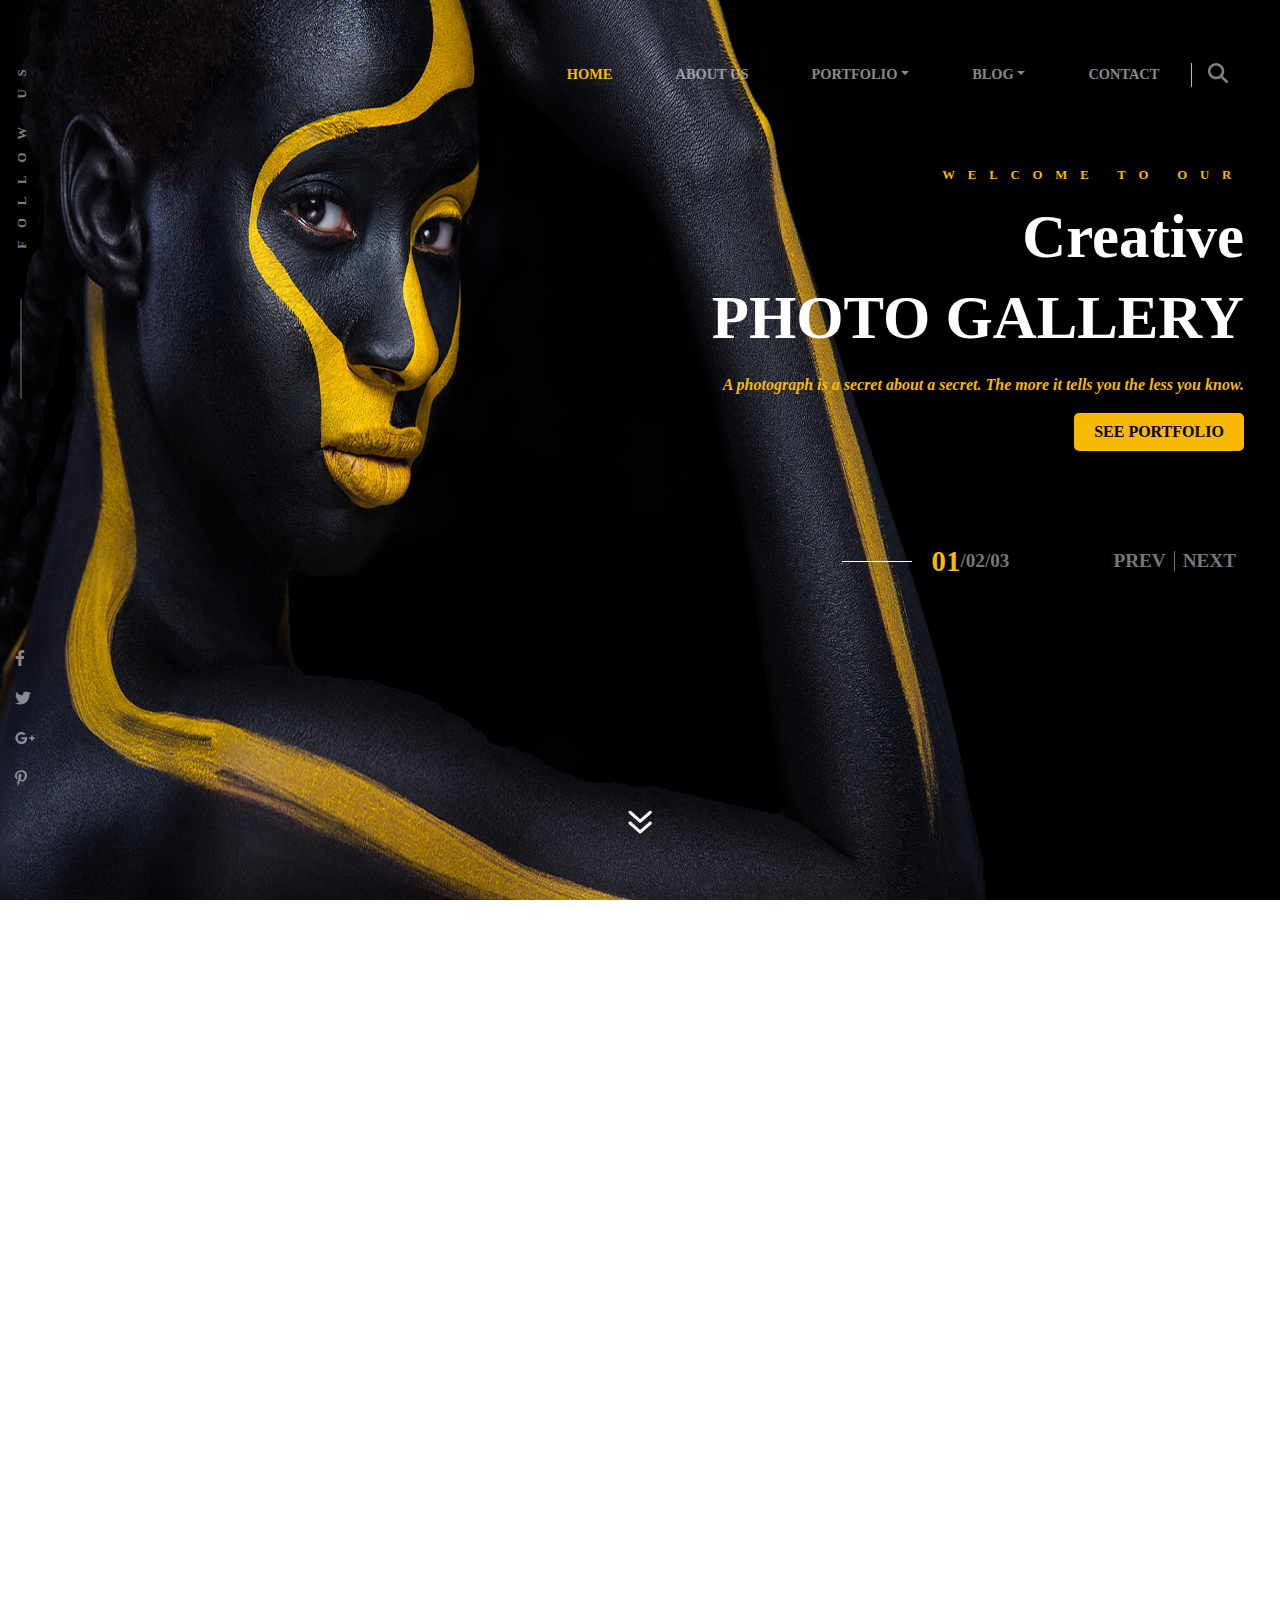
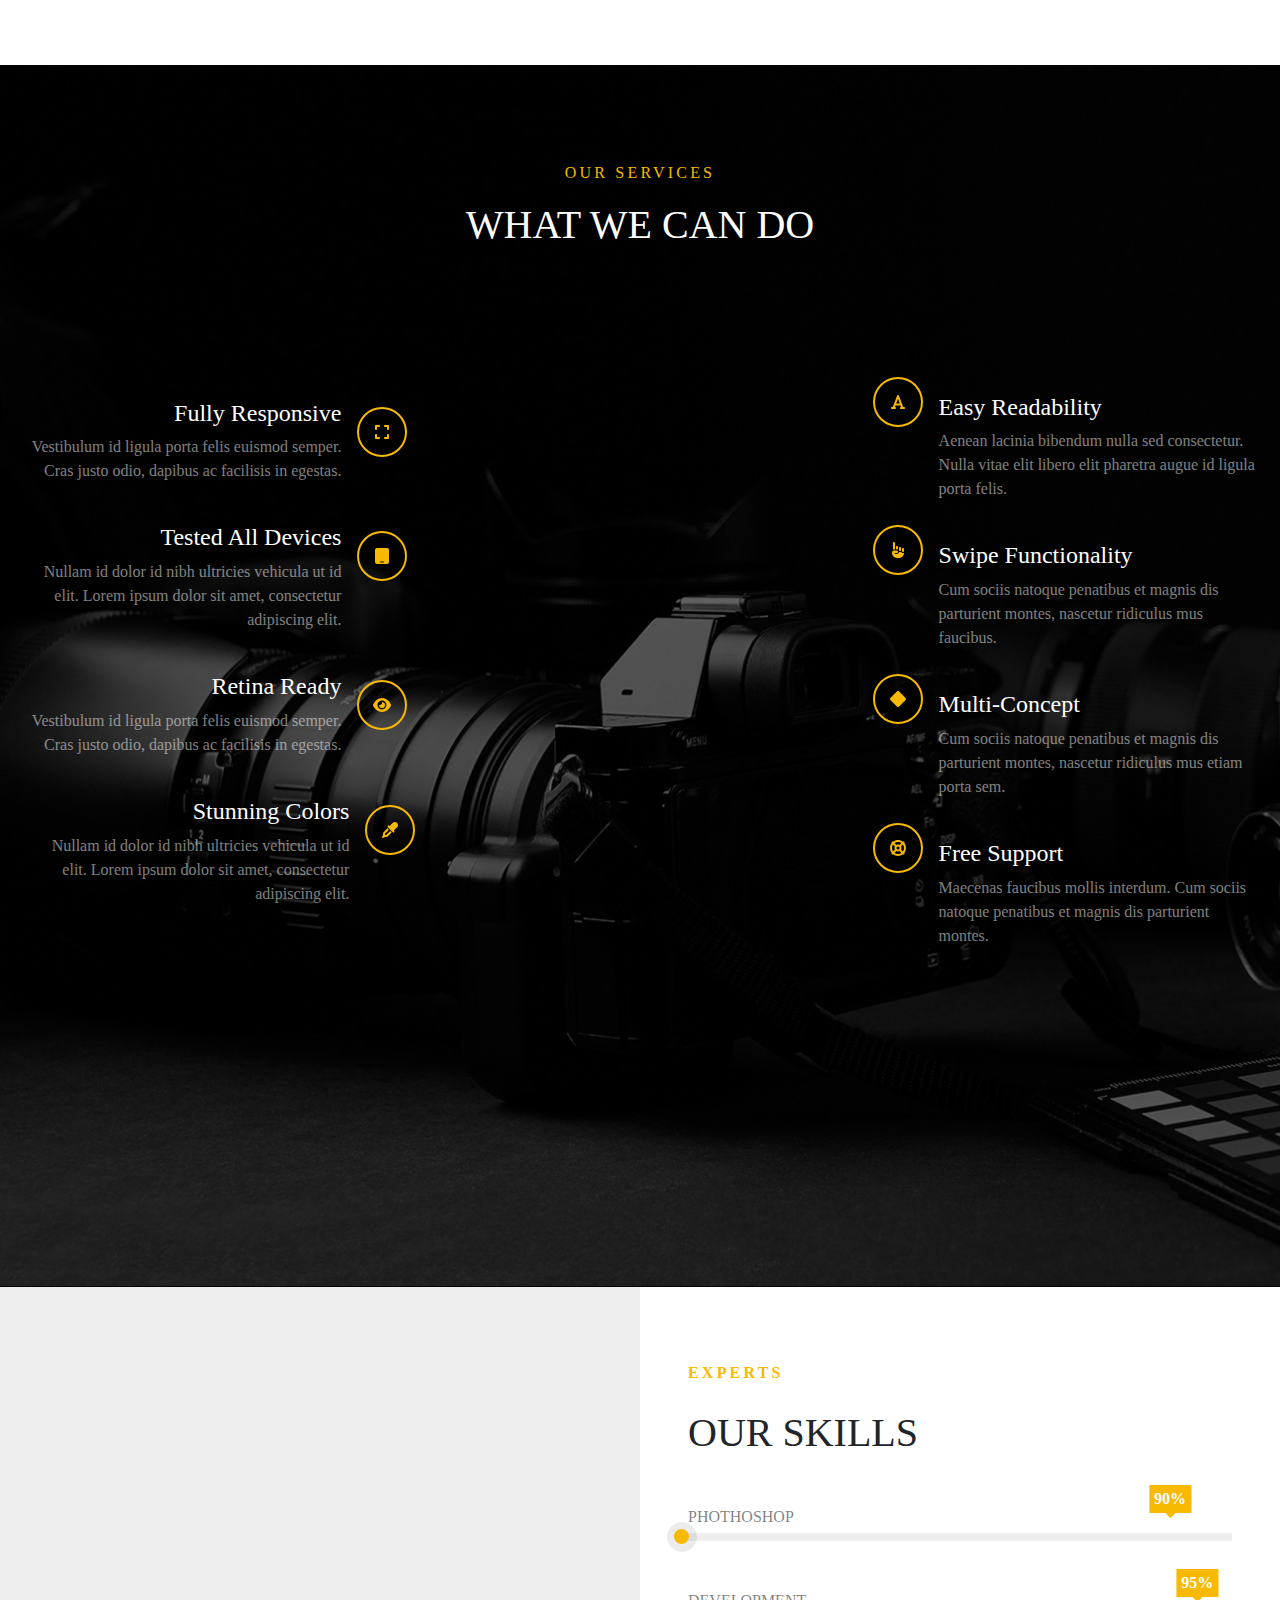
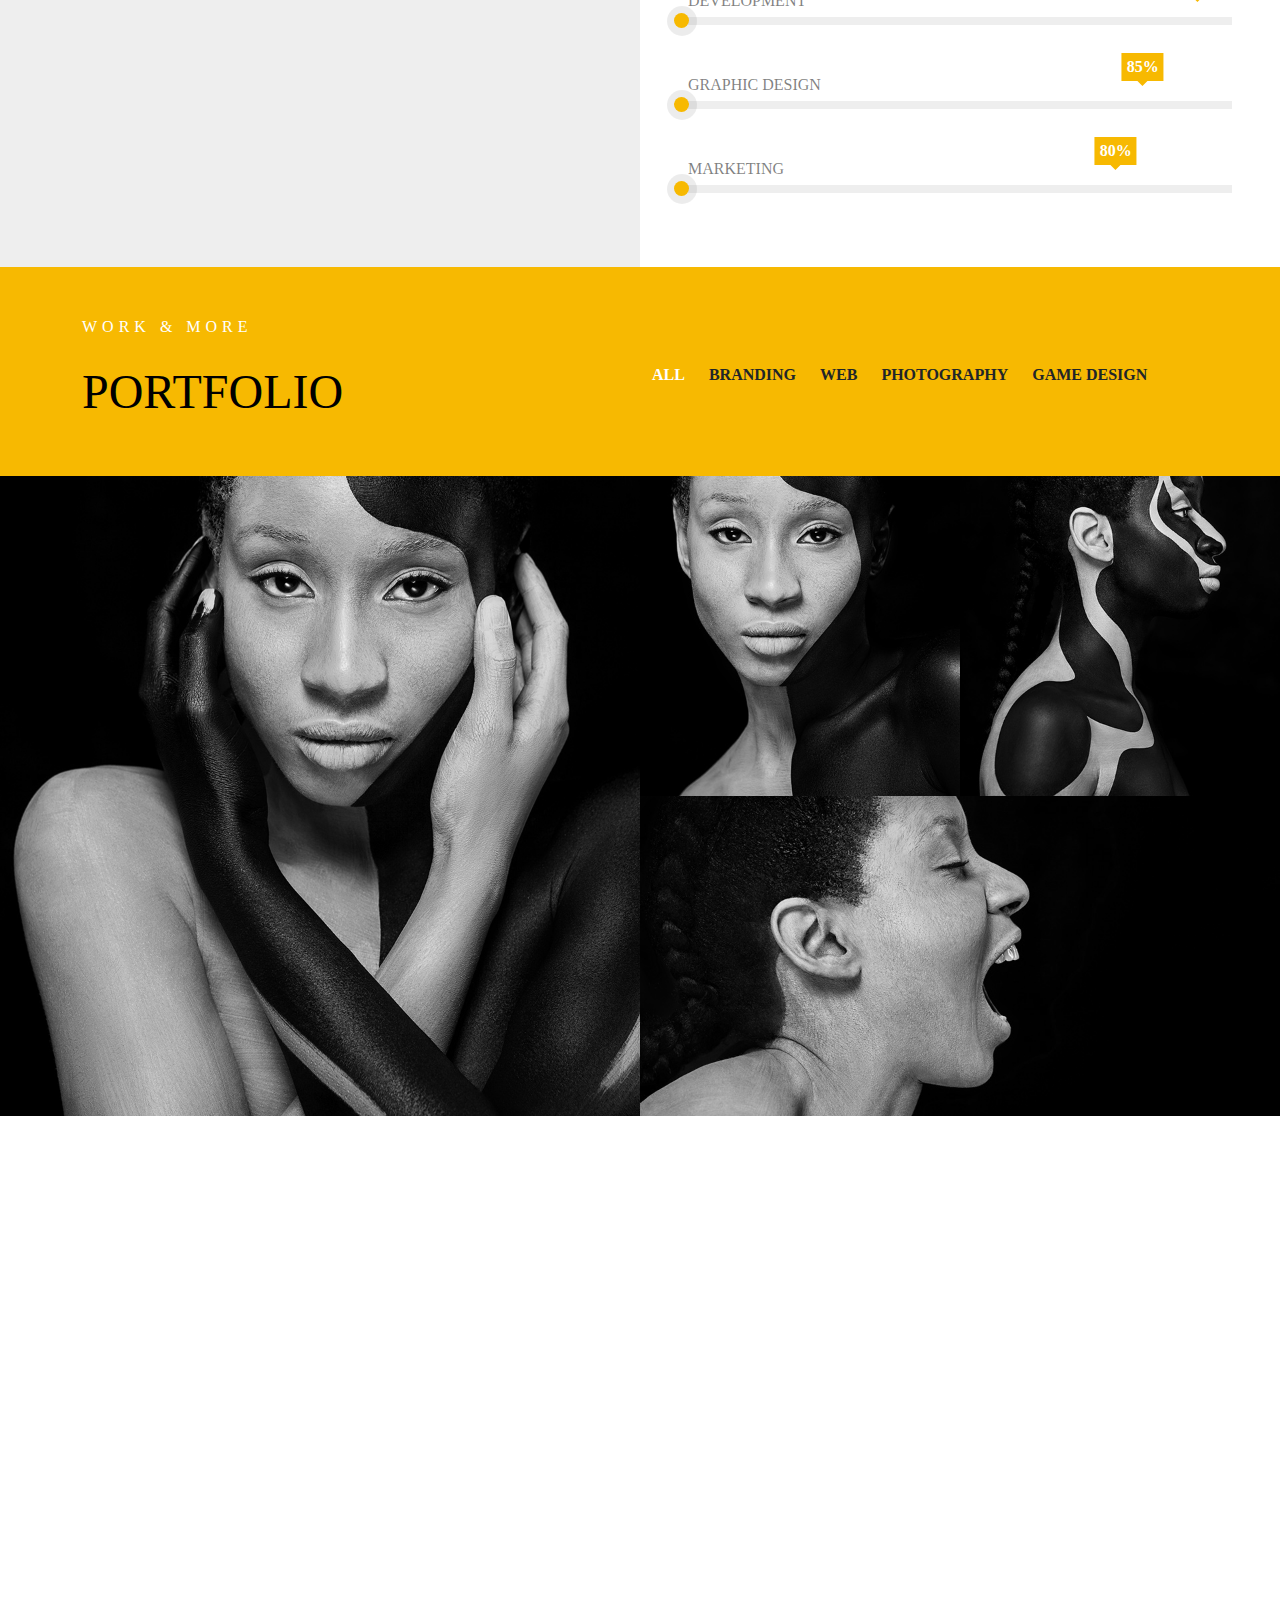
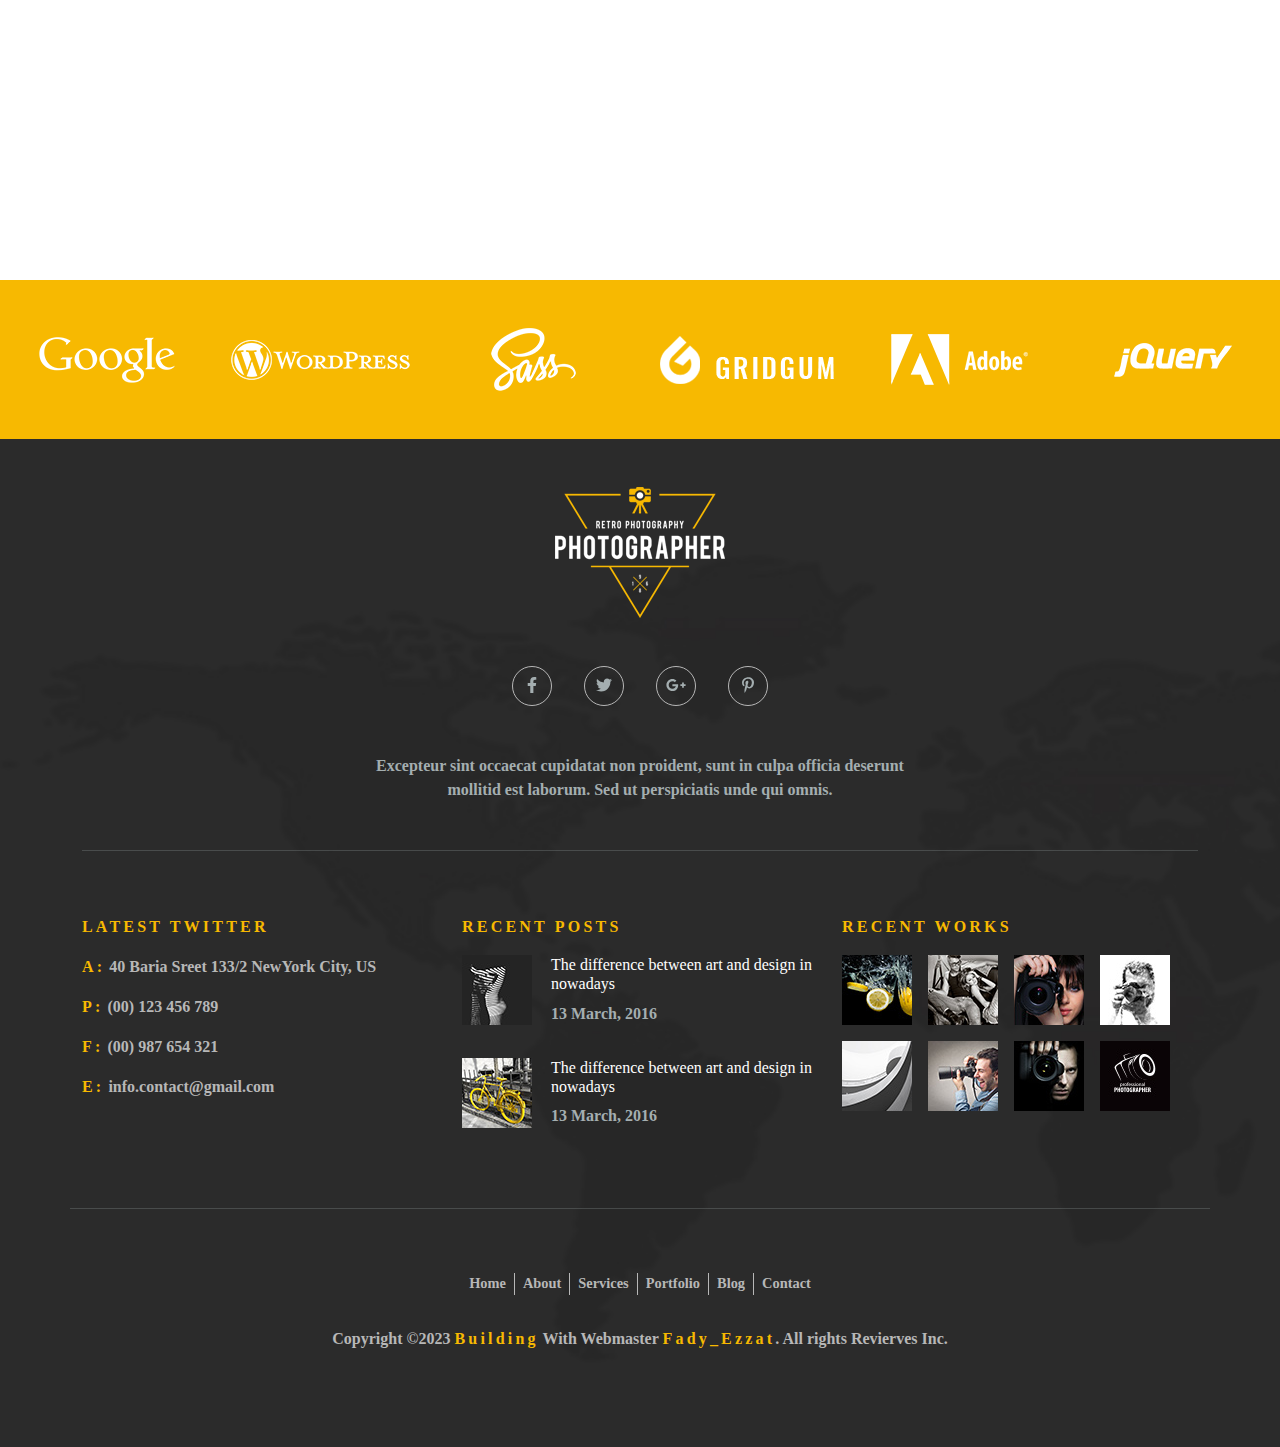
<file: index.html>
<!DOCTYPE html>
<html lang="en">

<head>
    <meta charset="UTF-8">
    <meta http-equiv="X-UA-Compatible" content="IE=edge">
    <meta name="viewport" content="width=device-width, initial-scale=1.0">
    <title>Photographer</title>
    <link rel="stylesheet" href="./css/all.min.css">
    <link rel="stylesheet" href="./css/bootstrap.min.css">
    <link rel="stylesheet" href="style.css">
</head>

<body>
    <div class="heading mb-5">
        <div class="image position-absolute">
            <img src="./images/slide01.jpg" alt="">
            <img src="./images/slide02.jpg" alt="">
            <img src="./images/slide01.jpg" alt="">
        </div>
        <div class="header position-absolute pe-4">
            <div class="container-fluid">
                <div class="row">
                    <div class="col-lg-5 d-none d-lg-block">
                        <div class="follow text-uppercase mt-4">
                            <div class="title">
                                <p class="space  text-white-50">follow us</p>
                            </div>
                            <div class="brands">
                                <a href="#"><i
                                        class="fa-brands fa-facebook-f d-block m-4 ms-0 me-0  text-white-50"></i></a>
                                <a href="#"><i
                                        class="fa-brands fa-twitter d-block m-4 ms-0 me-0  text-white-50 "></i></a>
                                <a href="#"><i
                                        class="fa-brands fa-google-plus-g d-block m-4 ms-0 me-0  text-white-50 "></i></a>
                                <a href="#"><i
                                        class="fa-brands fa-pinterest-p d-block m-4 ms-0 me-0  text-white-50 "></i></a>
                            </div>
                        </div>
                    </div>
                    <div class="col-lg-7 col-md-12 ">
                        <nav class="navbar navbar-expand-lg navbar-dark pt-5 mt-2 pb-4"
                            aria-label="Twelfth navbar example">

                            <button class="navbar-toggler ms-auto" type="button" data-bs-toggle="collapse"
                                data-bs-target="#navbarsExample10" aria-controls="navbarsExample10"
                                aria-expanded="false" aria-label="Toggle navigation">
                                <i class="fa-solid fa-bars text-light"></i>
                            </button>

                            <div class="collapse navbar-collapse justify-content-md-center ms-md-auto pe-3"
                                id="navbarsExample10">
                                <ul class="navbar-nav justify-content-around w-100">
                                    <li class="nav-item">
                                        <a class="nav-link active" aria-current="page" href="#">HOME</a>
                                    </li>
                                    <li class="nav-item">
                                        <a class="nav-link" href="about.html">ABOUT US</a>
                                    </li>
                                    <li class="nav-item dropdown">
                                        <a class="nav-link dropdown-toggle" href="#" id="down" data-bs-toggle="dropdown"
                                            aria-expanded="false">PORTFOLIO</a>
                                        <ul class="dropdown-menu" aria-labelledby="down">
                                            <li><a class="dropdown-item" href="portfolio1.html">PORTFOLIO FULLWIDTH</a>
                                            </li>
                                            <li><a class="dropdown-item" href="portfolio2.html">PORTFOLIO SIMPLE</a>
                                            </li>
                                            <li><a class="dropdown-item" href="portfolio3.html">PORTFOLIO PAGE</a></li>
                                        </ul>
                                    </li>
                                    <li class="nav-item dropdown">
                                        <a class="nav-link dropdown-toggle" href="#" id="down" data-bs-toggle="dropdown"
                                            aria-expanded="false">BLOG</a>
                                        <ul class="dropdown-menu" aria-labelledby="down">
                                            <li><a class="dropdown-item" href="post.html">BLOG RIGHT SIDE</a></li>
                                            <li><a class="dropdown-item" href="blog.html">BLOG LEFT SIDE</a></li>
                                        </ul>
                                    </li>
                                    <li class="nav-item">
                                        <a class="nav-link" href="contact.html">CONTACT</a>
                                    </li>
                                </ul>
                                <div class="i">
                                    <i class="fa fa-search text-white-50 ps-3 fs-5"></i>
                                </div>
                            </div>

                        </nav>
                        <div class="main-header pt-5">
                            <p class="space">WELCOME TO OUR</p>
                            <h2>Creative</h2>
                            <div class="changed-header">
                                <h2>PHOTO GALLERY</h2>
                                <p>A photograph is a secret about a secret. The more it tells you the less you know.</p>
                            </div>
                            <div class="changed-header">
                                <h2>PHOTO STUDIO</h2>
                                <p>There are always two people in every picture: the photographer and the viewer.</p>
                            </div>
                            <div class="changed-header">
                                <h2>PHOTOGRAPHY</h2>
                                <p>If you see something that moves you, and then snap it, you keep a moment.</p>
                            </div>
                        </div>
                        <div class="see d-lg-block d-none ms-auto">
                            SEE PORTFOLIO
                        </div>
                        <div class="slides d-flex ms-auto">
                            <div class="num ms-auto me-5 d-none d-lg-flex">
                                <ul class="list-unstyled d-flex justify-content-between">
                                    <li class="numnum">01</li>
                                    <li>/</li>
                                    <li class="numnum">02</li>
                                    <li>/</li>
                                    <li class="numnum">03</li>
                                </ul>
                            </div>
                            <div class="changeSlide ms-lg-5 ms-auto d-flex">
                                <div class="prev p-2 pt-0 pb-0">PREV</div>
                                <div class="next p-2 pt-0 pb-0">NEXT</div>
                            </div>
                        </div>
                    </div>
                </div>
            </div>
            <img class="down" src="./images/mouse.png" alt="">
        </div>
    </div>
    <div class="hello pt-5 pb-5">
        <div class="container">
            <div class="row">
                <div class="col-lg-6 col-md-10 text-center mb-5 mb-lg-0">
                    <img class="imgg img-fluid" src="./images/film.png" alt="">
                </div>
                <div class="textt col-lg-6 col-md-10 m-md-auto text-center text-lg-start">
                    <div class="color mb-3">HELLO WORLD!</div>
                    <h1 class="mb-5">WE ARE PHOTO STUDIO</h1>
                    <div class="summary text-black-50">
                        <p>Founded in 2017, by designers George Smith, Gridgum Studio is a global brand and Photo agency
                            with offices in the
                            creative hubs of London and San Francisco.</p>
                        <p>I opened the agency after spotting a split in the creative industry. Studios were either
                            boutique and beautiful, but
                            only managing to work on a few projects or of a massive scale and impersonal with their
                            client relationships. Gridgum
                            Studio was created with the aim to fill this gap – delivering the quality of boutique,
                            bespoke design to global brands
                            and audiences.</p>
                        <p>Using effective strategies and innovative creative thinking we engage audiences, encourage
                            relevant conversation,
                            influence behaviour, and achieve brand objectives.</p>
                    </div>
                    <img src="./images/sign.png" alt="">
                </div>

            </div>
        </div>
    </div>
    <div class="services pt-5 pb-5 mt-5">
        <div class="container-fluid">
            <div class="our-services text-center mb-5 pb-3 mt-5">
                <p class="color">OUR SERVICES</p>
                <h1 class="text-white">WHAT WE CAN DO</h1>
            </div>
            <div class="row mb-5 pb-5">
                <div class="col-lg-4 col-md-10  pt-5 m-auto">
                    <div class="prop d-lg-flex text-lg-end text-md-center">
                        <div class="prop-summary text-lg-end m-auto text-center mb-4">
                            <h4 class="text-white">Fully Responsive</h4>
                            <p class="text-white-50">Vestibulum id ligula porta felis euismod semper. Cras justo odio,
                                dapibus ac facilisis in egestas.</p>
                        </div>
                        <div class="fig d-flex justify-content-center align-items-center m-auto m-lg-2 mb-5">
                            <i class="fa fa-expand"></i>
                        </div>
                    </div>
                    <div class="prop d-lg-flex text-lg-end text-md-center">
                        <div class="prop-summary text-lg-end m-auto text-center mb-4">
                            <h4 class="text-white">Tested All Devices</h4>
                            <p class="text-white-50">Nullam id dolor id nibh ultricies vehicula ut id elit. Lorem ipsum
                                dolor sit amet, consectetur adipiscing elit.</p>
                        </div>
                        <div class="fig d-flex justify-content-center align-items-center m-auto m-lg-2 mb-5">
                            <i class="fa fa-tablet"></i>
                        </div>
                    </div>
                    <div class="prop d-lg-flex text-lg-end text-md-center">
                        <div class="prop-summary  text-lg-end m-auto text-center mb-4">
                            <h4 class="text-white">Retina Ready</h4>
                            <p class="text-white-50">Vestibulum id ligula porta felis euismod semper. Cras justo odio,
                                dapibus ac facilisis in egestas.</p>
                        </div>
                        <div class="fig d-flex justify-content-center align-items-center m-auto m-lg-2 mb-5">
                            <i class="fa fa-eye"></i>
                        </div>
                    </div>
                    <div class="prop d-lg-flex text-lg-end text-md-center">
                        <div class="prop-summary text-lg-end m-auto text-center mb-4">
                            <h4 class="text-white">Stunning Colors</h4>
                            <p class="text-white-50">Nullam id dolor id nibh ultricies vehicula ut id elit. Lorem ipsum
                                dolor sit amet, consectetur adipiscing elit.</p>
                        </div>
                        <div
                            class="fig d-flex justify-content-center align-items-center m-auto me-lg-0 ms-lg-0 m-lg-2 mb-5">
                            <i class="fa fa-eyedropper"></i>
                        </div>
                    </div>
                    <div class="imgg google text-lg-end text-center m-5 ">
                        <img src="./images/google-play.png" alt="">
                    </div>
                </div>
                <div class="col-lg-4 col-md-10 m-auto text-center">
                    <img class="img-fluid textt" src="images/iphone.png" alt="">
                </div>
                <div class="col-lg-4 col-md-10 m-auto text-md-center pt-5">
                    <div class="prop d-lg-flex text-lg-start text-md-center">
                        <div class="fig d-flex justify-content-center align-items-center m-auto m-lg-2 mt-5">
                            <i class="fa fa-font"></i>
                        </div>
                        <div class="prop-summary text-lg-start m-auto text-center mt-4">
                            <h4 class="text-white">Easy Readability</h4>
                            <p class="text-white-50">Aenean lacinia bibendum nulla sed consectetur. Nulla vitae elit
                                libero elit pharetra augue id ligula porta felis.</p>
                        </div>
                    </div>
                    <div class="prop d-lg-flex text-lg-start text-md-center">
                        <div class="fig d-flex justify-content-center align-items-center m-auto m-lg-2 mt-5">
                            <i class="fa fa-hand-point-up"></i>
                        </div>
                        <div class="prop-summary text-lg-start m-auto text-center mt-4">
                            <h4 class="text-white">Swipe Functionality</h4>
                            <p class="text-white-50">Cum sociis natoque penatibus et magnis dis parturient montes,
                                nascetur ridiculus mus faucibus.</p>
                        </div>
                    </div>
                    <div class="prop d-lg-flex text-lg-start text-md-center">
                        <div class="fig d-flex justify-content-center align-items-center m-auto m-lg-2 mt-5">
                            <i class="fa fa-diamond"></i>
                        </div>
                        <div class="prop-summary text-lg-start m-auto text-center mt-4">
                            <h4 class="text-white">Multi-Concept</h4>
                            <p class="text-white-50">Cum sociis natoque penatibus et magnis dis parturient montes,
                                nascetur ridiculus mus etiam porta sem.</p>
                        </div>
                    </div>
                    <div class="prop d-lg-flex text-lg-start text-md-center">
                        <div class="fig d-flex justify-content-center align-items-center m-auto m-lg-2 mt-5">
                            <i class="fa fa-life-ring"></i>
                        </div>
                        <div class="prop-summary text-lg-start m-auto text-center mt-4">
                            <h4 class="text-white">Free Support</h4>
                            <p class="text-white-50">Maecenas faucibus mollis interdum. Cum sociis natoque penatibus et
                                magnis dis parturient montes.</p>
                        </div>
                    </div>
                    <div class="imgg google text-lg-start text-center m-5 ">
                        <img src="./images/app-store.png" alt="">
                    </div>
                </div>
            </div>
        </div>
    </div>
    <div class="skills">
        <div class="container-fluid">
            <div class="row">
                <div class="cam col-lg-6 col-md-10 m-auto p-5">
                    <img class="img-fluid imgg" src="./images/camera.png" alt="">
                </div>
                <div class="col-lg-6 col-md-10 text-lg-start m-auto p-5">
                    <div class="color mb-4">EXPERTS</div>
                    <h1 class="mb-4">OUR SKILLS</h1>
                    <div class="rate mt-5">
                        <div class="rate-title text-black-50 fw-normal mb-1">
                            PHOTHOSHOP
                        </div>
                        <div class="rated">
                            <div class="rated-line line-width h-100" data-rate="90%"></div>
                        </div>
                    </div>
                    <div class="rate mt-5">
                        <div class="rate-title text-black-50 fw-normal mb-1">
                            DEVELOPMENT
                        </div>
                        <div class="rated">
                            <div class="rated-line line-width h-100" data-rate="95%"></div>
                        </div>
                    </div>
                    <div class="rate mt-5">
                        <div class="rate-title text-black-50 fw-normal mb-1">
                            GRAPHIC DESIGN
                        </div>
                        <div class="rated">
                            <div class="rated-line line-width h-100" data-rate="85%"></div>
                        </div>
                    </div>
                    <div class="rate mt-5">
                        <div class="rate-title text-black-50 fw-normal mb-1">
                            MARKETING
                        </div>
                        <div class="rated">
                            <div class="rated-line line-width h-100" data-rate="80%"></div>
                        </div>
                    </div>
                </div>
            </div>
        </div>
    </div>
    <div class="portfolio mb-5 pb-5">
        <div class="portfolio-bar pt-5 pb-5">
            <div class="container">
                <div class="row">
                    <div class="col-lg-6 col-md-10 text-lg-start text-center m-lg-0 m-auto mb-lg-0 mb-5">
                        <div class="text-uppercase text-white fw-normal mb-4 p">work & more</div>
                        <h1>PORTFOLIO</h1>
                    </div>
                    <div class="col-lg-6 col-md-10 text-lg-start m-lg-0 m-auto text-center mb-lg-0 mb-5">
                        <ul class="list-unstyled pt-5 d-lg-flex">
                            <li class="me-lg-4 mb-4">ALL</li>
                            <li class="me-lg-4 mb-4">BRANDING</li>
                            <li class="me-lg-4 mb-4">WEB</li>
                            <li class="me-lg-4 mb-4">PHOTOGRAPHY</li>
                            <li>GAME DESIGN</li>
                        </ul>
                    </div>
                </div>
            </div>
        </div>
        <div class="portfolio-main">
            <div class="container-fluid m-0 p-0">
                <div class="row  m-0 p-0">
                    <div class="portfolio-show col-lg-6 .col-md-10 text-center m-0 p-0">
                        <img class="img-fluid apper" src="./images/portfolio01.jpg" alt="">
                    </div>
                    <div class="col-lg-6 .col-md-10 text-center p-0">
                        <div class="container-fluid m-0 p-0">
                            <div class="row m-0 p-0">
                                <div class="portfolio-show col-6 m-0 p-0">

                                    <img class="img-fluid apper" src="./images/portfolio02.jpg" alt="">
                                </div>
                                <div class="portfolio-show col-6 m-0 p-0">
                                    <img class="img-fluid apper" src="./images/portfolio03.jpg" alt="">
                                </div>
                                <div class="portfolio-show col-12 m-0 p-0">
                                    <img class="img-fluid apper" src="./images/portfolio04.jpg" alt="">
                                </div>
                            </div>
                        </div>
                    </div>
                </div>
            </div>
        </div>
    </div>
    <div class="second-screen w-100 position-fixed d-none">
        <div class="container-fluid">
            <div class="row">
                <div class="col-12 m-0 p-0 position-fixed">
                    <div class="tools-bar ms-auto fw-bold text-white d-flex justify-content-between">
                        <div class="full-screen p-3 pt-2 pb-2">
                            <i class="fa-solid fa-up-right-and-down-left-from-center"></i>
                        </div>
                        <div class="share p-3 pt-2 pb-2">
                            <i class="fa-solid fa-share-from-square"></i>
                        </div>
                        <div class="close p-3 pt-2 pb-2">
                            <i class="fa-solid fa-xmark"></i>
                        </div>
                    </div>
                </div>
                <div class="center-img col-lg-5 col-md-6 col-8 position-absolute">
                    <img class="img-fluid">
                </div>
            </div>
        </div>
    </div>
    <div class="third-screen w-100 position-fixed d-none">
        <div class="center-share bg-light position-relative">
            <div class="container-fluid">
                <div class="row">
                    <div class="xcolse text-end pt-3 pe-3">
                        <i class="fa-solid fa-x"></i>
                    </div>
                    <div class="col-12 fs-2 text-center mt-1 mb-4">
                        Share
                    </div>
                    <div class=".col-12 brands-container mb-4 d-flex justify-content-around">
                        <a href="#">
                            <div class="brand-icon b1 me-2 p-4 pt-2 pb-2 mt-lg-0 mt-md-0 mt-4">
                                <i class="fa-brands fa-facebook-f me-2 text-white fs-5"></i>
                                <p style="display: inline;font-size: 0.8rem">Facebook</p>
                            </div>
                        </a><a href="#">
                            <div class="brand-icon b2 me-2 p-4 pt-2 pb-2 mt-lg-0 mt-md-0 mt-4">
                                <i class="fa-brands fa-pinterest-p me-2 text-white fs-5"></i>
                                <p style="display: inline;font-size: 0.8rem">Pinterest</p>
                            </div>
                        </a><a href="#">
                            <div class="brand-icon b3 me-2 p-4 pt-2 pb-2 mt-lg-0 mt-md-0 mt-4">
                                <i class="fa-brands fa-twitter me-2 text-white fs-5"></i>
                                <p style="display: inline;font-size: 0.8rem">Twitter</p>
                            </div>
                        </a>
                    </div>
                    <div class="col-12 mb-4">
                        <input class="w-100 bg-light fw-normal text-black-50" type="text">
                    </div>
                </div>
            </div>
        </div>
    </div>
    <div class="contact pt-5 pb-5 mb-5">
        <div class="container mb-5 pb-5">
            <div class="row mb-5 pb-5">
                <div class="col-12 text-center">
                    <div class="color mb-5 textt">CONTACT US</div>
                    <h1 class="textt">GET IN TOUCH</h1>
                    <p class="text-black-50 mt-5 mb-5  textt">A rem ipsum dolor sit amet concfateur non troppo di
                        sarono?</p>
                </div>
                <div class="col-lg-4 col-md-10 text-center m-lg-0 m-auto mb-5 imgg">
                    <div class="img">
                        <img class="m-auto mb-4" src="images/ic1.png" alt="">
                    </div>
                    <h6>41 Gridgum Sreet 133/2 NewYork City, US</h6>
                </div>
                <div class="col-lg-4 col-md-10 text-center m-lg-0 m-auto mb-5 imgg">
                    <div class="img">
                        <img class="m-auto mb-4" src="images/ic2.png" alt="">
                    </div>
                    <a class="text-black" href="tel:0201024834947">
                        <h6>Phone: (00) 124 834 947</h6>
                    </a>
                </div>
                <div class="col-lg-4 col-md-10 text-center m-lg-0 m-auto mb-5 imgg">
                    <div class="img">
                        <img class="m-auto mb-4" src="images/ic3.png" alt="">
                    </div>
                    <a class="text-black" href="mailto:fadyezzat2483@gmail.com">
                        <h6>Email: info.contact@gmail.com</h6>
                    </a>
                </div>
            </div>
        </div>
    </div>
    <div class="sponsor mt-5 pt-5 pb-5">
        <div class="container-fluid ">
            <div class="row justify-content-center align-items-center">
                <div class="col-lg-2 col-md-4 col-sm-6 mb-lg-0 mb-5"><a href="#"><img class="img-fluid"
                            src="images/partner01.png" alt=""></a></div>
                <div class="col-lg-2 col-md-4 col-sm-6 mb-lg-0 mb-5"><a href="#"><img class="img-fluid"
                            src="images/partner02.png" alt=""></a></div>
                <div class="col-lg-2 col-md-4 col-sm-6 mb-lg-0 mb-5"><a href="#"><img class="img-fluid"
                            src="images/partner03.png" alt=""></a></div>
                <div class="col-lg-2 col-md-4 col-sm-6 mb-lg-0 mb-5"><a href="#"><img class="img-fluid"
                            src="images/partner04.png" alt=""></a></div>
                <div class="col-lg-2 col-md-4 col-sm-6 mb-lg-0 mb-5"><a href="#"><img class="img-fluid"
                            src="images/partner05.png" alt=""></a></div>
                <div class="col-lg-2 col-md-4 col-sm-6 mb-lg-0 mb-5"><a href="#"><img class="img-fluid"
                            src="images/partner06.png" alt=""></a></div>
            </div>
        </div>
    </div>
    <div class="footer pt-5 pb-5">
        <div class="container">
            <div class="row">
                <div class="col-12 text-center m-auto">
                    <img src="images/logo2.png" alt="">
                    <ul
                        class="ul list-unstyled d-flex justify-content-center align-items-center text-center m-auto mt-5">
                        <li class="d-flex justify-content-center align-items-center ms-3 me-3">
                            <a href="#"><i class="fa-brands fa-facebook-f brand"></i></a>
                        </li>
                        <li class="d-flex justify-content-center align-items-center ms-3 me-3">
                            <a href="#"><i class="fa-brands fa-twitter brand"></i></a>
                        </li>
                        <li class="d-flex justify-content-center align-items-center ms-3 me-3">
                            <a href="#"><i class="fa-brands fa-google-plus-g brand"></i></a>
                        </li>
                        <li class="d-flex justify-content-center align-items-center ms-3 me-3">
                            <a href="#"><i class="fa-brands fa-pinterest-p brand"></i></a>
                        </li>
                    </ul>
                    <div class="col-lg-6 .col-9  m-auto">
                        <p class="text-center m-auto mt-5 mb-5">Excepteur sint occaecat cupidatat non
                            proident, sunt in culpa officia deserunt
                            mollitid est laborum. Sed ut perspiciatis unde qui omnis.</p>
                    </div>
                    <hr>
                </div>
                <div class="col-lg-4 col-md-6 col-sm-12 m-auto mt-5 mb-5">
                    <div class="title mb-3 color">LATEST TWITTER</div>
                    <ul class="ul-help list-unstyled">
                        <li class="mb-3"><span class="color">A:</span> 40 Baria Sreet 133/2 NewYork City, US</li>
                        <li class="mb-3"><span class="color">P:</span> (00) 123 456 789</li>
                        <li class="mb-3"><span class="color">F:</span> (00) 987 654 321</li>
                        <a href="mailto:fadyezzat2483@gmail.com">
                            <li class="mb-3"><span class="color">E:</span> info.contact@gmail.com</li>
                        </a>
                    </ul>
                </div>
                <div class="col-lg-4 col-md-6 col-sm-12 m-auto mt-5 mb-5">
                    <div class="title mb-3 color">RECENT POSTS</div>
                    <div class="container-fluid p-0 m-0">
                        <div class="row p-0 m-0">
                            <a class="p-0 m-0 mb-3" href="#">
                                <div class="post-footer d-flex ">
                                    <div class="col-3 "><img class="img-fluid" src="images/recent-posts1.jpg" alt="">
                                    </div>
                                    <div class="col-9 m-0 p-0">
                                        <h6>The difference between art and design in nowadays</h6>
                                        <p>13 March, 2016</p>
                                    </div>
                                </div>
                            </a><a class="p-0 m-0 mb-3" href="#">
                                <div class="post-footer d-flex">
                                    <div class="col-3"><img class="img-fluid" src="images/recent-posts2.jpg" alt="">
                                    </div>
                                    <div class="col-9 m-0 p-0">
                                        <h6>The difference between art and design in nowadays</h6>
                                        <p>13 March, 2016</p>
                                    </div>
                                </div>
                            </a>
                        </div>
                    </div>
                </div>
                <div class="col-lg-4 col-md-6 col-sm-12 m-auto mt-5 mb-5">
                    <div class="title mb-3 color">RECENT WORKS</div>
                    <div class="d-flex recent">
                        <a class="me-3 mb-3 recent-img" href="#"><img src="./images/recent-works1.jpg" alt=""></a>
                        <a class="me-3 mb-3 recent-img" href="#"><img src="./images/recent-works2.jpg" alt=""></a>
                        <a class="me-3 mb-3 recent-img" href="#"><img src="./images/recent-works3.jpg" alt=""></a>
                        <a class="me-3 mb-3 recent-img" href="#"><img src="./images/recent-works4.jpg" alt=""></a>
                        <a class="me-3 mb-3 recent-img" href="#"><img src="./images/recent-works5.jpg" alt=""></a>
                        <a class="me-3 mb-3 recent-img" href="#"><img src="./images/recent-works6.jpg" alt=""></a>
                        <a class="me-3 mb-3 recent-img" href="#"><img src="./images/recent-works7.jpg" alt=""></a>
                        <a class="me-3 mb-3 recent-img" href="#"><img src="./images/recent-works8.jpg" alt=""></a>
                    </div>
                </div>
                <hr>
                <ul class="list-unstyled d-flex mt-5 mb-3 footer-bar justify-content-center align-items-center">
                    <a href="#">
                        <li class="pe-2 ps-2">Home</li>
                    </a><a href="#">
                        <li class="pe-2 ps-2">About</li>
                    </a><a href="#">
                        <li class="pe-2 ps-2">Services</li>
                    </a><a href="#">
                        <li class="pe-2 ps-2">Portfolio</li>
                    </a><a href="#">
                        <li class="pe-2 ps-2">Blog</li>
                    </a><a href="#">
                        <li class="pe-2 ps-2">Contact</li>
                    </a>
                </ul>
                <div class="copyright text-center mt-3 mb-5">Copyright &copy;2023 <span class="color">Building</span>
                    With
                    Webmaster <span class="color">Fady_Ezzat</span>. All rights Revierves Inc.</div>
            </div>
        </div>
    </div>
    <script src="./js/all.min.js"></script>
    <script src="./js/bootstrap.bundle.min.js"></script>
    <script src="./JQuery_Library/jquery-3.7.0.min.js"></script>
    <script src="./file_jQuery.js"></script>
    <script src="file.js"></script>
</body>

</html>
</file>
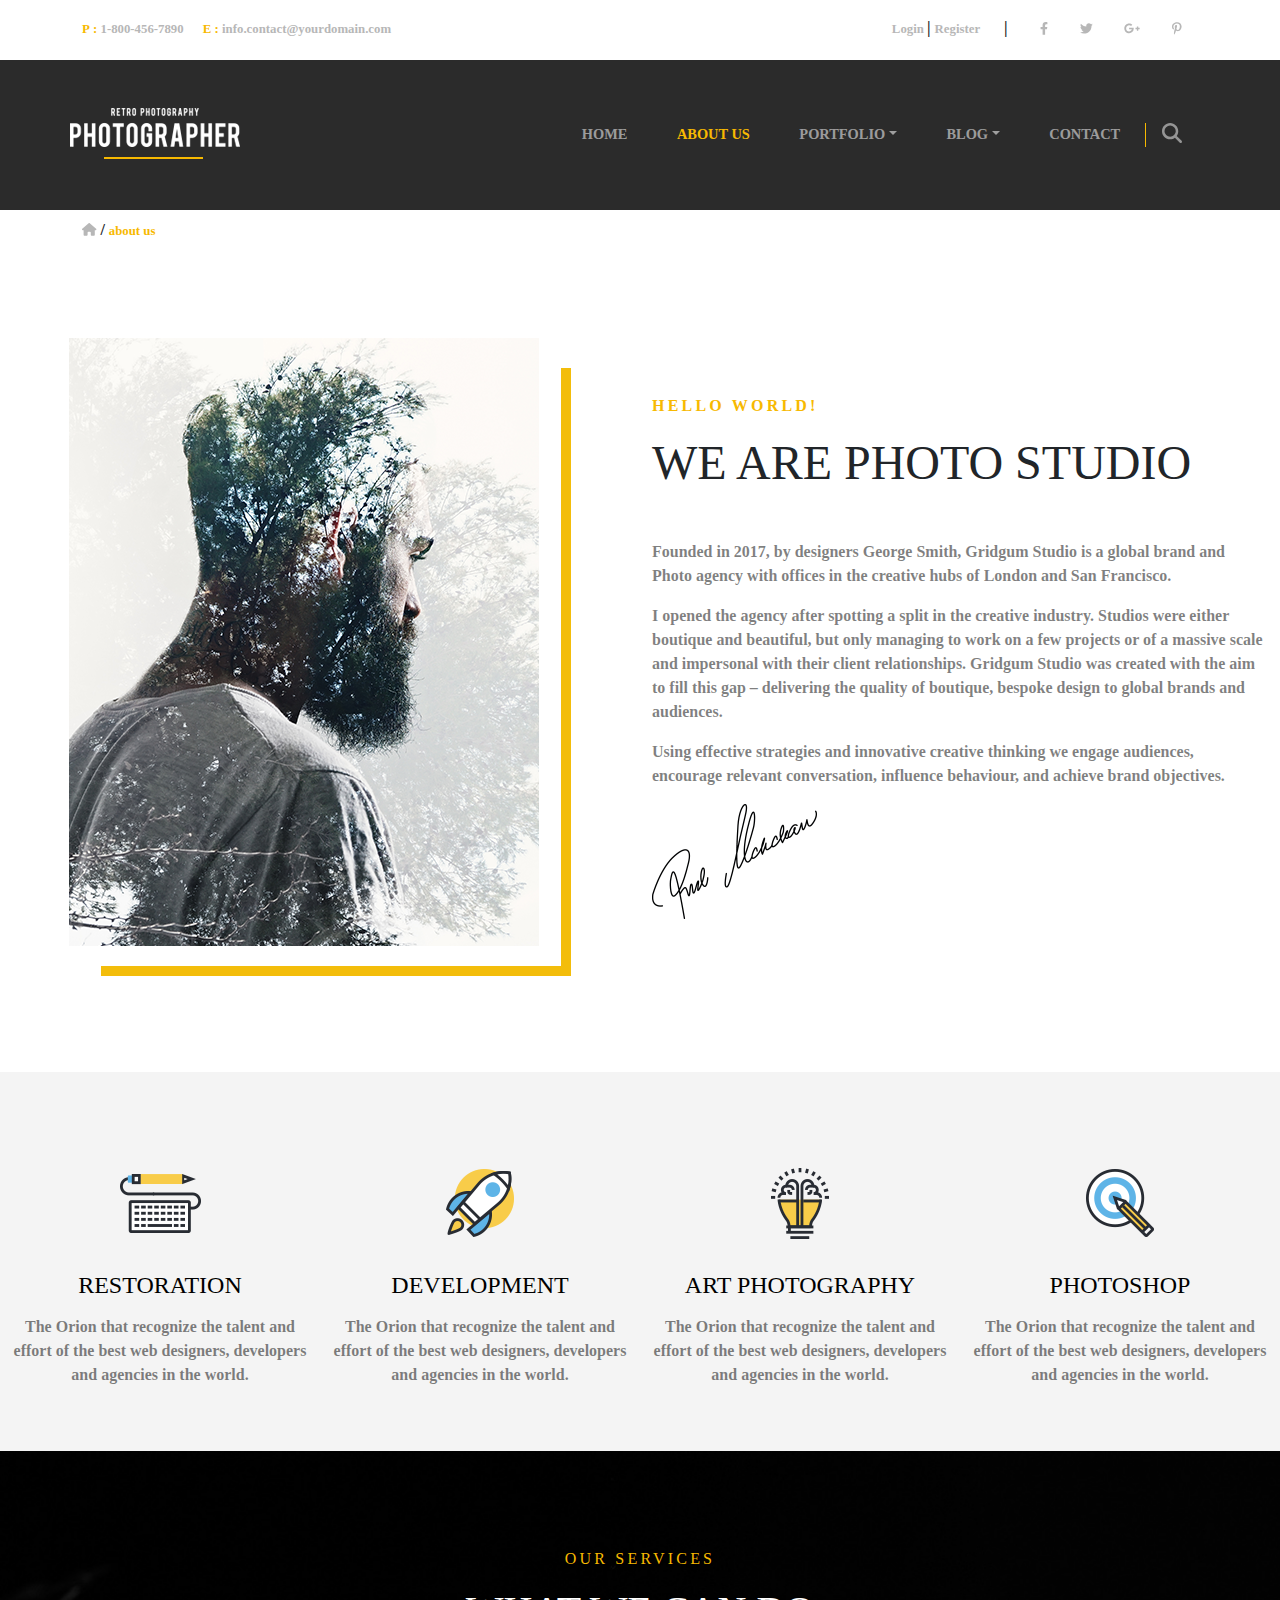
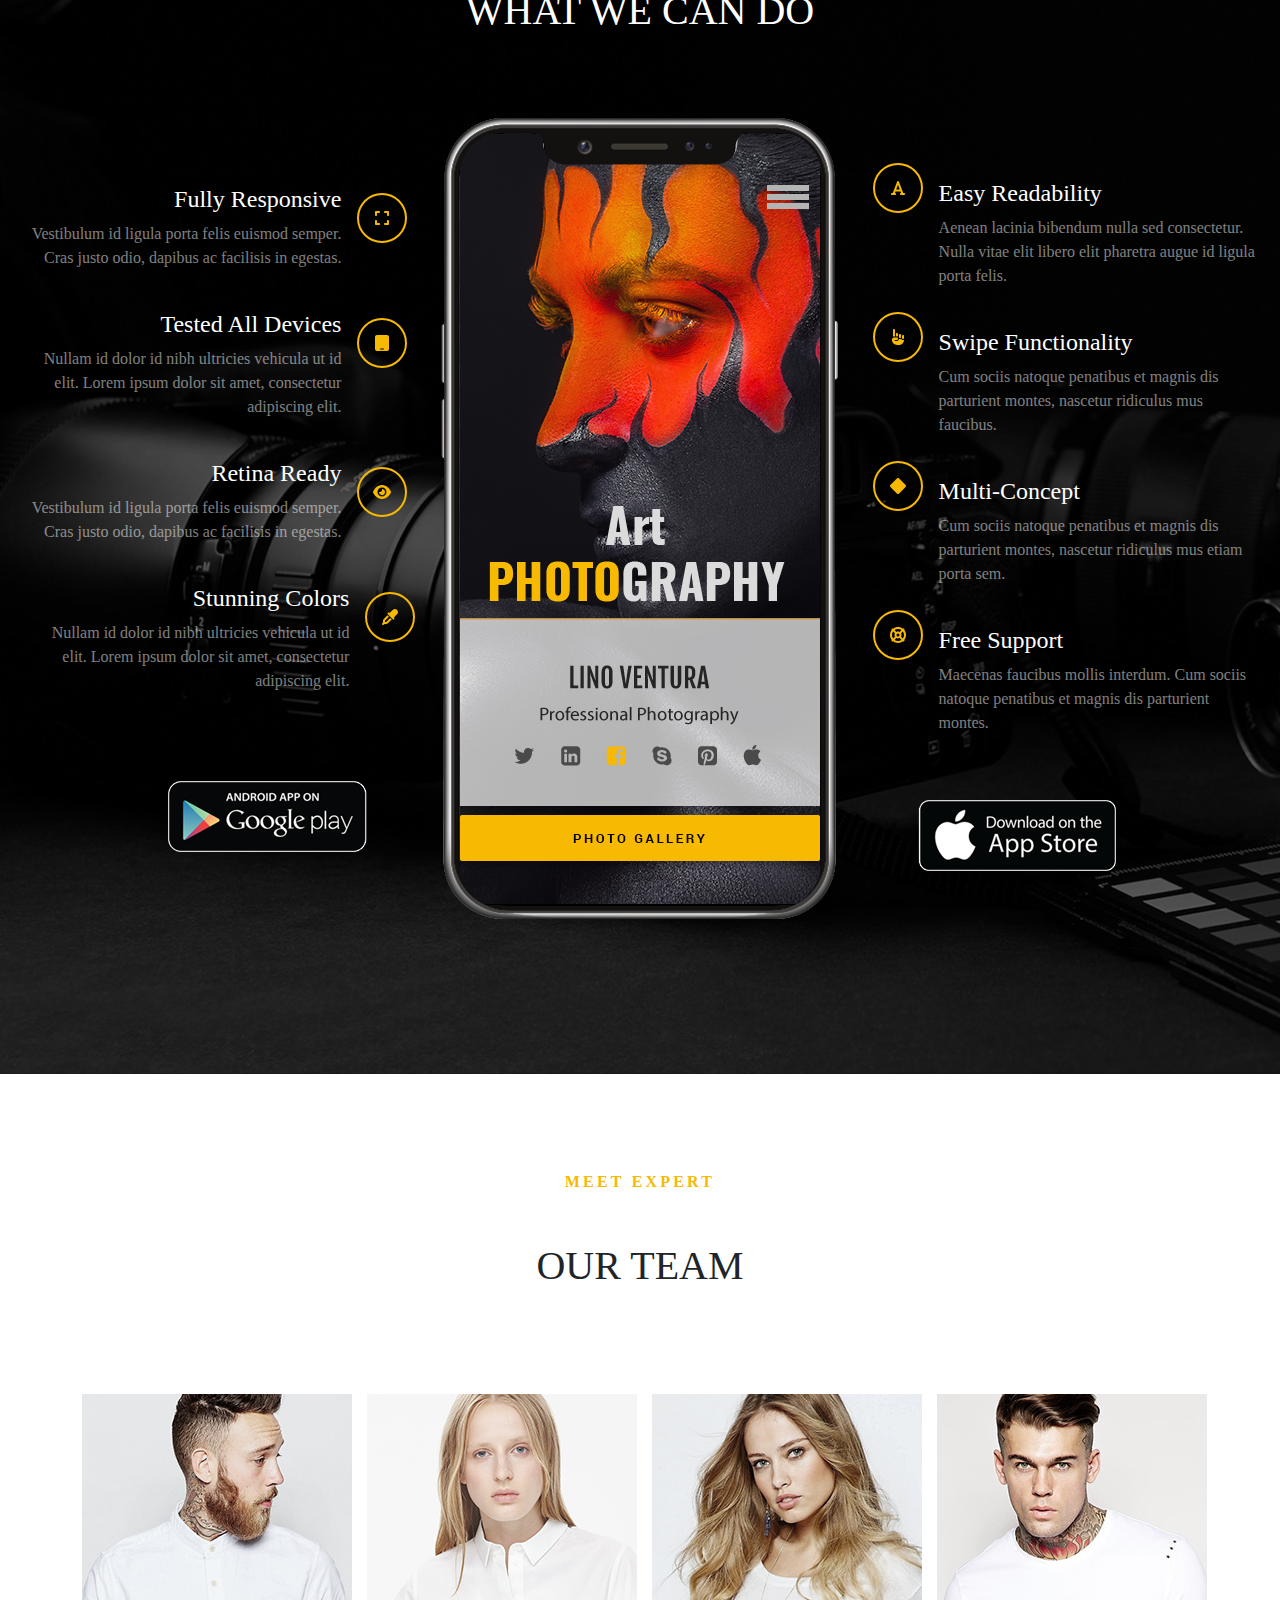
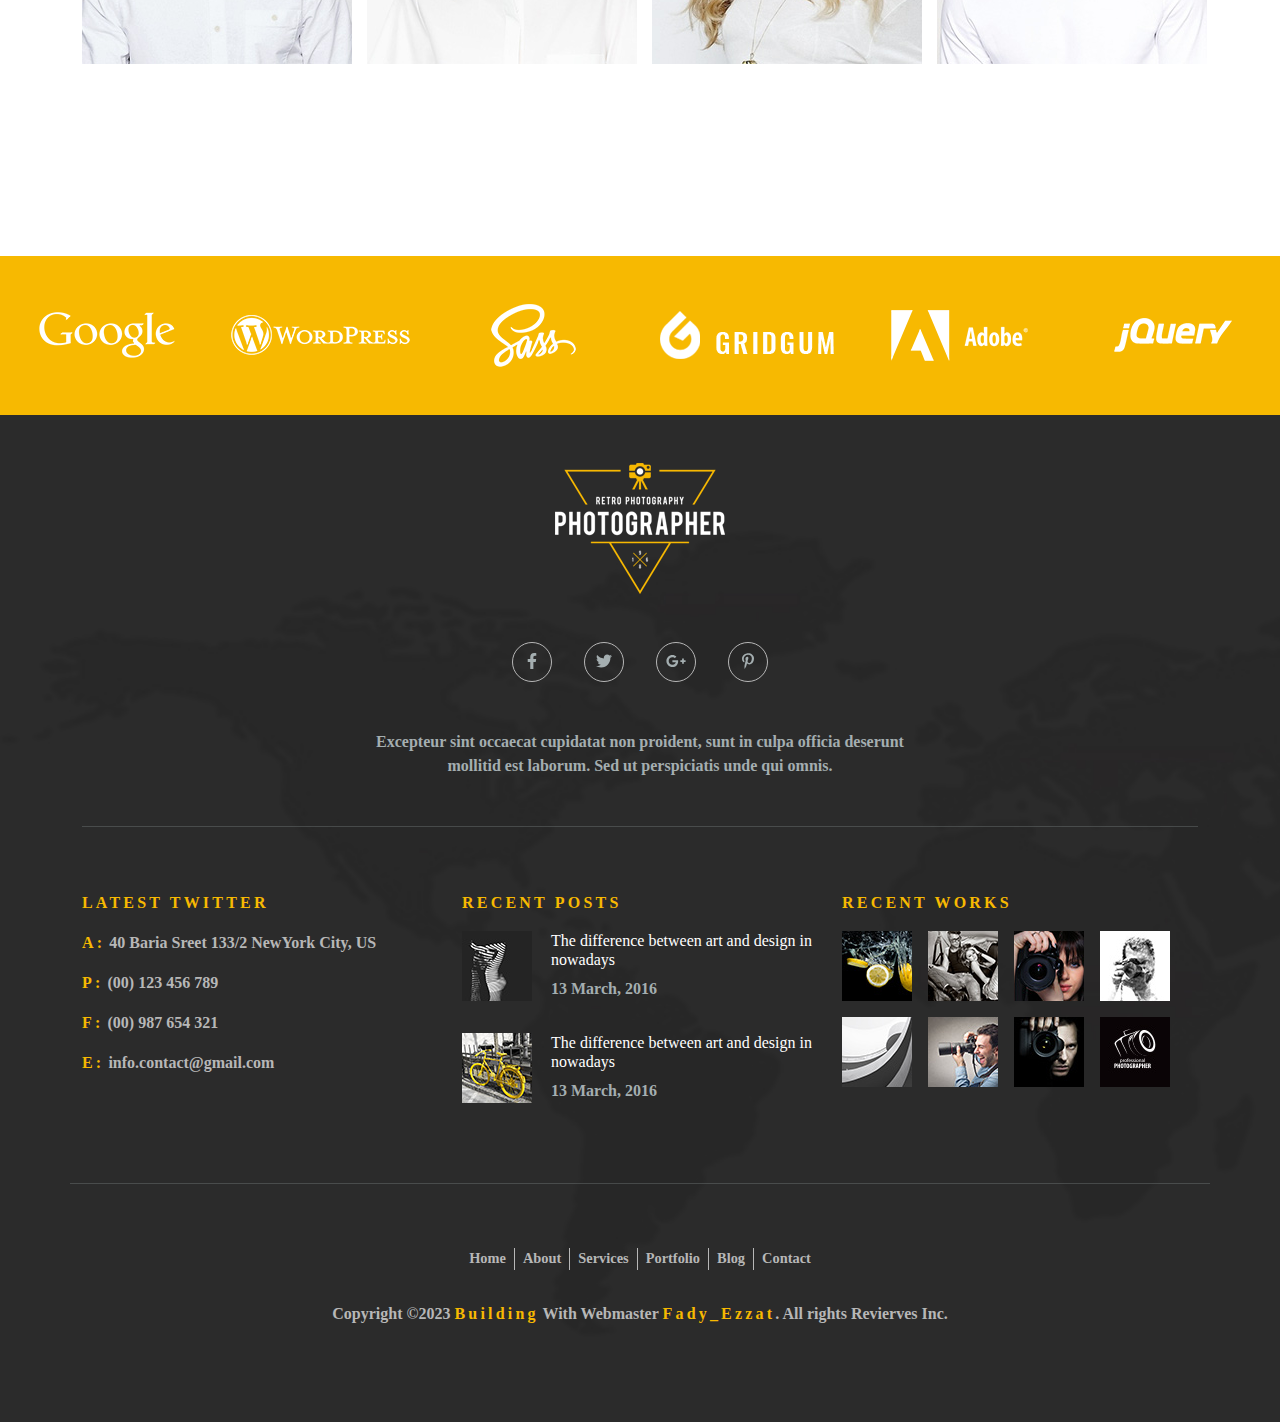
<file: about.html>
<!DOCTYPE html>
<html lang="en">

<head>
    <meta charset="UTF-8">
    <meta http-equiv="X-UA-Compatible" content="IE=edge">
    <meta name="viewport" content="width=device-width, initial-scale=1.0">
    <title>About</title>
    <link rel="stylesheet" href="./css/all.min.css">
    <link rel="stylesheet" href="./css/bootstrap.min.css">
    <link rel="stylesheet" href="style.css">
</head>

<body>
    <div class="connect pt-3 pb-1 d-none d-lg-block">
        <div class="container d-flex">
            <span class="me-auto">
                <a href="tel:01024834947">
                    <span class="color">P:</span>1-800-456-7890
                </a>
                <a href="mailto:fadyezzat2483@gmail.com">
                    <span class="color ms-3">E:</span>info.contact@yourdomain.com
                </a>
            </span>
            <span class="ms-auto">
                <a href="#">
                    Login
                </a>
                |
                <a href="#">
                    Register
                </a>
            </span>
            <span class="ms-4">|</span>
            <span class="ms-3">
                <ul class="list-unstyled d-flex justify-content-center align-items-center">
                    <li class="ms-3 me-3">
                        <a href="#"><i class="fa-brands fa-facebook-f brand"></i></a>
                    </li>
                    <li class=" ms-3 me-3">
                        <a href="#"><i class="fa-brands fa-twitter brand"></i></a>
                    </li>
                    <li class="ms-3 me-3">
                        <a href="#"><i class="fa-brands fa-google-plus-g brand"></i></a>
                    </li>
                    <li class="ms-3 me-3">
                        <a href="#"><i class="fa-brands fa-pinterest-p brand"></i></a>
                    </li>
                </ul>
            </span>
        </div>
    </div>
    <div class="head-link pt-5 pb-5">
        <div class="container">
            <div class="row">
                <div class="col-3 me-auto ms-lg-0 ms-3 ps-0">
                    <img src="./images/logo.png" alt="">
                </div>
                <div class="col-7 ms-auto">
                    <nav class="navbar navbar-expand-lg navbar-dark" aria-label="Twelfth navbar example">

                        <button class="navbar-toggler ms-auto" type="button" data-bs-toggle="collapse"
                            data-bs-target="#navbarsExample10" aria-controls="navbarsExample10" aria-expanded="false"
                            aria-label="Toggle navigation">
                            <i class="fa-solid fa-bars text-light"></i>
                        </button>

                        <div class="collapse navbar-collapse justify-content-md-center ms-md-auto pe-3"
                            id="navbarsExample10">
                            <ul class="navbar-nav justify-content-around w-100">
                                <li class="nav-item">
                                    <a class="nav-link" aria-current="page" href="index.html">HOME</a>
                                </li>
                                <li class="nav-item">
                                    <a class="nav-link active" href="#">ABOUT US</a>
                                </li>
                                <li class="nav-item dropdown">
                                    <a class="nav-link dropdown-toggle" href="#" id="down" data-bs-toggle="dropdown"
                                        aria-expanded="false">PORTFOLIO</a>
                                    <ul class="dropdown-menu" aria-labelledby="down">
                                        <li><a class="dropdown-item" href="portfolio1.html">PORTFOLIO FULLWIDTH</a></li>
                                        <li><a class="dropdown-item" href="portfolio2.html">PORTFOLIO SIMPLE</a></li>
                                        <li><a class="dropdown-item" href="portfolio3.html">PORTFOLIO PAGE</a></li>
                                    </ul>
                                </li>
                                <li class="nav-item dropdown">
                                    <a class="nav-link dropdown-toggle" href="#" id="down" data-bs-toggle="dropdown"
                                        aria-expanded="false">BLOG</a>
                                    <ul class="dropdown-menu" aria-labelledby="down">
                                        <li><a class="dropdown-item" href="post.html">BLOG RIGHT SIDE</a></li>
                                        <li><a class="dropdown-item" href="blog.html">BLOG LEFT SIDE</a></li>
                                    </ul>
                                </li>
                                <li class="nav-item">
                                    <a class="nav-link" href="contact.html">CONTACT</a>
                                </li>
                            </ul>
                            <div class="i">
                                <i class="fa fa-search text-white-50 ps-3 fs-5"></i>
                            </div>
                        </div>

                    </nav>
                </div>
            </div>
        </div>
    </div>
    <div class="linking pt-2 pb-5">
        <div class="container">
            <a href="index.html"><i class="fa fa-home"> </i></a> / <a href="#" class="active"> about us</a>
        </div>
    </div>
    <div class="hello pt-5 pb-5">
        <div class="container-fluid">
            <div class="row">
                <div class="col-lg-6 col-md-10 text-center mb-5 m-lg-0 m-auto ">
                    <img class="img-fluid" src="./images/about.png" alt="">
                </div>
                <div class="col-lg-6 col-md-10 m-md-auto text-center text-lg-start">
                    <div class="color mb-3">HELLO WORLD!</div>
                    <h1 class="mb-5">WE ARE PHOTO STUDIO</h1>
                    <div class="summary text-black-50">
                        <p>Founded in 2017, by designers George Smith, Gridgum Studio is a global brand and Photo agency
                            with offices in the
                            creative hubs of London and San Francisco.</p>
                        <p>I opened the agency after spotting a split in the creative industry. Studios were either
                            boutique and beautiful, but
                            only managing to work on a few projects or of a massive scale and impersonal with their
                            client relationships. Gridgum
                            Studio was created with the aim to fill this gap – delivering the quality of boutique,
                            bespoke design to global brands
                            and audiences.</p>
                        <p>Using effective strategies and innovative creative thinking we engage audiences, encourage
                            relevant conversation,
                            influence behaviour, and achieve brand objectives.</p>
                    </div>
                    <img src="./images/sign.png" alt="">
                </div>

            </div>
        </div>
    </div>
    <div class="about-card mt-5">
        <div class="container-fluid p-0">
            <div class="row p-0 m-0">
                <a class="carding col-lg-3 col-md-6 col-sm-12  text-center m-0 pt-5 pb-5 " href="#">
                    <div class="img mt-5 mb-3">
                        <img class="mb-3 img-fluid" src="images/service01.png" alt="">
                    </div>
                    <div class="summary">
                        <h4 class="text-uppercase mb-3 text-black">restoration</h2>
                            <p class="text-black-50">The Orion that recognize the talent and effort of the best web
                                designers, developers and
                                agencies in the world.</p>
                    </div>
                </a><a class="carding col-lg-3 col-md-6 col-sm-12  text-center m-0 pt-5 pb-5 " href="#">
                    <div class="img mt-5 mb-3">
                        <img class="mb-3 img-fluid" src="images/service02.png" alt="">
                    </div>
                    <div class="summary">
                        <h4 class="text-uppercase mb-3 text-black">development</h2>
                            <p class="text-black-50">The Orion that recognize the talent and effort of the best web
                                designers, developers and
                                agencies in the world.</p>
                    </div>
                </a><a class="carding col-lg-3 col-md-6 col-sm-12  text-center m-0 pt-5 pb-5 " href="#">
                    <div class="img mt-5 mb-3">
                        <img class="mb-3 img-fluid" src="images/service03.png" alt="">
                    </div>
                    <div class="summary">
                        <h4 class="text-uppercase mb-3 text-black">art photography</h2>
                            <p class="text-black-50">The Orion that recognize the talent and effort of the best web
                                designers, developers and
                                agencies in the world.</p>
                    </div>
                </a><a class="carding col-lg-3 col-md-6 col-sm-12  text-center m-0 pt-5 pb-5 " href="#">
                    <div class="img mt-5 mb-3">
                        <img class="mb-3 img-fluid" src="images/service04.png" alt="">
                    </div>
                    <div class="summary">
                        <h4 class="text-uppercase mb-3 text-black">PHOTOSHOP</h2>
                            <p class="text-black-50">The Orion that recognize the talent and effort of the best web
                                designers, developers and
                                agencies in the world.</p>
                    </div>
                </a>
            </div>
        </div>
    </div>
    <div class="services pt-5 pb-5 mb-5">
        <div class="container-fluid">
            <div class="our-services text-center mb-5 pb-3 mt-5">
                <p class="color">OUR SERVICES</p>
                <h1 class="text-white">WHAT WE CAN DO</h1>
            </div>
            <div class="row mb-5 pb-5">
                <div class="col-lg-4 col-md-10  pt-5 m-auto">
                    <div class="prop d-lg-flex text-lg-end text-md-center">
                        <div class="prop-summary text-lg-end m-auto text-center mb-4">
                            <h4 class="text-white">Fully Responsive</h4>
                            <p class="text-white-50">Vestibulum id ligula porta felis euismod semper. Cras justo odio,
                                dapibus ac facilisis in egestas.</p>
                        </div>
                        <div class="fig d-flex justify-content-center align-items-center m-auto m-lg-2 mb-5">
                            <i class="fa fa-expand"></i>
                        </div>
                    </div>
                    <div class="prop d-lg-flex text-lg-end text-md-center">
                        <div class="prop-summary text-lg-end m-auto text-center mb-4">
                            <h4 class="text-white">Tested All Devices</h4>
                            <p class="text-white-50">Nullam id dolor id nibh ultricies vehicula ut id elit. Lorem ipsum
                                dolor sit amet, consectetur adipiscing elit.</p>
                        </div>
                        <div class="fig d-flex justify-content-center align-items-center m-auto m-lg-2 mb-5">
                            <i class="fa fa-tablet"></i>
                        </div>
                    </div>
                    <div class="prop d-lg-flex text-lg-end text-md-center">
                        <div class="prop-summary  text-lg-end m-auto text-center mb-4">
                            <h4 class="text-white">Retina Ready</h4>
                            <p class="text-white-50">Vestibulum id ligula porta felis euismod semper. Cras justo odio,
                                dapibus ac facilisis in egestas.</p>
                        </div>
                        <div class="fig d-flex justify-content-center align-items-center m-auto m-lg-2 mb-5">
                            <i class="fa fa-eye"></i>
                        </div>
                    </div>
                    <div class="prop d-lg-flex text-lg-end text-md-center">
                        <div class="prop-summary text-lg-end m-auto text-center mb-4">
                            <h4 class="text-white">Stunning Colors</h4>
                            <p class="text-white-50">Nullam id dolor id nibh ultricies vehicula ut id elit. Lorem ipsum
                                dolor sit amet, consectetur adipiscing elit.</p>
                        </div>
                        <div
                            class="fig d-flex justify-content-center align-items-center m-auto me-lg-0 ms-lg-0 m-lg-2 mb-5">
                            <i class="fa fa-eyedropper"></i>
                        </div>
                    </div>
                    <div class="google text-lg-end text-center m-5 ">
                        <img src="./images/google-play.png" alt="">
                    </div>
                </div>
                <div class="col-lg-4 col-md-10 m-auto text-center">
                    <img class="img-fluid" src="images/iphone.png" alt="">
                </div>
                <div class="col-lg-4 col-md-10 m-auto text-md-center pt-5">
                    <div class="prop d-lg-flex text-lg-start text-md-center">
                        <div class="fig d-flex justify-content-center align-items-center m-auto m-lg-2 mt-5">
                            <i class="fa fa-font"></i>
                        </div>
                        <div class="prop-summary text-lg-start m-auto text-center mt-4">
                            <h4 class="text-white">Easy Readability</h4>
                            <p class="text-white-50">Aenean lacinia bibendum nulla sed consectetur. Nulla vitae elit
                                libero elit pharetra augue id ligula porta felis.</p>
                        </div>
                    </div>
                    <div class="prop d-lg-flex text-lg-start text-md-center">
                        <div class="fig d-flex justify-content-center align-items-center m-auto m-lg-2 mt-5">
                            <i class="fa fa-hand-point-up"></i>
                        </div>
                        <div class="prop-summary text-lg-start m-auto text-center mt-4">
                            <h4 class="text-white">Swipe Functionality</h4>
                            <p class="text-white-50">Cum sociis natoque penatibus et magnis dis parturient montes,
                                nascetur ridiculus mus faucibus.</p>
                        </div>
                    </div>
                    <div class="prop d-lg-flex text-lg-start text-md-center">
                        <div class="fig d-flex justify-content-center align-items-center m-auto m-lg-2 mt-5">
                            <i class="fa fa-diamond"></i>
                        </div>
                        <div class="prop-summary text-lg-start m-auto text-center mt-4">
                            <h4 class="text-white">Multi-Concept</h4>
                            <p class="text-white-50">Cum sociis natoque penatibus et magnis dis parturient montes,
                                nascetur ridiculus mus etiam porta sem.</p>
                        </div>
                    </div>
                    <div class="prop d-lg-flex text-lg-start text-md-center">
                        <div class="fig d-flex justify-content-center align-items-center m-auto m-lg-2 mt-5">
                            <i class="fa fa-life-ring"></i>
                        </div>
                        <div class="prop-summary text-lg-start m-auto text-center mt-4">
                            <h4 class="text-white">Free Support</h4>
                            <p class="text-white-50">Maecenas faucibus mollis interdum. Cum sociis natoque penatibus et
                                magnis dis parturient montes.</p>
                        </div>
                    </div>
                    <div class="google text-lg-start text-center m-5 ">
                        <img src="./images/app-store.png" alt="">
                    </div>
                </div>
            </div>
        </div>
    </div>
    <div class="teem pt-5 pb-5">
        <div class="container pb-5">
            <div class="row pb-5 justify-content-center align-items-center">
                <div class="col-12 text-center mb-5 pb-5">
                    <div class="color mb-5">MEET EXPERT</div>
                    <h1>OUR TEAM</h1>
                </div>
                <div class="col-lg-3 col-md-6 col-sm-12 mb-lg-0 mb-5">
                    <div class="img position-relative m-auto">
                        <div class=""><img class="img-fluid position-absolute" src="images/team01.jpg" alt=""></div>
                        <div class="img-hover position-absolute text-center p-5">
                            <h5 class="pt-5 mt-4">Adam Parker</h5>
                            <p class="text-white">Cretive Directer</p>
                            <ul class="list-unstyled d-flex justify-content-center align-items-center mt-5">
                                <li class="ms-3 me-3">
                                    <a href="#"><i class="fa-brands fa-facebook-f brand text-black"></i></a>
                                </li>
                                <li class=" ms-3 me-3">
                                    <a href="#"><i class="fa-brands fa-twitter brand text-black"></i></a>
                                </li>
                                <li class="ms-3 me-3">
                                    <a href="#"><i class="fa-brands fa-google-plus-g brand text-black"></i></a>
                                </li>
                                <li class="ms-3 me-3">
                                    <a href="#"><i class="fa-brands fa-pinterest-p brand text-black"></i></a>
                                </li>
                            </ul>
                        </div>
                    </div>
                </div>
                <div class="col-lg-3 col-md-6 col-sm-12 mb-lg-0 mb-5">
                    <div class="img position-relative m-auto">
                        <div class=""><img class="img-fluid position-absolute" src="images/team02.jpg" alt=""></div>
                        <div class="img-hover position-absolute text-center p-5">
                            <h5 class="pt-5 mt-4">Miranda Lee</h5>
                            <p class="text-white">Cretive Directer</p>
                            <ul class="list-unstyled d-flex justify-content-center align-items-center mt-5">
                                <li class="ms-3 me-3">
                                    <a href="#"><i class="fa-brands fa-facebook-f brand text-black"></i></a>
                                </li>
                                <li class=" ms-3 me-3">
                                    <a href="#"><i class="fa-brands fa-twitter brand text-black"></i></a>
                                </li>
                                <li class="ms-3 me-3">
                                    <a href="#"><i class="fa-brands fa-google-plus-g brand text-black"></i></a>
                                </li>
                                <li class="ms-3 me-3">
                                    <a href="#"><i class="fa-brands fa-pinterest-p brand text-black"></i></a>
                                </li>
                            </ul>
                        </div>
                    </div>
                </div>
                <div class="col-lg-3 col-md-6 col-sm-12 mb-lg-0 mb-5">
                    <div class="img position-relative  m-auto">
                        <div class=""><img class="img-fluid position-absolute" src="images/team03.jpg" alt=""></div>
                        <div class="img-hover position-absolute text-center p-5">
                            <h5 class="pt-5 mt-4">Ann Smith</h5>
                            <p class="text-white">Cretive Directer</p>
                            <ul class="list-unstyled d-flex justify-content-center align-items-center mt-5">
                                <li class="ms-3 me-3">
                                    <a href="#"><i class="fa-brands fa-facebook-f brand text-black"></i></a>
                                </li>
                                <li class=" ms-3 me-3">
                                    <a href="#"><i class="fa-brands fa-twitter brand text-black"></i></a>
                                </li>
                                <li class="ms-3 me-3">
                                    <a href="#"><i class="fa-brands fa-google-plus-g brand text-black"></i></a>
                                </li>
                                <li class="ms-3 me-3">
                                    <a href="#"><i class="fa-brands fa-pinterest-p brand text-black"></i></a>
                                </li>
                            </ul>
                        </div>
                    </div>
                </div>
                <div class="col-lg-3 col-md-6 col-sm-12 mb-lg-0 mb-5">
                    <div class="img position-relative  m-auto">
                        <div class=""><img class="img-fluid position-absolute" src="images/team04.jpg" alt=""></div>
                        <div class="img-hover position-absolute text-center p-5">
                            <h5 class="pt-5 mt-4">Anton Dou</h5>
                            <p class="text-white">Cretive Directer</p>
                            <ul class="list-unstyled d-flex justify-content-center align-items-center mt-5">
                                <li class="ms-3 me-3">
                                    <a href="#"><i class="fa-brands fa-facebook-f brand text-black"></i></a>
                                </li>
                                <li class=" ms-3 me-3">
                                    <a href="#"><i class="fa-brands fa-twitter brand text-black"></i></a>
                                </li>
                                <li class="ms-3 me-3">
                                    <a href="#"><i class="fa-brands fa-google-plus-g brand text-black"></i></a>
                                </li>
                                <li class="ms-3 me-3">
                                    <a href="#"><i class="fa-brands fa-pinterest-p brand text-black"></i></a>
                                </li>
                            </ul>
                        </div>
                    </div>
                </div>
            </div>
        </div>
    </div>
    <div class="sponsor mt-5 pt-5 pb-5">
        <div class="container-fluid ">
            <div class="row justify-content-center align-items-center">
                <div class="col-lg-2 col-md-4 col-sm-6 mb-lg-0 mb-5"><a href="#"><img class="img-fluid"
                            src="images/partner01.png" alt=""></a></div>
                <div class="col-lg-2 col-md-4 col-sm-6 mb-lg-0 mb-5"><a href="#"><img class="img-fluid"
                            src="images/partner02.png" alt=""></a></div>
                <div class="col-lg-2 col-md-4 col-sm-6 mb-lg-0 mb-5"><a href="#"><img class="img-fluid"
                            src="images/partner03.png" alt=""></a></div>
                <div class="col-lg-2 col-md-4 col-sm-6 mb-lg-0 mb-5"><a href="#"><img class="img-fluid"
                            src="images/partner04.png" alt=""></a></div>
                <div class="col-lg-2 col-md-4 col-sm-6 mb-lg-0 mb-5"><a href="#"><img class="img-fluid"
                            src="images/partner05.png" alt=""></a></div>
                <div class="col-lg-2 col-md-4 col-sm-6 mb-lg-0 mb-5"><a href="#"><img class="img-fluid"
                            src="images/partner06.png" alt=""></a></div>
            </div>
        </div>
    </div>
    <div class="footer pt-5 pb-5">
        <div class="container">
            <div class="row">
                <div class="col-12 text-center m-auto">
                    <img src="images/logo2.png" alt="">
                    <ul
                        class="ul list-unstyled d-flex justify-content-center align-items-center text-center m-auto mt-5">
                        <li class="d-flex justify-content-center align-items-center ms-3 me-3">
                            <a href="#"><i class="fa-brands fa-facebook-f brand"></i></a>
                        </li>
                        <li class="d-flex justify-content-center align-items-center ms-3 me-3">
                            <a href="#"><i class="fa-brands fa-twitter brand"></i></a>
                        </li>
                        <li class="d-flex justify-content-center align-items-center ms-3 me-3">
                            <a href="#"><i class="fa-brands fa-google-plus-g brand"></i></a>
                        </li>
                        <li class="d-flex justify-content-center align-items-center ms-3 me-3">
                            <a href="#"><i class="fa-brands fa-pinterest-p brand"></i></a>
                        </li>
                    </ul>
                    <div class="col-lg-6 .col-9  m-auto">
                        <p class="text-center m-auto mt-5 mb-5">Excepteur sint occaecat cupidatat non
                            proident, sunt in culpa officia deserunt
                            mollitid est laborum. Sed ut perspiciatis unde qui omnis.</p>
                    </div>
                    <hr>
                </div>
                <div class="col-lg-4 col-md-6 col-sm-12 m-auto mt-5 mb-5">
                    <div class="title mb-3 color">LATEST TWITTER</div>
                    <ul class="ul-help list-unstyled">
                        <li class="mb-3"><span class="color">A:</span> 40 Baria Sreet 133/2 NewYork City, US</li>
                        <li class="mb-3"><span class="color">P:</span> (00) 123 456 789</li>
                        <li class="mb-3"><span class="color">F:</span> (00) 987 654 321</li>
                        <a href="mailto:fadyezzat2483@gmail.com">
                            <li class="mb-3"><span class="color">E:</span> info.contact@gmail.com</li>
                        </a>
                    </ul>
                </div>
                <div class="col-lg-4 col-md-6 col-sm-12 m-auto mt-5 mb-5">
                    <div class="title mb-3 color">RECENT POSTS</div>
                    <div class="container-fluid p-0 m-0">
                        <div class="row p-0 m-0">
                            <a class="p-0 m-0 mb-3" href="#">
                                <div class="post-footer d-flex ">
                                    <div class="col-3 "><img class="img-fluid" src="images/recent-posts1.jpg" alt="">
                                    </div>
                                    <div class="col-9 m-0 p-0">
                                        <h6>The difference between art and design in nowadays</h6>
                                        <p>13 March, 2016</p>
                                    </div>
                                </div>
                            </a><a class="p-0 m-0 mb-3" href="#">
                                <div class="post-footer d-flex">
                                    <div class="col-3"><img class="img-fluid" src="images/recent-posts2.jpg" alt="">
                                    </div>
                                    <div class="col-9 m-0 p-0">
                                        <h6>The difference between art and design in nowadays</h6>
                                        <p>13 March, 2016</p>
                                    </div>
                                </div>
                            </a>
                        </div>
                    </div>
                </div>
                <div class="col-lg-4 col-md-6 col-sm-12 m-auto mt-5 mb-5">
                    <div class="title mb-3 color">RECENT WORKS</div>
                    <div class="d-flex recent">
                        <a class="me-3 mb-3 recent-img" href="#"><img src="./images/recent-works1.jpg" alt=""></a>
                        <a class="me-3 mb-3 recent-img" href="#"><img src="./images/recent-works2.jpg" alt=""></a>
                        <a class="me-3 mb-3 recent-img" href="#"><img src="./images/recent-works3.jpg" alt=""></a>
                        <a class="me-3 mb-3 recent-img" href="#"><img src="./images/recent-works4.jpg" alt=""></a>
                        <a class="me-3 mb-3 recent-img" href="#"><img src="./images/recent-works5.jpg" alt=""></a>
                        <a class="me-3 mb-3 recent-img" href="#"><img src="./images/recent-works6.jpg" alt=""></a>
                        <a class="me-3 mb-3 recent-img" href="#"><img src="./images/recent-works7.jpg" alt=""></a>
                        <a class="me-3 mb-3 recent-img" href="#"><img src="./images/recent-works8.jpg" alt=""></a>
                    </div>
                </div>
                <hr>
                <ul class="list-unstyled d-flex mt-5 mb-3 footer-bar justify-content-center align-items-center">
                    <a href="#">
                        <li class="pe-2 ps-2">Home</li>
                    </a><a href="#">
                        <li class="pe-2 ps-2">About</li>
                    </a><a href="#">
                        <li class="pe-2 ps-2">Services</li>
                    </a><a href="#">
                        <li class="pe-2 ps-2">Portfolio</li>
                    </a><a href="#">
                        <li class="pe-2 ps-2">Blog</li>
                    </a><a href="#">
                        <li class="pe-2 ps-2">Contact</li>
                    </a>
                </ul>
                <div class="copyright text-center mt-3 mb-5">Copyright &copy;2023 <span class="color">Building</span>
                    With
                    Webmaster <span class="color">Fady_Ezzat</span>. All rights Revierves Inc.</div>
            </div>
        </div>
    </div>
    <script src="./js/all.min.js"></script>
    <script src="./js/bootstrap.bundle.min.js"></script>
    <script src="./JQuery_Library/jquery-3.7.0.min.js"></script>
    <!-- <script src="./file_jQuery.js"></script>
    <script src="file.js"></script> -->
    <script>
        $(() => {
            for (let i = 0; i < $('.teem .img').length; i++) {
                $('.teem .img').eq(i).hover(() => {
                    $('.img-hover').eq(i).fadeIn(600);
                } , () => {
                    $('.img-hover').eq(i).fadeOut(600);
                })
            }
        })
        
    </script>
</body>

</html>
</file>
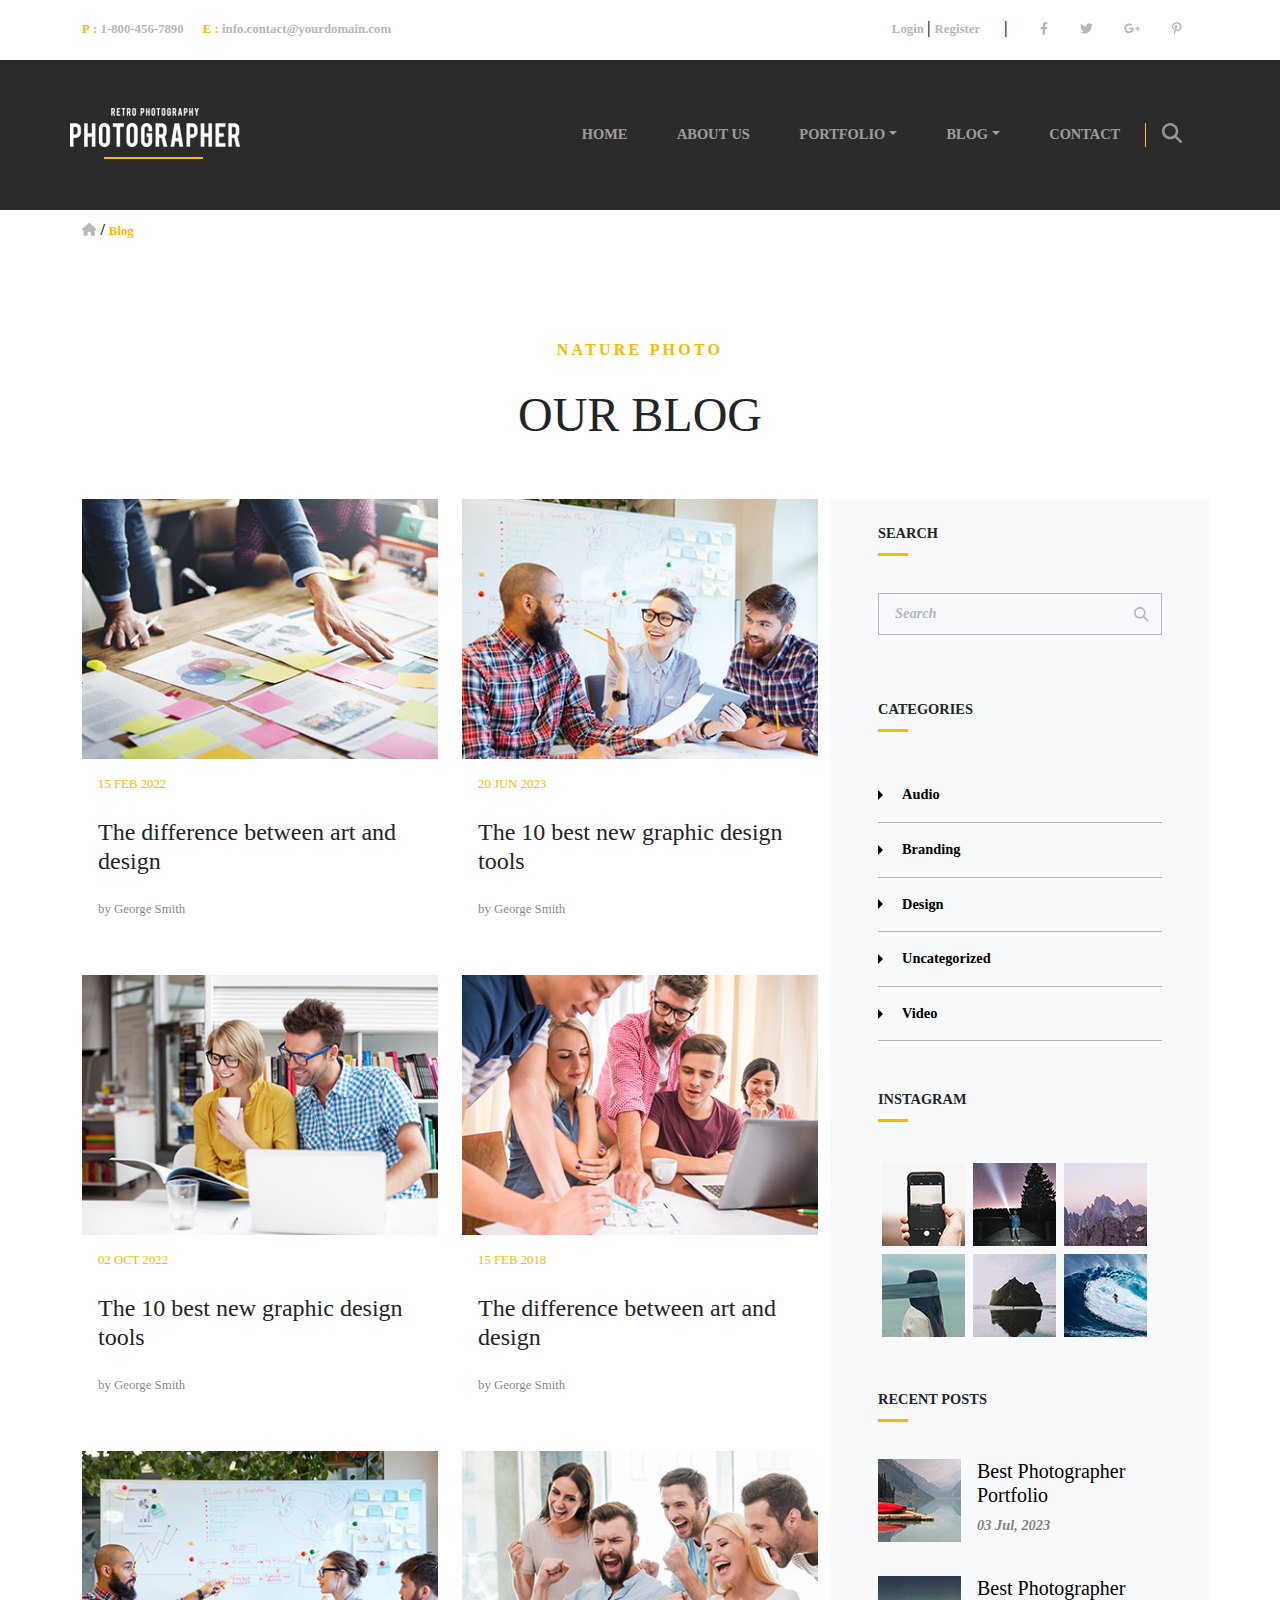
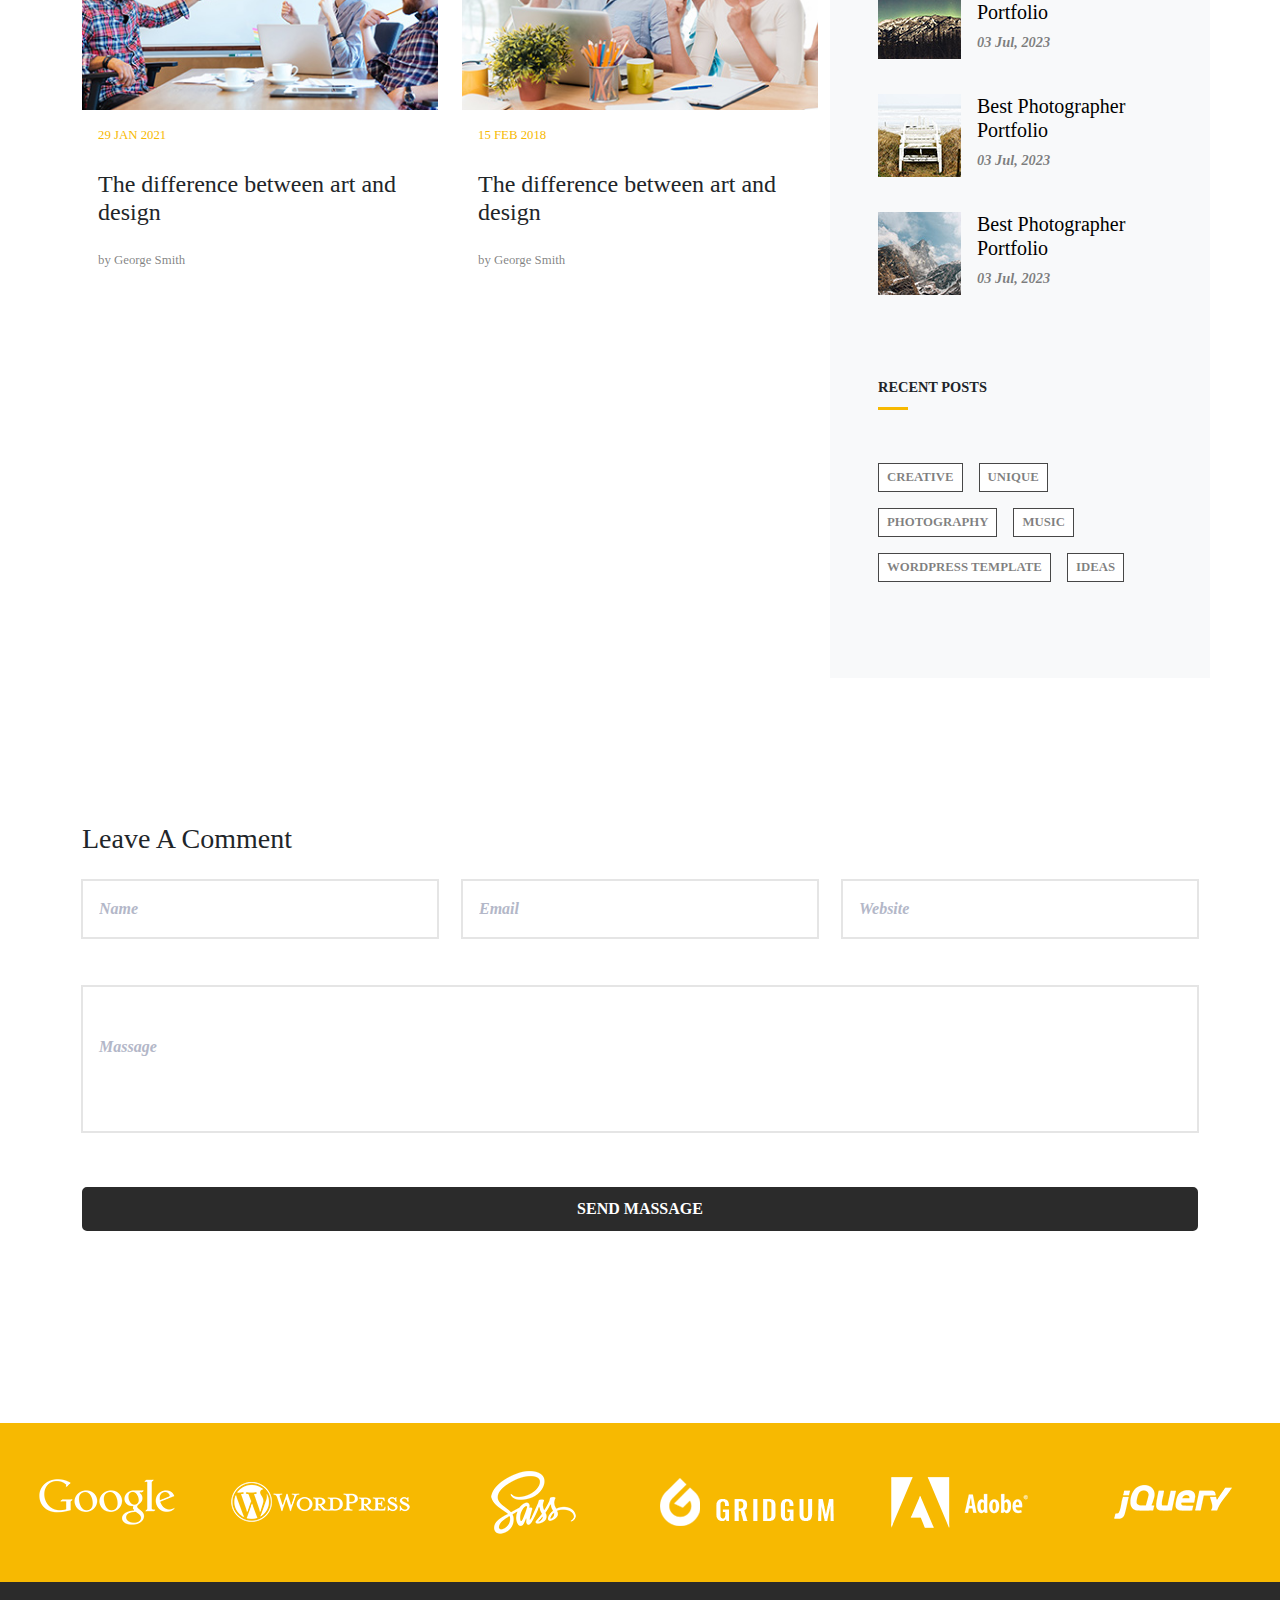
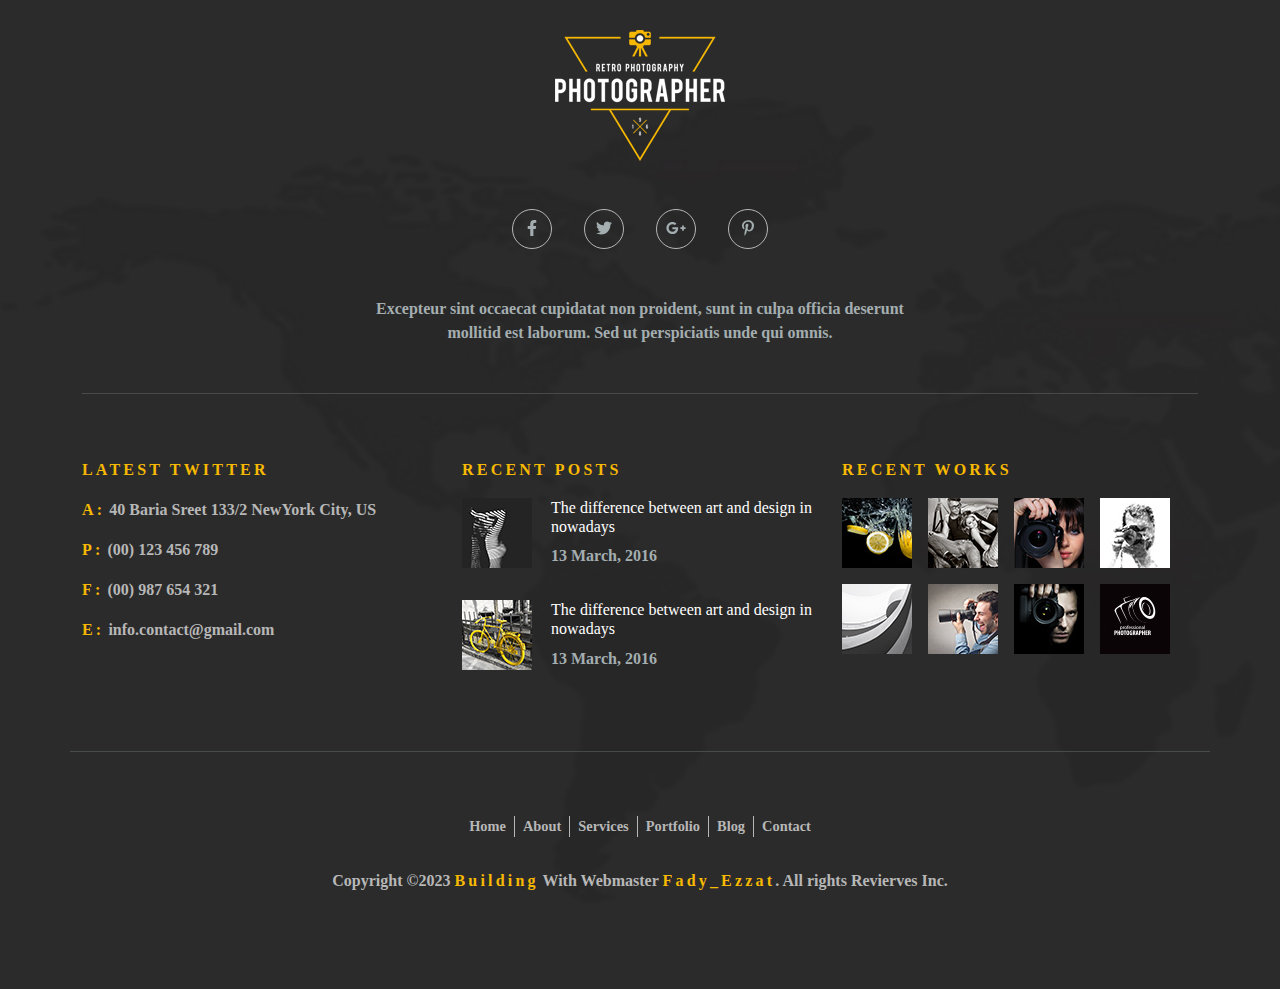
<file: blog.html>
<!DOCTYPE html>
<html lang="en">

<head>
    <meta charset="UTF-8">
    <meta http-equiv="X-UA-Compatible" content="IE=edge">
    <meta name="viewport" content="width=device-width, initial-scale=1.0">
    <title>Blog</title>
    <link rel="stylesheet" href="./css/all.min.css">
    <link rel="stylesheet" href="./css/bootstrap.min.css">
    <link rel="stylesheet" href="style.css">
</head>

<body>
    <div class="connect pt-3 pb-1 d-none d-lg-block">
        <div class="container d-flex">
            <span class="me-auto">
                <a href="tel:01024834947">
                    <span class="color">P:</span>1-800-456-7890
                </a>
                <a href="mailto:fadyezzat2483@gmail.com">
                    <span class="color ms-3">E:</span>info.contact@yourdomain.com
                </a>
            </span>
            <span class="ms-auto">
                <a href="#">
                    Login
                </a>
                |
                <a href="#">
                    Register
                </a>
            </span>
            <span class="ms-4">|</span>
            <span class="ms-3">
                <ul class="list-unstyled d-flex justify-content-center align-items-center">
                    <li class="ms-3 me-3">
                        <a href="#"><i class="fa-brands fa-facebook-f brand"></i></a>
                    </li>
                    <li class=" ms-3 me-3">
                        <a href="#"><i class="fa-brands fa-twitter brand"></i></a>
                    </li>
                    <li class="ms-3 me-3">
                        <a href="#"><i class="fa-brands fa-google-plus-g brand"></i></a>
                    </li>
                    <li class="ms-3 me-3">
                        <a href="#"><i class="fa-brands fa-pinterest-p brand"></i></a>
                    </li>
                </ul>
            </span>
        </div>
    </div>
    <div class="head-link pt-5 pb-5">
        <div class="container">
            <div class="row">
                <div class="col-3 me-auto ms-lg-0 ms-3 ps-0">
                    <img src="./images/logo.png" alt="">
                </div>
                <div class="col-7 ms-auto">
                    <nav class="navbar navbar-expand-lg navbar-dark" aria-label="Twelfth navbar example">

                        <button class="navbar-toggler ms-auto" type="button" data-bs-toggle="collapse"
                            data-bs-target="#navbarsExample10" aria-controls="navbarsExample10" aria-expanded="false"
                            aria-label="Toggle navigation">
                            <i class="fa-solid fa-bars text-light"></i>
                        </button>

                        <div class="collapse navbar-collapse justify-content-md-center ms-md-auto pe-3"
                            id="navbarsExample10">
                            <ul class="navbar-nav justify-content-around w-100">
                                <li class="nav-item">
                                    <a class="nav-link" aria-current="page" href="index.html">HOME</a>
                                </li>
                                <li class="nav-item">
                                    <a class="nav-link" href="about.html">ABOUT US</a>
                                </li>
                                <li class="nav-item dropdown">
                                    <a class="nav-link dropdown-toggle" href="#" id="down" data-bs-toggle="dropdown"
                                        aria-expanded="false">PORTFOLIO</a>
                                    <ul class="dropdown-menu" aria-labelledby="down">
                                        <li><a class="dropdown-item" href="portfolio1.html">PORTFOLIO FULLWIDTH</a></li>
                                        <li><a class="dropdown-item" href="portfolio2.html">PORTFOLIO SIMPLE</a></li>
                                        <li><a class="dropdown-item " href="portfolio3.html">PORTFOLIO PAGE</a>
                                        </li>
                                    </ul>
                                </li>
                                <li class="nav-item dropdown">
                                    <a class="nav-link dropdown-toggle" href="#" id="down" data-bs-toggle="dropdown"
                                        aria-expanded="false">BLOG</a>
                                    <ul class="dropdown-menu" aria-labelledby="down">
                                        <li><a class="dropdown-item" href="post.html">BLOG RIGHT SIDE</a></li>
                                        <li><a class="dropdown-item active" href="#">BLOG LEFT SIDE</a></li>
                                    </ul>
                                </li>
                                <li class="nav-item">
                                    <a class="nav-link" href="contact.html">CONTACT</a>
                                </li>
                            </ul>
                            <div class="i">
                                <i class="fa fa-search text-white-50 ps-3 fs-5"></i>
                            </div>
                        </div>

                    </nav>
                </div>
            </div>
        </div>
    </div>
    <div class="linking pt-2 pb-5">
        <div class="container">
            <a href="index.html"><i class="fa fa-home"> </i></a> / <a href="#" class="active"> Blog</a>
        </div>
    </div>
    <div class="nature pt-5 pb-5 mb-5">
        <div class="container mb-5">
            <div class="row">
                <div class="col-12 mb-5 text-center">
                    <div class="color mb-4">NATURE PHOTO</div>
                    <h1 style="font-size: 3rem;">OUR BLOG</h1>
                </div>
                <div class="col-12 p-0 m-0">
                    <div class="container-fluid">
                        <div class="row">
                            <div class="col-lg-8 col-md-8 col-12 m-0 p-0">
                                <div class="container-fluid">
                                    <div class="row">
                                        <div class="col-lg-6 col-md-6 col-12">
                                            <div class="card mb-4">
                                                <div class="card-img-top">
                                                    <img class="img-fluid w-100" src="./images/blog01.jpg" alt="">
                                                </div>
                                                <div class="card-body">
                                                    <p class="colorc fw-normal mb-4" style="font-size: 0.8rem;">
                                                        15 FEB 2022
                                                    </p>
                                                    <h4>The difference between art and design</h4>
                                                    <p class="fw-normal mt-4 text-black-50" style="font-size: 0.8rem;">
                                                        by
                                                        George Smith
                                                    </p>
                                                </div>
                                            </div>
                                            <div class="card mb-4">
                                                <div class="card-img-top">
                                                    <img class="img-fluid w-100" src="./images/blog03.jpg" alt="">
                                                </div>
                                                <div class="card-body">
                                                    <p class="colorc fw-normal mb-4" style="font-size: 0.8rem;">
                                                        02 OCT 2022
                                                    </p>
                                                    <h4>The 10 best new graphic design tools</h4>
                                                    <p class="fw-normal mt-4 text-black-50" style="font-size: 0.8rem;">
                                                        by
                                                        George Smith
                                                    </p>
                                                </div>
                                            </div>
                                            <div class="card mb-4">
                                                <div class="card-img-top">
                                                    <img class="img-fluid w-100" src="./images/blog05.jpg" alt="">
                                                </div>
                                                <div class="card-body">
                                                    <p class="colorc fw-normal mb-4" style="font-size: 0.8rem;">
                                                        29 JAN 2021
                                                    </p>
                                                    <h4>The difference between art and design</h4>
                                                    <p class="fw-normal mt-4 text-black-50" style="font-size: 0.8rem;">
                                                        by
                                                        George Smith
                                                    </p>
                                                </div>
                                            </div>
                                        </div>
                                        <div class="col-lg-6 col-md-6 col-12">
                                            <div class="card mb-4">
                                                <div class="card-img-top">
                                                    <img class="img-fluid w-100" src="./images/blog02.jpg" alt="">
                                                </div>
                                                <div class="card-body">
                                                    <p class="colorc fw-normal mb-4" style="font-size: 0.8rem;">
                                                        20 JUN 2023
                                                    </p>
                                                    <h4>The 10 best new graphic design tools</h4>
                                                    <p class="fw-normal mt-4 text-black-50" style="font-size: 0.8rem;">
                                                        by
                                                        George Smith
                                                    </p>
                                                </div>
                                            </div>
                                            <div class="card mb-4">
                                                <div class="card-img-top">
                                                    <img class="img-fluid w-100" src="./images/blog04.jpg" alt="">
                                                </div>
                                                <div class="card-body">
                                                    <p class="colorc fw-normal mb-4" style="font-size: 0.8rem;">
                                                        15 FEB 2018
                                                    </p>
                                                    <h4>The difference between art and design</h4>
                                                    <p class="fw-normal mt-4 text-black-50" style="font-size: 0.8rem;">
                                                        by
                                                        George Smith
                                                    </p>
                                                </div>
                                            </div>
                                            <div class="card mb-4">
                                                <div class="card-img-top">
                                                    <img class="img-fluid w-100" src="./images/blog06.jpg" alt="">
                                                </div>
                                                <div class="card-body">
                                                    <p class="colorc fw-normal mb-4" style="font-size: 0.8rem;">
                                                        15 FEB 2018
                                                    </p>
                                                    <h4>The difference between art and design</h4>
                                                    <p class="fw-normal mt-4 text-black-50" style="font-size: 0.8rem;">
                                                        by
                                                        George Smith
                                                    </p>
                                                </div>
                                            </div>
                                        </div>

                                    </div>
                                </div>
                            </div>
                            <div class="col-lg-4 col-md-4 col-12 bg-light p-5 pt-4" style="font-size: 0.9rem;">
                                <div class="bar-card mb-5 pb-3">
                                    <div class="bar-item mb-5">SEARCH</div>
                                    <form class="form" action="#">
                                        <input class="p-3 bg-light" type="search" placeholder="Search" required>
                                        <button class="bg-light d-flex justify-content-center align-items-center"
                                            type="submit"><i class="fa fa-search ii"></i></button>
                                    </form>
                                </div>
                                <div class="bar-card mb-5">
                                    <div class="bar-item mb-5">CATEGORIES</div>
                                    <a class="text-black" href="#">
                                        <div class="bar-items w-100 p-3 ps-4 position-relative">Audio</div>
                                    </a><a class="text-black" href="#">
                                        <div class="bar-items w-100 p-3 ps-4 position-relative">Branding</div>
                                    </a><a class="text-black" href="#">
                                        <div class="bar-items w-100 p-3 ps-4 position-relative">Design</div>
                                    </a><a class="text-black" href="#">
                                        <div class="bar-items w-100 p-3 ps-4 position-relative">Uncategorized</div>
                                    </a><a class="text-black" href="#">
                                        <div class="bar-items w-100 p-3 ps-4 position-relative">Video</div>
                                    </a>
                                </div>
                                <div class="bar-card mb-5">
                                    <div class="bar-item mb-5">INSTAGRAM</div>
                                    <div class="bar-img d-flex">
                                        <a class="bar-imgs position-relative m-1" href="#">
                                            <img src="images/works01.jpg" alt="">
                                            <div class="bar-imgs-hover w-100 h-100 position-absolute"></div>
                                        </a>
                                        <a class="bar-imgs position-relative m-1" href="#">
                                            <img src="images/works02.jpg" alt="">
                                            <div class="bar-imgs-hover w-100 h-100 position-absolute"></div>
                                        </a><a class="bar-imgs position-relative m-1" href="#">
                                            <img src="images/works03.jpg" alt="">
                                            <div class="bar-imgs-hover w-100 h-100 position-absolute"></div>
                                        </a><a class="bar-imgs position-relative m-1" href="#">
                                            <img src="images/works04.jpg" alt="">
                                            <div class="bar-imgs-hover w-100 h-100 position-absolute"></div>
                                        </a><a class="bar-imgs position-relative m-1" href="#">
                                            <img src="images/works05.jpg" alt="">
                                            <div class="bar-imgs-hover w-100 h-100 position-absolute"></div>
                                        </a><a class="bar-imgs position-relative m-1" href="#">
                                            <img src="images/works06.jpg" alt="">
                                            <div class="bar-imgs-hover w-100 h-100 position-absolute"></div>
                                        </a>
                                    </div>
                                </div>
                                <div class="bar-card mb-5">
                                    <div class="bar-item mb-5">RECENT POSTS</div>
                                    <a class="news mb-4" href="#">
                                        <div class="d-flex">
                                            <div class="me-3">
                                                <img src="images/news01.jpg" alt="">
                                            </div>
                                            <div class="text-black mb-4">
                                                <h5>Best Photographer Portfolio</h5>
                                                <p class="text-black-50"> <i> 03 Jul, 2023</i></p>
                                            </div>
                                        </div>
                                    </a><a class="news mb-4" href="#">
                                        <div class="d-flex">
                                            <div class="me-3">
                                                <img src="images/news02.jpg" alt="">
                                            </div>
                                            <div class="text-black mb-4">
                                                <h5>Best Photographer Portfolio</h5>
                                                <p class="text-black-50"> <i> 03 Jul, 2023</i></p>
                                            </div>
                                        </div>
                                    </a><a class="news mb-4" href="#">
                                        <div class="d-flex">
                                            <div class="me-3">
                                                <img src="images/news03.jpg" alt="">
                                            </div>
                                            <div class="text-black mb-4">
                                                <h5>Best Photographer Portfolio</h5>
                                                <p class="text-black-50"> <i> 03 Jul, 2023</i></p>
                                            </div>
                                        </div>
                                    </a><a class="news mb-4" href="#">
                                        <div class="d-flex">
                                            <div class="me-3">
                                                <img src="images/news04.jpg" alt="">
                                            </div>
                                            <div class="text-black mb-4">
                                                <h5>Best Photographer Portfolio</h5>
                                                <p class="text-black-50"> <i> 03 Jul, 2023</i></p>
                                            </div>
                                        </div>
                                    </a>
                                </div>
                                <div class="bar-card mb-5">
                                    <div class="bar-item mb-5">RECENT POSTS</div>
                                    <div class="bar-tages d-flex align-items-center">
                                        <a class="bar-tage-btn p-2 pt-1 pb-1 me-3 mt-3" style="font-size: 0.8rem;"
                                            href="#">
                                            CREATIVE
                                        </a><a class="bar-tage-btn p-2 pt-1 pb-1 me-3 mt-3" style="font-size: 0.8rem;"
                                            href="#">
                                            UNIQUE
                                        </a><a class="bar-tage-btn p-2 pt-1 pb-1 me-3 mt-3" style="font-size: 0.8rem;"
                                            href="#">
                                            PHOTOGRAPHY
                                        </a><a class="bar-tage-btn p-2 pt-1 pb-1 me-3 mt-3" style="font-size: 0.8rem;"
                                            href="#">
                                            MUSIC
                                        </a><a class="bar-tage-btn p-2 pt-1 pb-1 me-3 mt-3" style="font-size: 0.8rem;"
                                            href="#">
                                            WORDPRESS TEMPLATE
                                        </a><a class="bar-tage-btn p-2 pt-1 pb-1 me-3 mt-3" style="font-size: 0.8rem;"
                                            href="#">
                                            IDEAS
                                        </a>
                                    </div>
                                </div>
                            </div>
                        </div>
                    </div>
                </div>
            </div>
        </div>
    </div>
    <div class="form pb-5">
        <form action="accept.html">
            <div class="container mb-5">
                <div class="row pb-5">
                    <div class="col-12 mb-3">
                        <h3>Leave A Comment</h3>
                    </div>
                    <div class="col-lg-4 col-12 m-auto mb-5 ">
                        <input type="text" class="w-100 p-3" required minlength="3" placeholder=Name>
                    </div>
                    <div class="col-lg-4 col-12 m-auto mb-5 ">
                        <input type="email" class="w-100 p-3" required placeholder="Email">
                    </div>
                    <div class="col-lg-4 col-12 m-auto mb-5 ">
                        <input type="text" class="w-100 p-3" required placeholder="Website">
                    </div>
                    <div class="col-12 m-auto mb-5">
                        <textarea class="w-100 ps-3 pt-5 pb-5" required placeholder="Massage"></textarea>
                    </div>
                    <div class="col-12">
                        <button type="submit" class="see p-2 w-100 text-uppercase text-white">
                            send massage
                        </button>
                    </div>
                </div>
            </div>
        </form>
    </div>
    <div class="sponsor mt-5 pt-5 pb-5">
        <div class="container-fluid ">
            <div class="row justify-content-center align-items-center">
                <div class="col-lg-2 col-md-4 col-sm-6 mb-lg-0 mb-5"><a href="#"><img class="img-fluid"
                            src="images/partner01.png" alt=""></a></div>
                <div class="col-lg-2 col-md-4 col-sm-6 mb-lg-0 mb-5"><a href="#"><img class="img-fluid"
                            src="images/partner02.png" alt=""></a></div>
                <div class="col-lg-2 col-md-4 col-sm-6 mb-lg-0 mb-5"><a href="#"><img class="img-fluid"
                            src="images/partner03.png" alt=""></a></div>
                <div class="col-lg-2 col-md-4 col-sm-6 mb-lg-0 mb-5"><a href="#"><img class="img-fluid"
                            src="images/partner04.png" alt=""></a></div>
                <div class="col-lg-2 col-md-4 col-sm-6 mb-lg-0 mb-5"><a href="#"><img class="img-fluid"
                            src="images/partner05.png" alt=""></a></div>
                <div class="col-lg-2 col-md-4 col-sm-6 mb-lg-0 mb-5"><a href="#"><img class="img-fluid"
                            src="images/partner06.png" alt=""></a></div>
            </div>
        </div>
    </div>
    <div class="footer pt-5 pb-5">
        <div class="container">
            <div class="row">
                <div class="col-12 text-center m-auto">
                    <img src="images/logo2.png" alt="">
                    <ul
                        class="ul list-unstyled d-flex justify-content-center align-items-center text-center m-auto mt-5">
                        <li class="d-flex justify-content-center align-items-center ms-3 me-3">
                            <a href="#"><i class="fa-brands fa-facebook-f brand"></i></a>
                        </li>
                        <li class="d-flex justify-content-center align-items-center ms-3 me-3">
                            <a href="#"><i class="fa-brands fa-twitter brand"></i></a>
                        </li>
                        <li class="d-flex justify-content-center align-items-center ms-3 me-3">
                            <a href="#"><i class="fa-brands fa-google-plus-g brand"></i></a>
                        </li>
                        <li class="d-flex justify-content-center align-items-center ms-3 me-3">
                            <a href="#"><i class="fa-brands fa-pinterest-p brand"></i></a>
                        </li>
                    </ul>
                    <div class="col-lg-6 .col-9  m-auto">
                        <p class="text-center m-auto mt-5 mb-5">Excepteur sint occaecat cupidatat non
                            proident, sunt in culpa officia deserunt
                            mollitid est laborum. Sed ut perspiciatis unde qui omnis.</p>
                    </div>
                    <hr>
                </div>
                <div class="col-lg-4 col-md-6 col-sm-12 m-auto mt-5 mb-5">
                    <div class="title mb-3 color">LATEST TWITTER</div>
                    <ul class="ul-help list-unstyled">
                        <li class="mb-3"><span class="color">A:</span> 40 Baria Sreet 133/2 NewYork City, US</li>
                        <li class="mb-3"><span class="color">P:</span> (00) 123 456 789</li>
                        <li class="mb-3"><span class="color">F:</span> (00) 987 654 321</li>
                        <a href="mailto:fadyezzat2483@gmail.com">
                            <li class="mb-3"><span class="color">E:</span> info.contact@gmail.com</li>
                        </a>
                    </ul>
                </div>
                <div class="col-lg-4 col-md-6 col-sm-12 m-auto mt-5 mb-5">
                    <div class="title mb-3 color">RECENT POSTS</div>
                    <div class="container-fluid p-0 m-0">
                        <div class="row p-0 m-0">
                            <a class="p-0 m-0 mb-3" href="#">
                                <div class="post-footer d-flex ">
                                    <div class="col-3 "><img class="img-fluid" src="images/recent-posts1.jpg" alt="">
                                    </div>
                                    <div class="col-9 m-0 p-0">
                                        <h6>The difference between art and design in nowadays</h6>
                                        <p>13 March, 2016</p>
                                    </div>
                                </div>
                            </a><a class="p-0 m-0 mb-3" href="#">
                                <div class="post-footer d-flex">
                                    <div class="col-3"><img class="img-fluid" src="images/recent-posts2.jpg" alt="">
                                    </div>
                                    <div class="col-9 m-0 p-0">
                                        <h6>The difference between art and design in nowadays</h6>
                                        <p>13 March, 2016</p>
                                    </div>
                                </div>
                            </a>
                        </div>
                    </div>
                </div>
                <div class="col-lg-4 col-md-6 col-sm-12 m-auto mt-5 mb-5">
                    <div class="title mb-3 color">RECENT WORKS</div>
                    <div class="d-flex recent">
                        <a class="me-3 mb-3 recent-img" href="#"><img src="./images/recent-works1.jpg" alt=""></a>
                        <a class="me-3 mb-3 recent-img" href="#"><img src="./images/recent-works2.jpg" alt=""></a>
                        <a class="me-3 mb-3 recent-img" href="#"><img src="./images/recent-works3.jpg" alt=""></a>
                        <a class="me-3 mb-3 recent-img" href="#"><img src="./images/recent-works4.jpg" alt=""></a>
                        <a class="me-3 mb-3 recent-img" href="#"><img src="./images/recent-works5.jpg" alt=""></a>
                        <a class="me-3 mb-3 recent-img" href="#"><img src="./images/recent-works6.jpg" alt=""></a>
                        <a class="me-3 mb-3 recent-img" href="#"><img src="./images/recent-works7.jpg" alt=""></a>
                        <a class="me-3 mb-3 recent-img" href="#"><img src="./images/recent-works8.jpg" alt=""></a>
                    </div>
                </div>
                <hr>
                <ul class="list-unstyled d-flex mt-5 mb-3 footer-bar justify-content-center align-items-center">
                    <a href="#">
                        <li class="pe-2 ps-2">Home</li>
                    </a><a href="#">
                        <li class="pe-2 ps-2">About</li>
                    </a><a href="#">
                        <li class="pe-2 ps-2">Services</li>
                    </a><a href="#">
                        <li class="pe-2 ps-2">Portfolio</li>
                    </a><a href="#">
                        <li class="pe-2 ps-2">Blog</li>
                    </a><a href="#">
                        <li class="pe-2 ps-2">Contact</li>
                    </a>
                </ul>
                <div class="copyright text-center mt-3 mb-5">Copyright &copy;2023 <span class="color">Building</span>
                    With
                    Webmaster <span class="color">Fady_Ezzat</span>. All rights Revierves Inc.</div>
            </div>
        </div>
    </div>

    <script src="./js/all.min.js"></script>
    <script src="./js/bootstrap.bundle.min.js"></script>
    <script src="./JQuery_Library/jquery-3.7.0.min.js"></script>
</body>

</html>
</file>
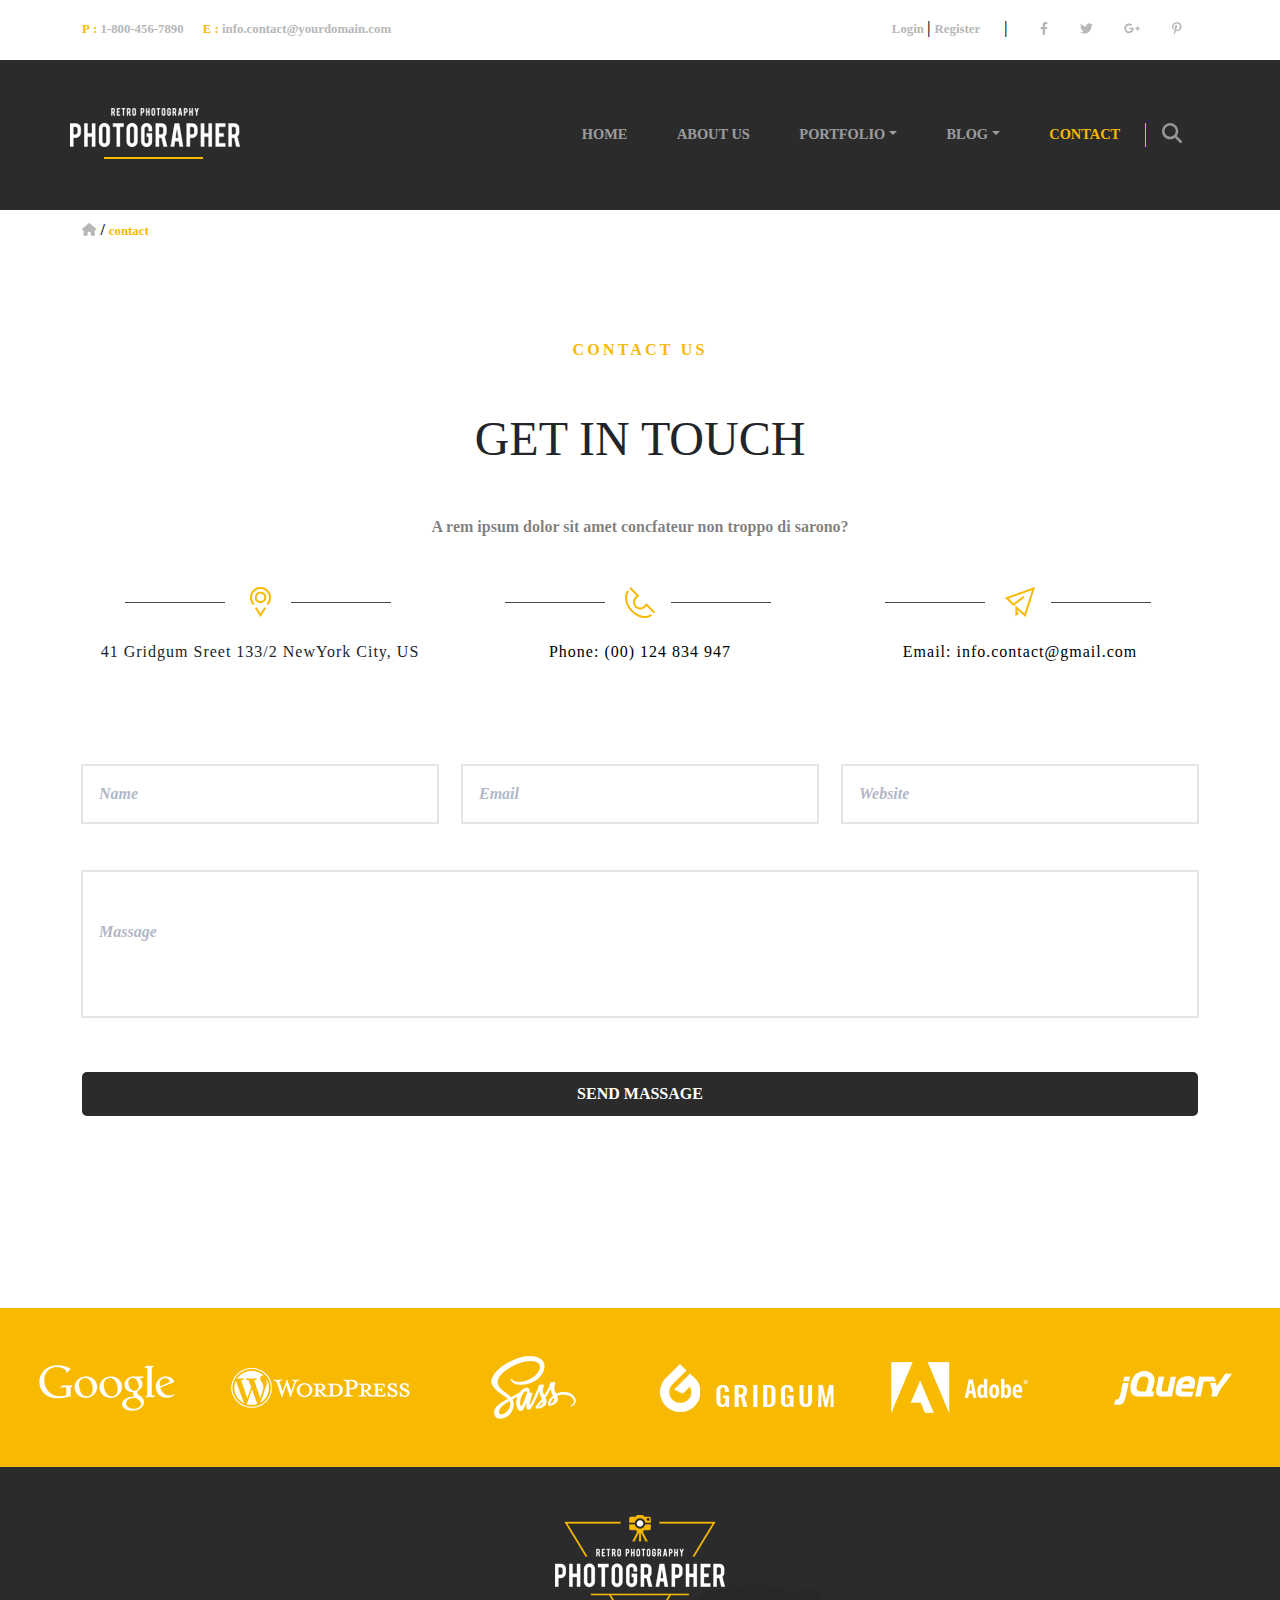
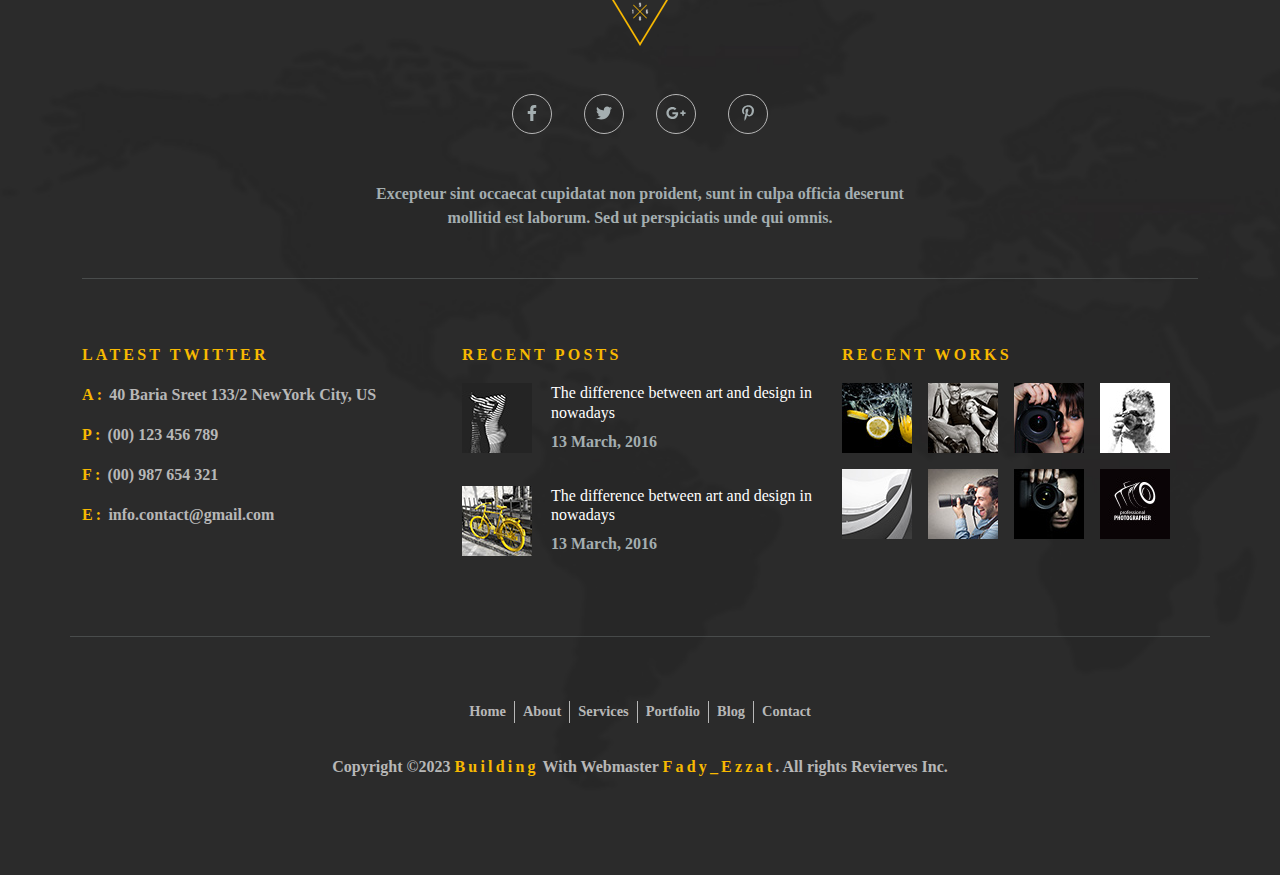
<file: contact.html>
<!DOCTYPE html>
<html lang="en">

<head>
    <meta charset="UTF-8">
    <meta http-equiv="X-UA-Compatible" content="IE=edge">
    <meta name="viewport" content="width=device-width, initial-scale=1.0">
    <title>Contact</title>
    <link rel="stylesheet" href="./css/all.min.css">
    <link rel="stylesheet" href="./css/bootstrap.min.css">
    <link rel="stylesheet" href="style.css">
</head>

<body>
    <div class="connect pt-3 pb-1 d-none d-lg-block">
        <div class="container d-flex">
            <span class="me-auto">
                <a href="tel:01024834947">
                    <span class="color">P:</span>1-800-456-7890
                </a>
                <a href="mailto:fadyezzat2483@gmail.com">
                    <span class="color ms-3">E:</span>info.contact@yourdomain.com
                </a>
            </span>
            <span class="ms-auto">
                <a href="#">
                    Login
                </a>
                |
                <a href="#">
                    Register
                </a>
            </span>
            <span class="ms-4">|</span>
            <span class="ms-3">
                <ul class="list-unstyled d-flex justify-content-center align-items-center">
                    <li class="ms-3 me-3">
                        <a href="#"><i class="fa-brands fa-facebook-f brand"></i></a>
                    </li>
                    <li class=" ms-3 me-3">
                        <a href="#"><i class="fa-brands fa-twitter brand"></i></a>
                    </li>
                    <li class="ms-3 me-3">
                        <a href="#"><i class="fa-brands fa-google-plus-g brand"></i></a>
                    </li>
                    <li class="ms-3 me-3">
                        <a href="#"><i class="fa-brands fa-pinterest-p brand"></i></a>
                    </li>
                </ul>
            </span>
        </div>
    </div>
    <div class="head-link pt-5 pb-5">
        <div class="container">
            <div class="row">
                <div class="col-3 me-auto ms-lg-0 ms-3 ps-0">
                    <img src="./images/logo.png" alt="">
                </div>
                <div class="col-7 ms-auto">
                    <nav class="navbar navbar-expand-lg navbar-dark" aria-label="Twelfth navbar example">

                        <button class="navbar-toggler ms-auto" type="button" data-bs-toggle="collapse"
                            data-bs-target="#navbarsExample10" aria-controls="navbarsExample10" aria-expanded="false"
                            aria-label="Toggle navigation">
                            <i class="fa-solid fa-bars text-light"></i>
                        </button>

                        <div class="collapse navbar-collapse justify-content-md-center ms-md-auto pe-3"
                            id="navbarsExample10">
                            <ul class="navbar-nav justify-content-around w-100">
                                <li class="nav-item">
                                    <a class="nav-link" aria-current="page" href="index.html">HOME</a>
                                </li>
                                <li class="nav-item">
                                    <a class="nav-link" href="about.html">ABOUT US</a>
                                </li>
                                <li class="nav-item dropdown">
                                    <a class="nav-link dropdown-toggle" href="#" id="down" data-bs-toggle="dropdown"
                                        aria-expanded="false">PORTFOLIO</a>
                                    <ul class="dropdown-menu" aria-labelledby="down">
                                        <li><a class="dropdown-item" href="portfolio1.html">PORTFOLIO FULLWIDTH</a></li>
                                        <li><a class="dropdown-item" href="portfolio2.html">PORTFOLIO SIMPLE</a></li>
                                        <li><a class="dropdown-item" href="portfolio3.html">PORTFOLIO PAGE</a></li>
                                    </ul>
                                </li>
                                <li class="nav-item dropdown">
                                    <a class="nav-link dropdown-toggle" href="#" id="down" data-bs-toggle="dropdown"
                                        aria-expanded="false">BLOG</a>
                                    <ul class="dropdown-menu" aria-labelledby="down">
                                        <li><a class="dropdown-item" href="post.html">BLOG RIGHT SIDE</a></li>
                                        <li><a class="dropdown-item" href="blog.html">BLOG LEFT SIDE</a></li>
                                    </ul>
                                </li>
                                <li class="nav-item">
                                    <a class="nav-link active" href="#">CONTACT</a>
                                </li>
                            </ul>
                            <div class="i">
                                <i class="fa fa-search text-white-50 ps-3 fs-5"></i>
                            </div>
                        </div>

                    </nav>
                </div>
            </div>
        </div>
    </div>
    <div class="linking pt-2 pb-5">
        <div class="container">
            <a href="index.html"><i class="fa fa-home"> </i></a> / <a href="#" class="active"> contact</a>
        </div>
    </div>
    <div class="contact pt-5">
        <div class="container">
            <div class="row mb-5 pb-5">
                <div class="col-12 text-center">
                    <div class="color mb-5">CONTACT US</div>
                    <h1>GET IN TOUCH</h1>
                    <p class="text-black-50 mt-5 mb-5">A rem ipsum dolor sit amet concfateur non troppo di sarono?</p>
                </div>
                <div class="col-lg-4 col-md-10 text-center m-lg-0 m-auto mb-5">
                    <div class="img">
                        <img class="m-auto mb-4" src="images/ic1.png" alt="">
                    </div>
                    <h6>41 Gridgum Sreet 133/2 NewYork City, US</h6>
                </div>
                <div class="col-lg-4 col-md-10 text-center m-lg-0 m-auto mb-5">
                    <div class="img">
                        <img class="m-auto mb-4" src="images/ic2.png" alt="">
                    </div>
                    <a class="text-black" href="tel:0201024834947">
                        <h6>Phone: (00) 124 834 947</h6>
                    </a>
                </div>
                <div class="col-lg-4 col-md-10 text-center m-lg-0 m-auto mb-5">
                    <div class="img">
                        <img class="m-auto mb-4" src="images/ic3.png" alt="">
                    </div>
                    <a class="text-black" href="mailto:fadyezzat2483@gmail.com">
                        <h6>Email: info.contact@gmail.com</h6>
                    </a>
                </div>
            </div>
        </div>
    </div>
    <div class="form pb-5">
        <form action="accept.html">
            <div class="container mb-5">
                <div class="row pb-5">
                    <div class="col-lg-4 col-12 m-auto mb-5 ">
                        <input type="text" class="w-100 p-3" required minlength="3" placeholder=Name>
                    </div>
                    <div class="col-lg-4 col-12 m-auto mb-5 ">
                        <input type="email" class="w-100 p-3" required placeholder="Email">
                    </div>
                    <div class="col-lg-4 col-12 m-auto mb-5 ">
                        <input type="text" class="w-100 p-3" required placeholder="Website">
                    </div>
                    <div class="col-12 m-auto mb-5">
                        <textarea class="w-100 ps-3 pt-5 pb-5" required placeholder="Massage"></textarea>
                    </div>
                    <div class="col-12">
                        <button type="submit" class="see p-2 w-100 text-uppercase text-white">
                            send massage
                        </button>
                    </div>
                </div>
            </div>
        </form>
    </div>
    <div class="sponsor mt-5 pt-5 pb-5">
        <div class="container-fluid ">
            <div class="row justify-content-center align-items-center">
                <div class="col-lg-2 col-md-4 col-sm-6 mb-lg-0 mb-5"><a href="#"><img class="img-fluid"
                            src="images/partner01.png" alt=""></a></div>
                <div class="col-lg-2 col-md-4 col-sm-6 mb-lg-0 mb-5"><a href="#"><img class="img-fluid"
                            src="images/partner02.png" alt=""></a></div>
                <div class="col-lg-2 col-md-4 col-sm-6 mb-lg-0 mb-5"><a href="#"><img class="img-fluid"
                            src="images/partner03.png" alt=""></a></div>
                <div class="col-lg-2 col-md-4 col-sm-6 mb-lg-0 mb-5"><a href="#"><img class="img-fluid"
                            src="images/partner04.png" alt=""></a></div>
                <div class="col-lg-2 col-md-4 col-sm-6 mb-lg-0 mb-5"><a href="#"><img class="img-fluid"
                            src="images/partner05.png" alt=""></a></div>
                <div class="col-lg-2 col-md-4 col-sm-6 mb-lg-0 mb-5"><a href="#"><img class="img-fluid"
                            src="images/partner06.png" alt=""></a></div>
            </div>
        </div>
    </div>
    <div class="footer pt-5 pb-5">
        <div class="container">
            <div class="row">
                <div class="col-12 text-center m-auto">
                    <img src="images/logo2.png" alt="">
                    <ul
                        class="ul list-unstyled d-flex justify-content-center align-items-center text-center m-auto mt-5">
                        <li class="d-flex justify-content-center align-items-center ms-3 me-3">
                            <a href="#"><i class="fa-brands fa-facebook-f brand"></i></a>
                        </li>
                        <li class="d-flex justify-content-center align-items-center ms-3 me-3">
                            <a href="#"><i class="fa-brands fa-twitter brand"></i></a>
                        </li>
                        <li class="d-flex justify-content-center align-items-center ms-3 me-3">
                            <a href="#"><i class="fa-brands fa-google-plus-g brand"></i></a>
                        </li>
                        <li class="d-flex justify-content-center align-items-center ms-3 me-3">
                            <a href="#"><i class="fa-brands fa-pinterest-p brand"></i></a>
                        </li>
                    </ul>
                    <div class="col-lg-6 .col-9  m-auto">
                        <p class="text-center m-auto mt-5 mb-5">Excepteur sint occaecat cupidatat non
                            proident, sunt in culpa officia deserunt
                            mollitid est laborum. Sed ut perspiciatis unde qui omnis.</p>
                    </div>
                    <hr>
                </div>
                <div class="col-lg-4 col-md-6 col-sm-12 m-auto mt-5 mb-5">
                    <div class="title mb-3 color">LATEST TWITTER</div>
                    <ul class="ul-help list-unstyled">
                        <li class="mb-3"><span class="color">A:</span> 40 Baria Sreet 133/2 NewYork City, US</li>
                        <li class="mb-3"><span class="color">P:</span> (00) 123 456 789</li>
                        <li class="mb-3"><span class="color">F:</span> (00) 987 654 321</li>
                        <a href="mailto:fadyezzat2483@gmail.com">
                            <li class="mb-3"><span class="color">E:</span> info.contact@gmail.com</li>
                        </a>
                    </ul>
                </div>
                <div class="col-lg-4 col-md-6 col-sm-12 m-auto mt-5 mb-5">
                    <div class="title mb-3 color">RECENT POSTS</div>
                    <div class="container-fluid p-0 m-0">
                        <div class="row p-0 m-0">
                            <a class="p-0 m-0 mb-3" href="#">
                                <div class="post-footer d-flex ">
                                    <div class="col-3 "><img class="img-fluid" src="images/recent-posts1.jpg" alt="">
                                    </div>
                                    <div class="col-9 m-0 p-0">
                                        <h6>The difference between art and design in nowadays</h6>
                                        <p>13 March, 2016</p>
                                    </div>
                                </div>
                            </a><a class="p-0 m-0 mb-3" href="#">
                                <div class="post-footer d-flex">
                                    <div class="col-3"><img class="img-fluid" src="images/recent-posts2.jpg" alt="">
                                    </div>
                                    <div class="col-9 m-0 p-0">
                                        <h6>The difference between art and design in nowadays</h6>
                                        <p>13 March, 2016</p>
                                    </div>
                                </div>
                            </a>
                        </div>
                    </div>
                </div>
                <div class="col-lg-4 col-md-6 col-sm-12 m-auto mt-5 mb-5">
                    <div class="title mb-3 color">RECENT WORKS</div>
                    <div class="d-flex recent">
                        <a class="me-3 mb-3 recent-img" href="#"><img src="./images/recent-works1.jpg" alt=""></a>
                        <a class="me-3 mb-3 recent-img" href="#"><img src="./images/recent-works2.jpg" alt=""></a>
                        <a class="me-3 mb-3 recent-img" href="#"><img src="./images/recent-works3.jpg" alt=""></a>
                        <a class="me-3 mb-3 recent-img" href="#"><img src="./images/recent-works4.jpg" alt=""></a>
                        <a class="me-3 mb-3 recent-img" href="#"><img src="./images/recent-works5.jpg" alt=""></a>
                        <a class="me-3 mb-3 recent-img" href="#"><img src="./images/recent-works6.jpg" alt=""></a>
                        <a class="me-3 mb-3 recent-img" href="#"><img src="./images/recent-works7.jpg" alt=""></a>
                        <a class="me-3 mb-3 recent-img" href="#"><img src="./images/recent-works8.jpg" alt=""></a>
                    </div>
                </div>
                <hr>
                <ul class="list-unstyled d-flex mt-5 mb-3 footer-bar justify-content-center align-items-center">
                    <a href="#">
                        <li class="pe-2 ps-2">Home</li>
                    </a><a href="#">
                        <li class="pe-2 ps-2">About</li>
                    </a><a href="#">
                        <li class="pe-2 ps-2">Services</li>
                    </a><a href="#">
                        <li class="pe-2 ps-2">Portfolio</li>
                    </a><a href="#">
                        <li class="pe-2 ps-2">Blog</li>
                    </a><a href="#">
                        <li class="pe-2 ps-2">Contact</li>
                    </a>
                </ul>
                <div class="copyright text-center mt-3 mb-5">Copyright &copy;2023 <span class="color">Building</span>
                    With
                    Webmaster <span class="color">Fady_Ezzat</span>. All rights Revierves Inc.</div>
            </div>
        </div>
    </div>
    <script src="./js/all.min.js"></script>
    <script src="./js/bootstrap.bundle.min.js"></script>
    <script src="./JQuery_Library/jquery-3.7.0.min.js"></script>
    <!-- <script src="./file_jQuery.js"></script>
    <script src="file.js"></script> -->
</body>

</html>
</file>
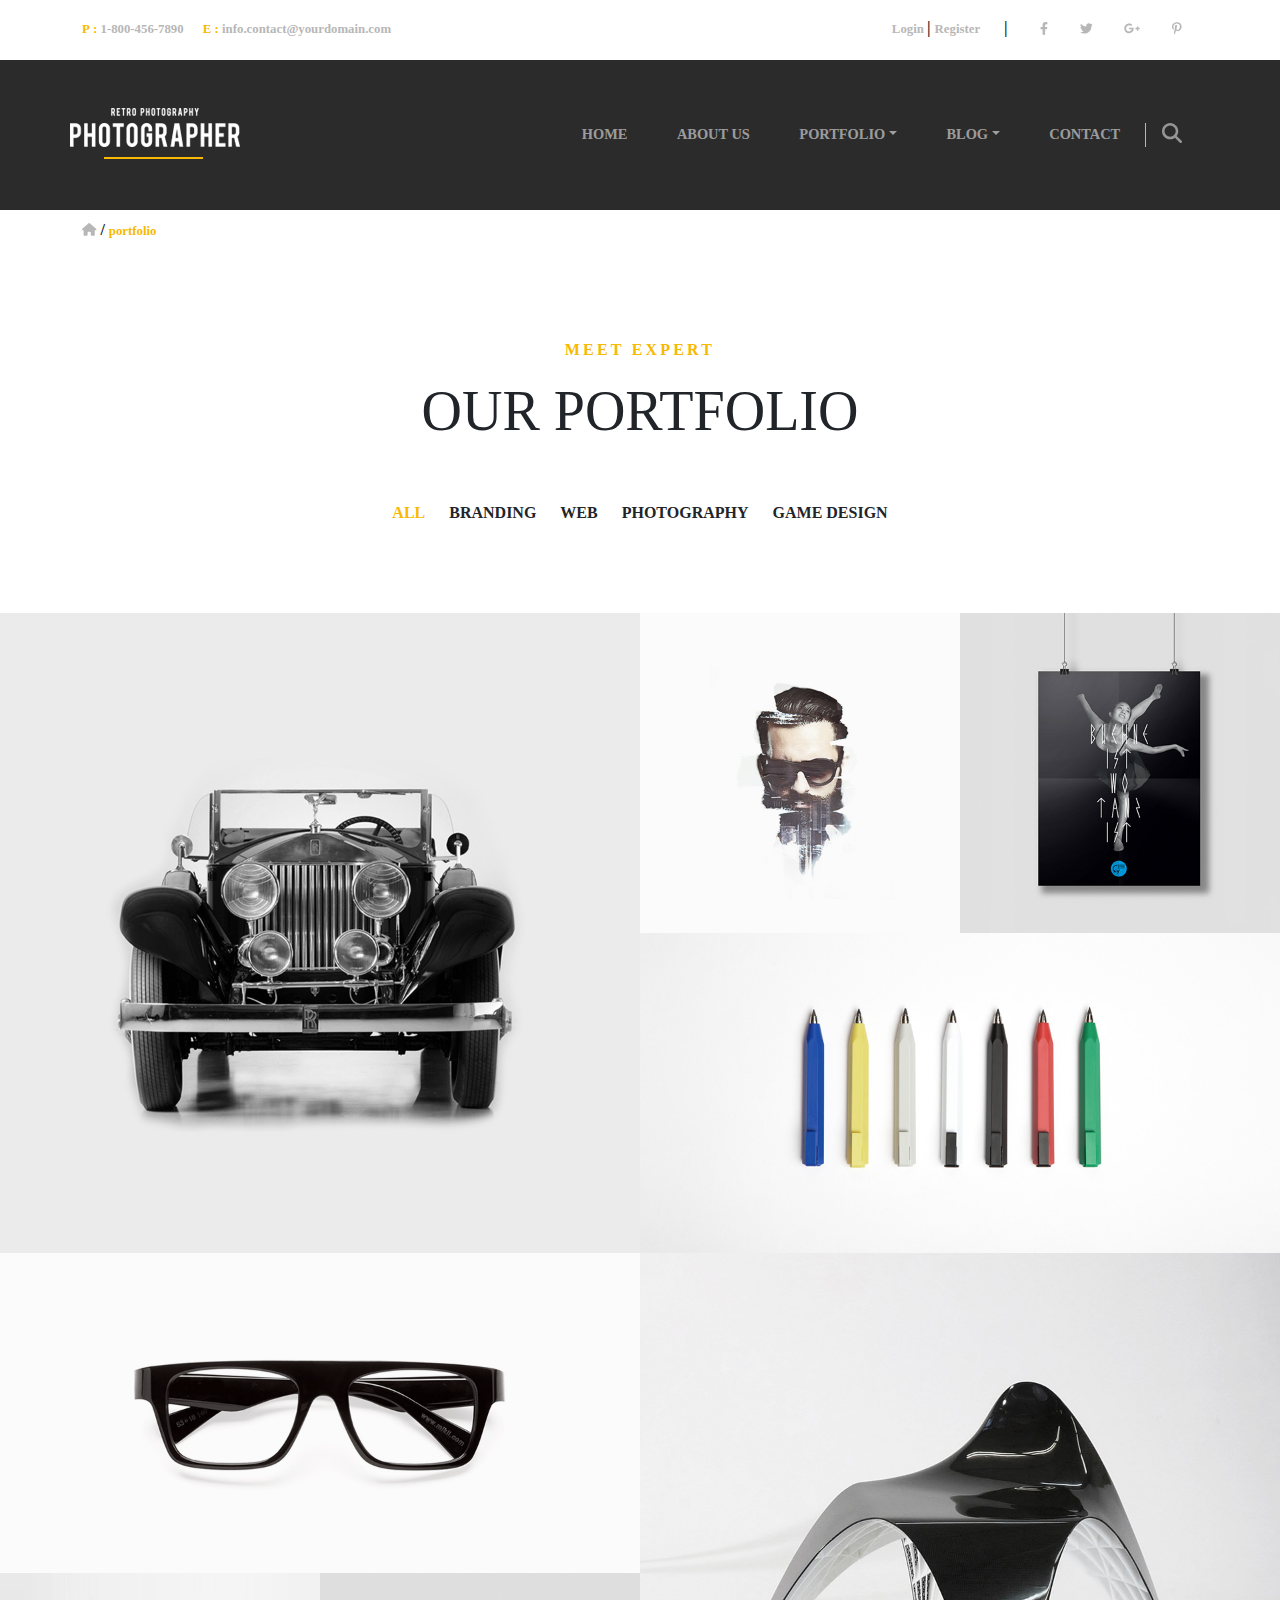
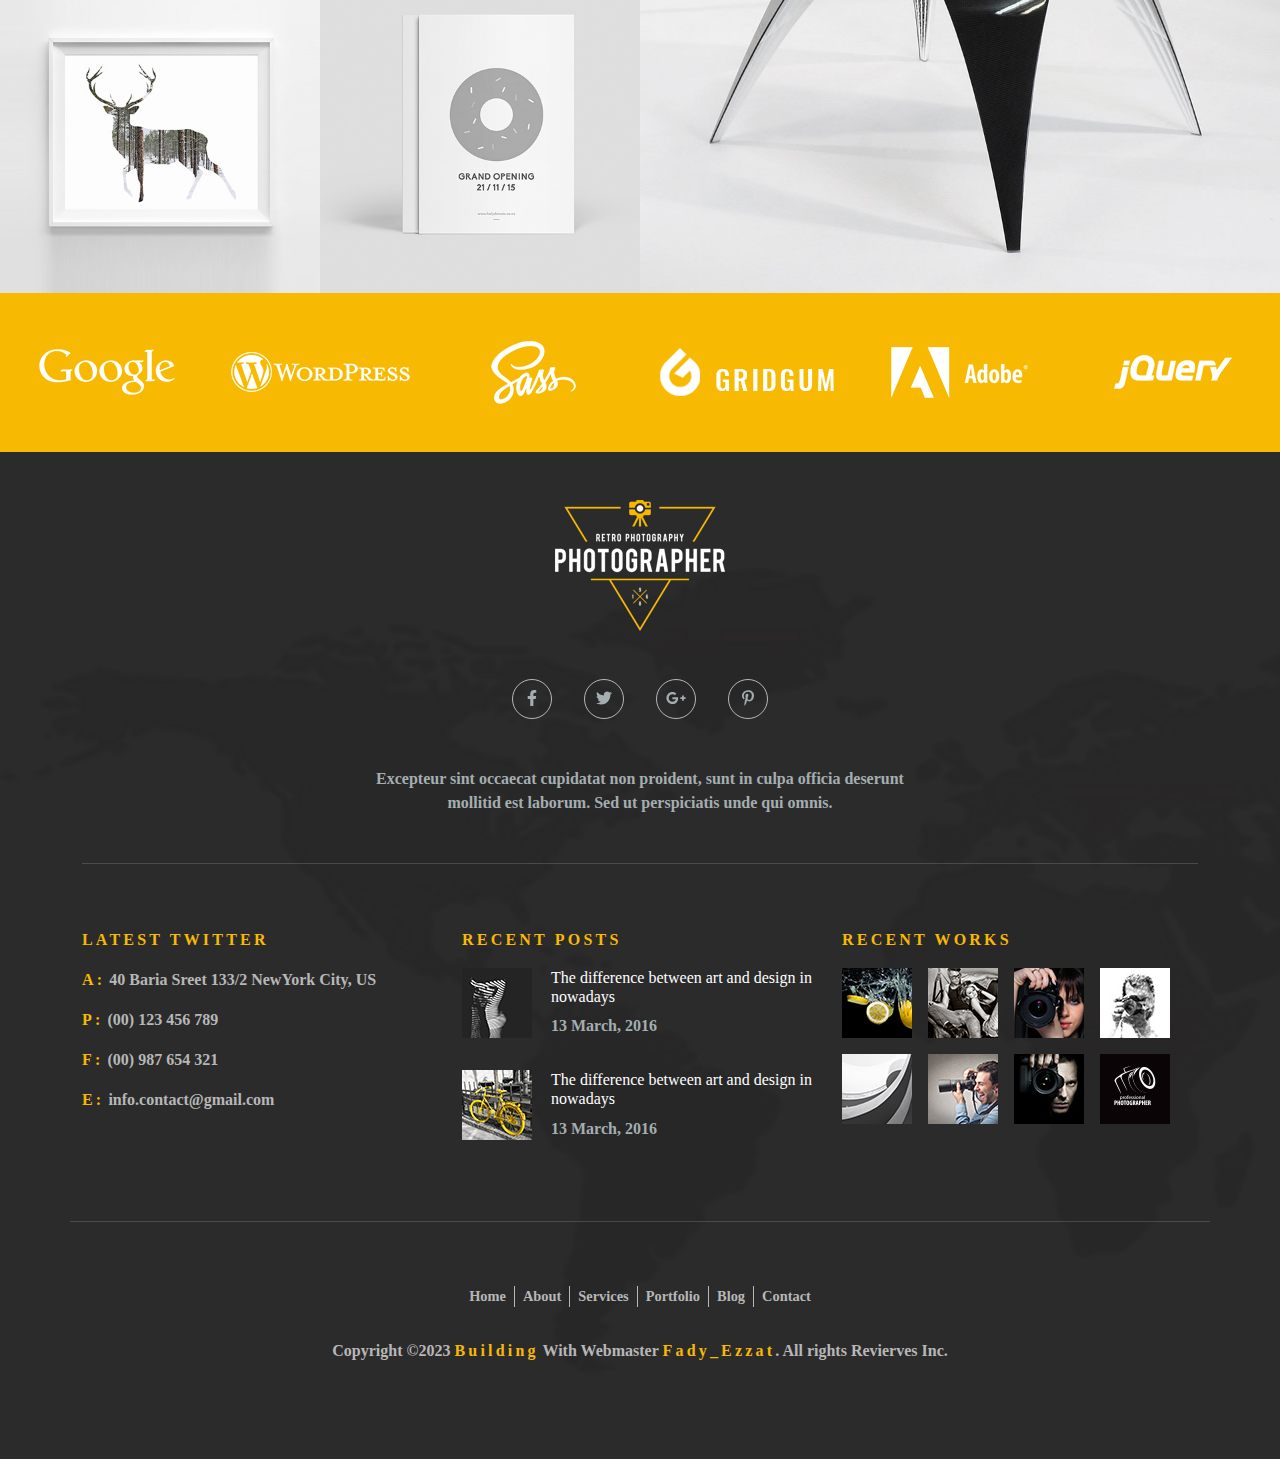
<file: portfolio1.html>
<!DOCTYPE html>
<html lang="en">

<head>
    <meta charset="UTF-8">
    <meta http-equiv="X-UA-Compatible" content="IE=edge">
    <meta name="viewport" content="width=device-width, initial-scale=1.0">
    <title>Portfolio 1</title>
    <link rel="stylesheet" href="./css/all.min.css">
    <link rel="stylesheet" href="./css/bootstrap.min.css">
    <link rel="stylesheet" href="style.css">
</head>

<body>
    <div class="connect pt-3 pb-1 d-none d-lg-block">
        <div class="container d-flex">
            <span class="me-auto">
                <a href="tel:01024834947">
                    <span class="color">P:</span>1-800-456-7890
                </a>
                <a href="mailto:fadyezzat2483@gmail.com">
                    <span class="color ms-3">E:</span>info.contact@yourdomain.com
                </a>
            </span>
            <span class="ms-auto">
                <a href="#">
                    Login
                </a>
                |
                <a href="#">
                    Register
                </a>
            </span>
            <span class="ms-4">|</span>
            <span class="ms-3">
                <ul class="list-unstyled d-flex justify-content-center align-items-center">
                    <li class="ms-3 me-3">
                        <a href="#"><i class="fa-brands fa-facebook-f brand"></i></a>
                    </li>
                    <li class=" ms-3 me-3">
                        <a href="#"><i class="fa-brands fa-twitter brand"></i></a>
                    </li>
                    <li class="ms-3 me-3">
                        <a href="#"><i class="fa-brands fa-google-plus-g brand"></i></a>
                    </li>
                    <li class="ms-3 me-3">
                        <a href="#"><i class="fa-brands fa-pinterest-p brand"></i></a>
                    </li>
                </ul>
            </span>
        </div>
    </div>
    <div class="head-link pt-5 pb-5">
        <div class="container">
            <div class="row">
                <div class="col-3 me-auto ms-lg-0 ms-3 ps-0">
                    <img src="./images/logo.png" alt="">
                </div>
                <div class="col-7 ms-auto">
                    <nav class="navbar navbar-expand-lg navbar-dark" aria-label="Twelfth navbar example">

                        <button class="navbar-toggler ms-auto" type="button" data-bs-toggle="collapse"
                            data-bs-target="#navbarsExample10" aria-controls="navbarsExample10" aria-expanded="false"
                            aria-label="Toggle navigation">
                            <i class="fa-solid fa-bars text-light"></i>
                        </button>

                        <div class="collapse navbar-collapse justify-content-md-center ms-md-auto pe-3"
                            id="navbarsExample10">
                            <ul class="navbar-nav justify-content-around w-100">
                                <li class="nav-item">
                                    <a class="nav-link" aria-current="page" href="index.html">HOME</a>
                                </li>
                                <li class="nav-item">
                                    <a class="nav-link" href="about.html">ABOUT US</a>
                                </li>
                                <li class="nav-item dropdown">
                                    <a class="nav-link dropdown-toggle" href="#" id="down" data-bs-toggle="dropdown"
                                        aria-expanded="false">PORTFOLIO</a>
                                    <ul class="dropdown-menu" aria-labelledby="down">
                                        <li><a class="dropdown-item  active" href="#">PORTFOLIO FULLWIDTH</a></li>
                                        <li><a class="dropdown-item" href="portfolio2.html">PORTFOLIO SIMPLE</a></li>
                                        <li><a class="dropdown-item" href="portfolio3.html">PORTFOLIO PAGE</a></li>
                                    </ul>
                                </li>
                                <li class="nav-item dropdown">
                                    <a class="nav-link dropdown-toggle" href="#" id="down" data-bs-toggle="dropdown"
                                        aria-expanded="false">BLOG</a>
                                    <ul class="dropdown-menu" aria-labelledby="down">
                                        <li><a class="dropdown-item" href="post.html">BLOG RIGHT SIDE</a></li>
                                        <li><a class="dropdown-item" href="blog.html">BLOG LEFT SIDE</a></li>
                                    </ul>
                                </li>
                                <li class="nav-item">
                                    <a class="nav-link" href="contact.html">CONTACT</a>
                                </li>
                            </ul>
                            <div class="i">
                                <i class="fa fa-search text-white-50 ps-3 fs-5"></i>
                            </div>
                        </div>

                    </nav>
                </div>
            </div>
        </div>
    </div>
    <div class="linking pt-2 pb-5">
        <div class="container">
            <a href="index.html"><i class="fa fa-home"> </i></a> / <a href="#" class="active"> portfolio</a>
        </div>
    </div>
    <div class="portfolio-1 pt-5">
        <div class="container-fluid">
            <div class="row">
                <div class="col-12 text-center">
                    <p class="color">MEET EXPERT</p>
                    <h1 style="font-size: 3.5rem;">OUR PORTFOLIO</h1>
                </div>
                <div class="col-12 text-center m-auto portfolio1-bar pb-5">
                    <ul class="list-unstyled pt-5 d-lg-flex justify-content-center">
                        <li class="me-lg-4 mb-4">ALL</li>
                        <li class="me-lg-4 mb-4">BRANDING</li>
                        <li class="me-lg-4 mb-4">WEB</li>
                        <li class="me-lg-4 mb-4">PHOTOGRAPHY</li>
                        <li>GAME DESIGN</li>
                    </ul>
                </div>
                <div class="portfolio1-main p-0">
                    <div class="container-fluid m-0 p-0">
                        <div class="row m-0 p-0">
                            <div class="portfolio1-show col-lg-6 .col-md-10 text-center m-0 p-0">
                                <div class="img smallimg position-relative">
                                    <div class="w-100 h-100">
                                        <img class="img-fluid apper" src="./images/portfolio21.jpg" alt="">
                                    </div>
                                    <div
                                        class="caption position-absolute w-100 h-100 d-flex justify-content-center align-items-center">
                                        <div class="caption-content d-flex justify-content-center align-items-center">
                                            <div
                                                class="text1 mb-4 p-2 d-flex justify-content-center align-items-center">
                                                Big Image <i class="fa fa-angle-double-right"></i>
                                            </div>
                                            <div class="text2 p-2 d-flex justify-content-center align-items-center">
                                                Information <i class="fa fa-angle-double-right"></i>
                                            </div>
                                        </div>
                                    </div>
                                </div>
                            </div>
                            <div class="col-lg-6 .col-md-10 text-center p-0">
                                <div class="container-fluid m-0 p-0">
                                    <div class="row m-0 p-0">
                                        <div class="portfolio1-show col-6 m-0 p-0">
                                            <div class="img smallimg position-relative">
                                                <div class="w-100 h-100">
                                                    <img class="img-fluid apper" src="./images/portfolio22.jpg" alt="">
                                                </div>
                                                <div
                                                    class="caption position-absolute w-100 h-100 d-flex justify-content-center align-items-center">
                                                    <div
                                                        class="caption-content d-flex justify-content-center align-items-center">
                                                        <div
                                                            class="text1 mb-4 p-2 d-flex justify-content-center align-items-center">
                                                            Big Image <i class="fa fa-angle-double-right"></i>
                                                        </div>
                                                        <div
                                                            class="text2 p-2 d-flex justify-content-center align-items-center">
                                                            Information <i class="fa fa-angle-double-right"></i>
                                                        </div>
                                                    </div>
                                                </div>
                                            </div>
                                        </div>
                                        <div class="portfolio1-show col-6 m-0 p-0">
                                            <div class="img smallimg position-relative">
                                                <div class="w-100 h-100">
                                                    <img class="img-fluid apper" src="./images/portfolio23.jpg" alt="">
                                                </div>
                                                <div
                                                    class="caption position-absolute w-100 h-100 d-flex justify-content-center align-items-center">
                                                    <div
                                                        class="caption-content d-flex justify-content-center align-items-center">
                                                        <div
                                                            class="text1 mb-4 p-2 d-flex justify-content-center align-items-center">
                                                            Big Image <i class="fa fa-angle-double-right"></i>
                                                        </div>
                                                        <div
                                                            class="text2 p-2 d-flex justify-content-center align-items-center">
                                                            Information <i class="fa fa-angle-double-right"></i>
                                                        </div>
                                                    </div>
                                                </div>
                                            </div>
                                        </div>
                                        <div class="portfolio1-show col-12 m-0 p-0">
                                            <div class="img smallimg position-relative">
                                                <div class="w-100 h-100">
                                                    <img class="img-fluid apper" src="./images/portfolio24.jpg" alt="">
                                                </div>
                                                <div
                                                    class="caption position-absolute w-100 h-100 d-flex justify-content-center align-items-center">
                                                    <div
                                                        class="caption-content d-flex justify-content-center align-items-center">
                                                        <div
                                                            class="text1 mb-4 p-2 d-flex justify-content-center align-items-center">
                                                            Big Image <i class="fa fa-angle-double-right"></i>
                                                        </div>
                                                        <div
                                                            class="text2 p-2 d-flex justify-content-center align-items-center">
                                                            Information <i class="fa fa-angle-double-right"></i>
                                                        </div>
                                                    </div>
                                                </div>
                                            </div>
                                        </div>
                                    </div>
                                </div>
                            </div>
                            <div class="col-lg-6 .col-md-10 text-center p-0">
                                <div class="container-fluid m-0 p-0">
                                    <div class="row m-0 p-0">
                                        <div class="portfolio1-show col-12 m-0 p-0">
                                            <div class="img smallimg position-relative">
                                                <div class="w-100 h-100">
                                                    <img class="img-fluid apper" src="./images/portfolio25.jpg" alt="">
                                                </div>
                                                <div
                                                    class="caption position-absolute w-100 h-100 d-flex justify-content-center align-items-center">
                                                    <div
                                                        class="caption-content d-flex justify-content-center align-items-center">
                                                        <div
                                                            class="text1 mb-4 p-2 d-flex justify-content-center align-items-center">
                                                            Big Image <i class="fa fa-angle-double-right"></i>
                                                        </div>
                                                        <div
                                                            class="text2 p-2 d-flex justify-content-center align-items-center">
                                                            Information <i class="fa fa-angle-double-right"></i>
                                                        </div>
                                                    </div>
                                                </div>
                                            </div>
                                        </div>
                                        <div class="portfolio1-show col-6 m-0 p-0">
                                            <div class="img smallimg position-relative">
                                                <div class="w-100 h-100">
                                                    <img class="img-fluid apper" src="./images/portfolio27.jpg" alt="">
                                                </div>
                                                <div
                                                    class="caption position-absolute w-100 h-100 d-flex justify-content-center align-items-center">
                                                    <div
                                                        class="caption-content d-flex justify-content-center align-items-center">
                                                        <div
                                                            class="text1 mb-4 p-2 d-flex justify-content-center align-items-center">
                                                            Big Image <i class="fa fa-angle-double-right"></i>
                                                        </div>
                                                        <div
                                                            class="text2 p-2 d-flex justify-content-center align-items-center">
                                                            Information <i class="fa fa-angle-double-right"></i>
                                                        </div>
                                                    </div>
                                                </div>
                                            </div>
                                        </div>
                                        <div class="portfolio1-show col-6 m-0 p-0">
                                            <div class="img smallimg position-relative">
                                                <div class="w-100 h-100">
                                                    <img class="img-fluid apper" src="./images/portfolio28.jpg" alt="">
                                                </div>
                                                <div
                                                    class="caption position-absolute w-100 h-100 d-flex justify-content-center align-items-center">
                                                    <div
                                                        class="caption-content d-flex justify-content-center align-items-center">
                                                        <div
                                                            class="text1 mb-4 p-2 d-flex justify-content-center align-items-center">
                                                            Big Image <i class="fa fa-angle-double-right"></i>
                                                        </div>
                                                        <div
                                                            class="text2 p-2 d-flex justify-content-center align-items-center">
                                                            Information <i class="fa fa-angle-double-right"></i>
                                                        </div>
                                                    </div>
                                                </div>
                                            </div>
                                        </div>
                                    </div>
                                </div>
                            </div>
                            <div class="portfolio1-show col-lg-6 .col-md-10 text-center m-0 p-0">
                                <div class="img smallimg position-relative">
                                    <div class="w-100 h-100">
                                        <img class="img-fluid apper" src="./images/portfolio26.jpg" alt="">
                                    </div>
                                    <div
                                        class="caption position-absolute w-100 h-100 d-flex justify-content-center align-items-center">
                                        <div class="caption-content d-flex justify-content-center align-items-center">
                                            <div
                                                class="text1 mb-4 p-2 d-flex justify-content-center align-items-center">
                                                Big Image <i class="fa fa-angle-double-right"></i>
                                            </div>
                                            <div class="text2 p-2 d-flex justify-content-center align-items-center">
                                                Information <i class="fa fa-angle-double-right"></i>
                                            </div>
                                        </div>
                                    </div>
                                </div>
                            </div>
                        </div>
                    </div>
                </div>
            </div>
        </div>
    </div>
    <div class="second-screen w-100 position-fixed d-none">
        <div class="container-fluid">
            <div class="row">
                <div class="col-12 m-0 p-0 position-fixed">
                    <div class="tools-bar ms-auto fw-bold text-white d-flex justify-content-between">
                        <div class="full-screen p-3 pt-2 pb-2">
                            <i class="fa-solid fa-up-right-and-down-left-from-center"></i>
                        </div>
                        <div class="share p-3 pt-2 pb-2">
                            <i class="fa-solid fa-share-from-square"></i>
                        </div>
                        <div class="close p-3 pt-2 pb-2">
                            <i class="fa-solid fa-xmark"></i>
                        </div>
                    </div>
                </div>
                <div class="center-img col-lg-5 col-md-6 col-8 position-absolute">
                    <img class="img-fluid">
                </div>
            </div>
        </div>
    </div>
    <div class="third-screen w-100 position-fixed d-none">
        <div class="center-share bg-light position-relative">
            <div class="container-fluid">
                <div class="row">
                    <div class="xcolse text-end pt-3 pe-3">
                        <i class="fa-solid fa-x"></i>
                    </div>
                    <div class="col-12 fs-2 text-center mt-1 mb-4">
                        Share
                    </div>
                    <div class=".col-12 brands-container mb-4 d-flex justify-content-around">
                        <a href="#">
                            <div class="brand-icon b1 me-2 p-4 pt-2 pb-2 mt-lg-0 mt-md-0 mt-4">
                                <i class="fa-brands fa-facebook-f me-2 text-white fs-5"></i>
                                <p style="display: inline;font-size: 0.8rem">Facebook</p>
                            </div>
                        </a><a href="#">
                            <div class="brand-icon b2 me-2 p-4 pt-2 pb-2 mt-lg-0 mt-md-0 mt-4">
                                <i class="fa-brands fa-pinterest-p me-2 text-white fs-5"></i>
                                <p style="display: inline;font-size: 0.8rem">Pinterest</p>
                            </div>
                        </a><a href="#">
                            <div class="brand-icon b3 me-2 p-4 pt-2 pb-2 mt-lg-0 mt-md-0 mt-4">
                                <i class="fa-brands fa-twitter me-2 text-white fs-5"></i>
                                <p style="display: inline;font-size: 0.8rem">Twitter</p>
                            </div>
                        </a>
                    </div>
                    <div class="col-12 mb-4">
                        <input class="w-100 bg-light fw-normal text-black-50" type="text">
                    </div>
                </div>
            </div>
        </div>
    </div>
    <div class="sponsor pt-5 pb-5">
        <div class="container-fluid ">
            <div class="row justify-content-center align-items-center">
                <div class="col-lg-2 col-md-4 col-sm-6 mb-lg-0 mb-5"><a href="#"><img class="img-fluid"
                            src="images/partner01.png" alt=""></a></div>
                <div class="col-lg-2 col-md-4 col-sm-6 mb-lg-0 mb-5"><a href="#"><img class="img-fluid"
                            src="images/partner02.png" alt=""></a></div>
                <div class="col-lg-2 col-md-4 col-sm-6 mb-lg-0 mb-5"><a href="#"><img class="img-fluid"
                            src="images/partner03.png" alt=""></a></div>
                <div class="col-lg-2 col-md-4 col-sm-6 mb-lg-0 mb-5"><a href="#"><img class="img-fluid"
                            src="images/partner04.png" alt=""></a></div>
                <div class="col-lg-2 col-md-4 col-sm-6 mb-lg-0 mb-5"><a href="#"><img class="img-fluid"
                            src="images/partner05.png" alt=""></a></div>
                <div class="col-lg-2 col-md-4 col-sm-6 mb-lg-0 mb-5"><a href="#"><img class="img-fluid"
                            src="images/partner06.png" alt=""></a></div>
            </div>
        </div>
    </div>
    <div class="footer pt-5 pb-5">
        <div class="container">
            <div class="row">
                <div class="col-12 text-center m-auto">
                    <img src="images/logo2.png" alt="">
                    <ul
                        class="ul list-unstyled d-flex justify-content-center align-items-center text-center m-auto mt-5">
                        <li class="d-flex justify-content-center align-items-center ms-3 me-3">
                            <a href="#"><i class="fa-brands fa-facebook-f brand"></i></a>
                        </li>
                        <li class="d-flex justify-content-center align-items-center ms-3 me-3">
                            <a href="#"><i class="fa-brands fa-twitter brand"></i></a>
                        </li>
                        <li class="d-flex justify-content-center align-items-center ms-3 me-3">
                            <a href="#"><i class="fa-brands fa-google-plus-g brand"></i></a>
                        </li>
                        <li class="d-flex justify-content-center align-items-center ms-3 me-3">
                            <a href="#"><i class="fa-brands fa-pinterest-p brand"></i></a>
                        </li>
                    </ul>
                    <div class="col-lg-6 .col-9  m-auto">
                        <p class="text-center m-auto mt-5 mb-5">Excepteur sint occaecat cupidatat non
                            proident, sunt in culpa officia deserunt
                            mollitid est laborum. Sed ut perspiciatis unde qui omnis.</p>
                    </div>
                    <hr>
                </div>
                <div class="col-lg-4 col-md-6 col-sm-12 m-auto mt-5 mb-5">
                    <div class="title mb-3 color">LATEST TWITTER</div>
                    <ul class="ul-help list-unstyled">
                        <li class="mb-3"><span class="color">A:</span> 40 Baria Sreet 133/2 NewYork City, US</li>
                        <li class="mb-3"><span class="color">P:</span> (00) 123 456 789</li>
                        <li class="mb-3"><span class="color">F:</span> (00) 987 654 321</li>
                        <a href="mailto:fadyezzat2483@gmail.com">
                            <li class="mb-3"><span class="color">E:</span> info.contact@gmail.com</li>
                        </a>
                    </ul>
                </div>
                <div class="col-lg-4 col-md-6 col-sm-12 m-auto mt-5 mb-5">
                    <div class="title mb-3 color">RECENT POSTS</div>
                    <div class="container-fluid p-0 m-0">
                        <div class="row p-0 m-0">
                            <a class="p-0 m-0 mb-3" href="#">
                                <div class="post-footer d-flex ">
                                    <div class="col-3 "><img class="img-fluid" src="images/recent-posts1.jpg" alt="">
                                    </div>
                                    <div class="col-9 m-0 p-0">
                                        <h6>The difference between art and design in nowadays</h6>
                                        <p>13 March, 2016</p>
                                    </div>
                                </div>
                            </a><a class="p-0 m-0 mb-3" href="#">
                                <div class="post-footer d-flex">
                                    <div class="col-3"><img class="img-fluid" src="images/recent-posts2.jpg" alt="">
                                    </div>
                                    <div class="col-9 m-0 p-0">
                                        <h6>The difference between art and design in nowadays</h6>
                                        <p>13 March, 2016</p>
                                    </div>
                                </div>
                            </a>
                        </div>
                    </div>
                </div>
                <div class="col-lg-4 col-md-6 col-sm-12 m-auto mt-5 mb-5">
                    <div class="title mb-3 color">RECENT WORKS</div>
                    <div class="d-flex recent">
                        <a class="me-3 mb-3 recent-img" href="#"><img src="./images/recent-works1.jpg" alt=""></a>
                        <a class="me-3 mb-3 recent-img" href="#"><img src="./images/recent-works2.jpg" alt=""></a>
                        <a class="me-3 mb-3 recent-img" href="#"><img src="./images/recent-works3.jpg" alt=""></a>
                        <a class="me-3 mb-3 recent-img" href="#"><img src="./images/recent-works4.jpg" alt=""></a>
                        <a class="me-3 mb-3 recent-img" href="#"><img src="./images/recent-works5.jpg" alt=""></a>
                        <a class="me-3 mb-3 recent-img" href="#"><img src="./images/recent-works6.jpg" alt=""></a>
                        <a class="me-3 mb-3 recent-img" href="#"><img src="./images/recent-works7.jpg" alt=""></a>
                        <a class="me-3 mb-3 recent-img" href="#"><img src="./images/recent-works8.jpg" alt=""></a>
                    </div>
                </div>
                <hr>
                <ul class="list-unstyled d-flex mt-5 mb-3 footer-bar justify-content-center align-items-center">
                    <a href="#">
                        <li class="pe-2 ps-2">Home</li>
                    </a><a href="#">
                        <li class="pe-2 ps-2">About</li>
                    </a><a href="#">
                        <li class="pe-2 ps-2">Services</li>
                    </a><a href="#">
                        <li class="pe-2 ps-2">Portfolio</li>
                    </a><a href="#">
                        <li class="pe-2 ps-2">Blog</li>
                    </a><a href="#">
                        <li class="pe-2 ps-2">Contact</li>
                    </a>
                </ul>
                <div class="copyright text-center mt-3 mb-5">Copyright &copy;2023 <span class="color">Building</span>
                    With
                    Webmaster <span class="color">Fady_Ezzat</span>. All rights Revierves Inc.</div>
            </div>
        </div>
    </div>
    <script src="./js/all.min.js"></script>
    <script src="./js/bootstrap.bundle.min.js"></script>
    <script src="./JQuery_Library/jquery-3.7.0.min.js"></script>
    <script src="./js/portfolio.js"></script>
    <script src="./js/fullMode.js"></script>
</body>

</html>
</file>
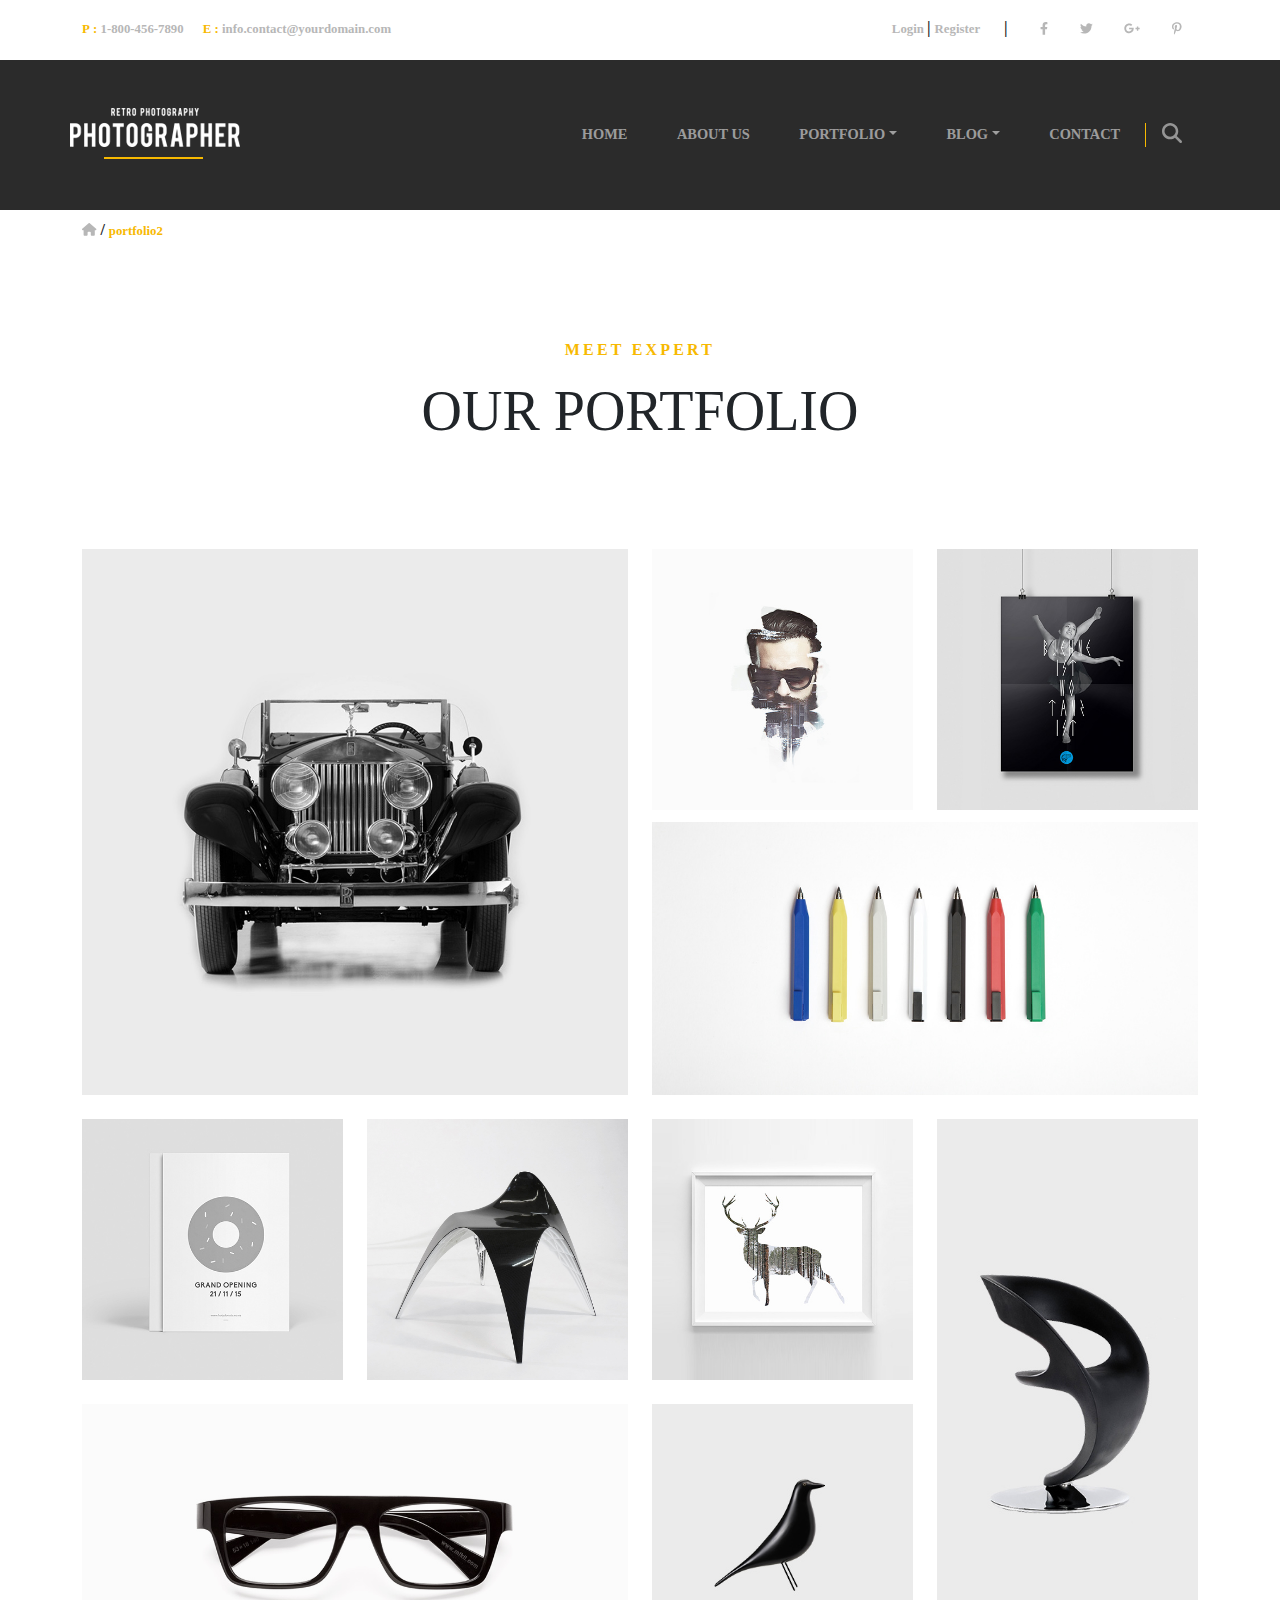
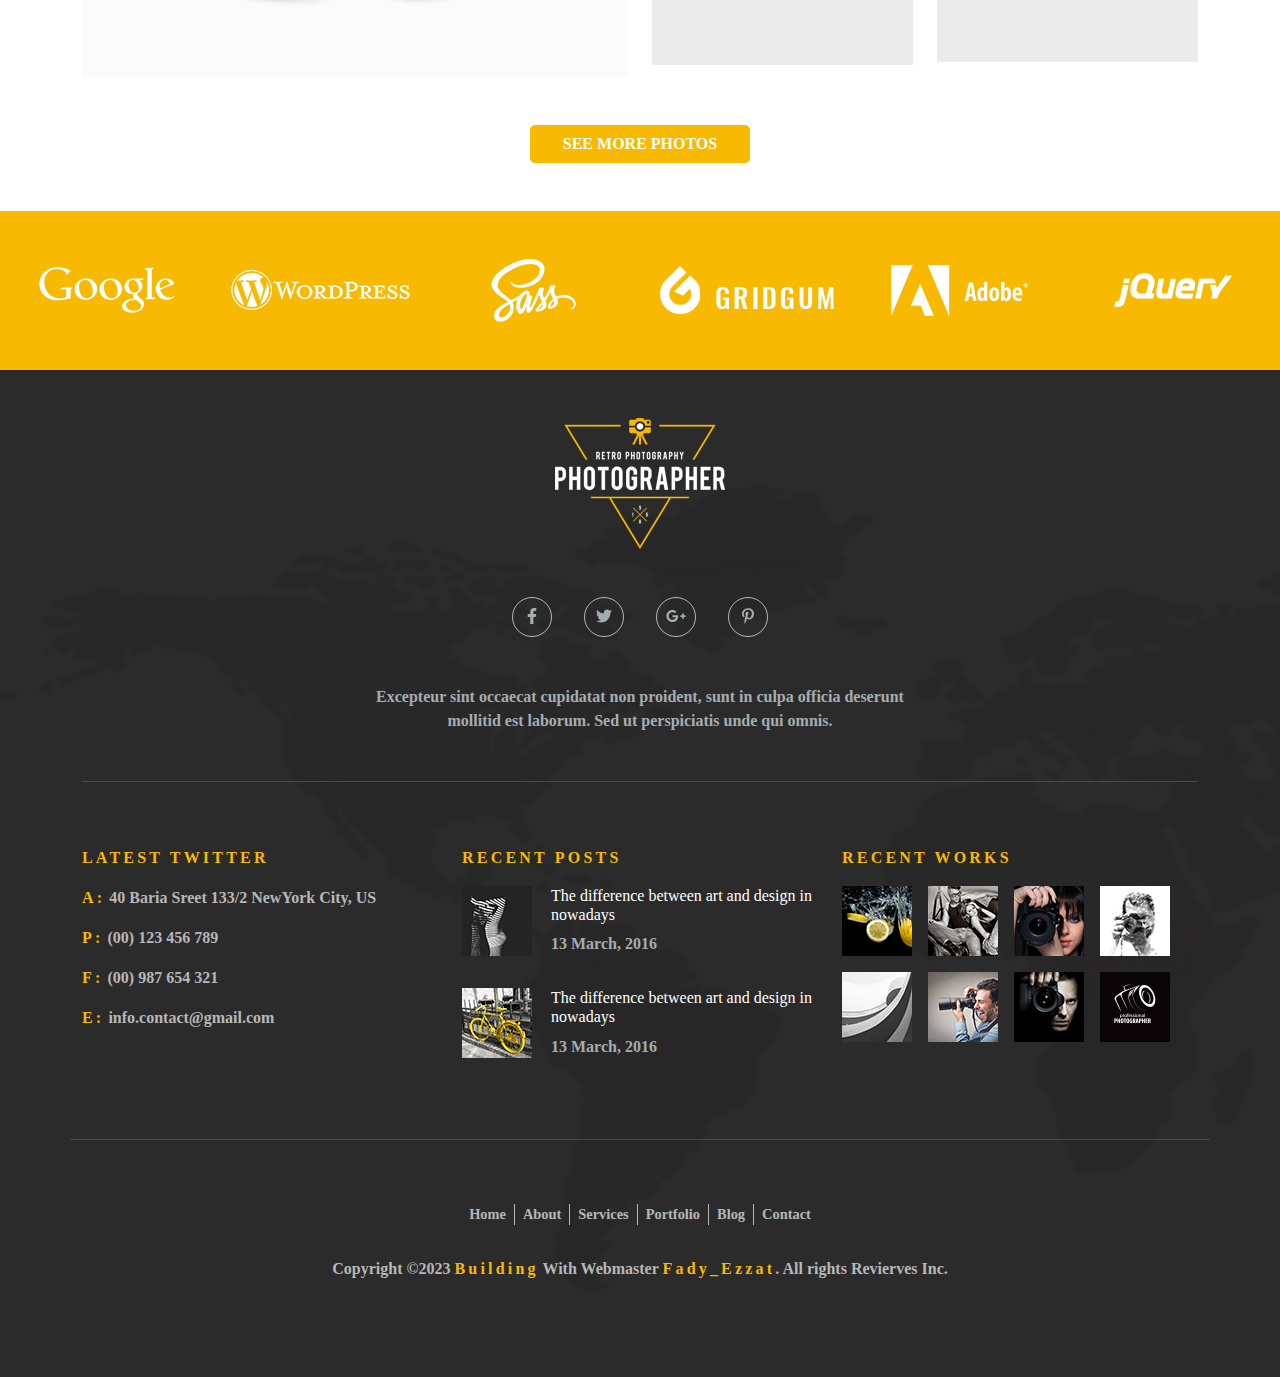
<file: portfolio2.html>
<!DOCTYPE html>
<html lang="en">

<head>
    <meta charset="UTF-8">
    <meta http-equiv="X-UA-Compatible" content="IE=edge">
    <meta name="viewport" content="width=device-width, initial-scale=1.0">
    <title>Portfolio 2</title>
    <link rel="stylesheet" href="./css/all.min.css">
    <link rel="stylesheet" href="./css/bootstrap.min.css">
    <link rel="stylesheet" href="style.css">
</head>

<body>
    <div class="connect pt-3 pb-1 d-none d-lg-block">
        <div class="container d-flex">
            <span class="me-auto">
                <a href="tel:01024834947">
                    <span class="color">P:</span>1-800-456-7890
                </a>
                <a href="mailto:fadyezzat2483@gmail.com">
                    <span class="color ms-3">E:</span>info.contact@yourdomain.com
                </a>
            </span>
            <span class="ms-auto">
                <a href="#">
                    Login
                </a>
                |
                <a href="#">
                    Register
                </a>
            </span>
            <span class="ms-4">|</span>
            <span class="ms-3">
                <ul class="list-unstyled d-flex justify-content-center align-items-center">
                    <li class="ms-3 me-3">
                        <a href="#"><i class="fa-brands fa-facebook-f brand"></i></a>
                    </li>
                    <li class=" ms-3 me-3">
                        <a href="#"><i class="fa-brands fa-twitter brand"></i></a>
                    </li>
                    <li class="ms-3 me-3">
                        <a href="#"><i class="fa-brands fa-google-plus-g brand"></i></a>
                    </li>
                    <li class="ms-3 me-3">
                        <a href="#"><i class="fa-brands fa-pinterest-p brand"></i></a>
                    </li>
                </ul>
            </span>
        </div>
    </div>
    <div class="head-link pt-5 pb-5">
        <div class="container">
            <div class="row">
                <div class="col-3 me-auto ms-lg-0 ms-3 ps-0">
                    <img src="./images/logo.png" alt="">
                </div>
                <div class="col-7 ms-auto">
                    <nav class="navbar navbar-expand-lg navbar-dark" aria-label="Twelfth navbar example">

                        <button class="navbar-toggler ms-auto" type="button" data-bs-toggle="collapse"
                            data-bs-target="#navbarsExample10" aria-controls="navbarsExample10" aria-expanded="false"
                            aria-label="Toggle navigation">
                            <i class="fa-solid fa-bars text-light"></i>
                        </button>

                        <div class="collapse navbar-collapse justify-content-md-center ms-md-auto pe-3"
                            id="navbarsExample10">
                            <ul class="navbar-nav justify-content-around w-100">
                                <li class="nav-item">
                                    <a class="nav-link" aria-current="page" href="index.html">HOME</a>
                                </li>
                                <li class="nav-item">
                                    <a class="nav-link" href="about.html">ABOUT US</a>
                                </li>
                                <li class="nav-item dropdown">
                                    <a class="nav-link dropdown-toggle" href="#" id="down" data-bs-toggle="dropdown"
                                        aria-expanded="false">PORTFOLIO</a>
                                    <ul class="dropdown-menu" aria-labelledby="down">
                                        <li><a class="dropdown-item" href="portfolio1.html">PORTFOLIO FULLWIDTH</a></li>
                                        <li><a class="dropdown-item active" href="#">PORTFOLIO SIMPLE</a></li>
                                        <li><a class="dropdown-item" href="portfolio3.html">PORTFOLIO PAGE</a></li>
                                    </ul>
                                </li>
                                <li class="nav-item dropdown">
                                    <a class="nav-link dropdown-toggle" href="#" id="down" data-bs-toggle="dropdown"
                                        aria-expanded="false">BLOG</a>
                                    <ul class="dropdown-menu" aria-labelledby="down">
                                        <li><a class="dropdown-item" href="post.html">BLOG RIGHT SIDE</a></li>
                                        <li><a class="dropdown-item" href="blog.html">BLOG LEFT SIDE</a></li>
                                    </ul>
                                </li>
                                <li class="nav-item">
                                    <a class="nav-link" href="contact.html">CONTACT</a>
                                </li>
                            </ul>
                            <div class="i">
                                <i class="fa fa-search text-white-50 ps-3 fs-5"></i>
                            </div>
                        </div>

                    </nav>
                </div>
            </div>
        </div>
    </div>
    <div class="linking pt-2 pb-5">
        <div class="container">
            <a href="index.html"><i class="fa fa-home"> </i></a> / <a href="#" class="active"> portfolio2</a>
        </div>
    </div>
    <div class="portfolio-1 pt-5 pb-5">
        <div class="container-fluid">
            <div class="row">
                <div class="col-12 text-center mb-5 pb-5">
                    <p class="color">MEET EXPERT</p>
                    <h1 style="font-size: 3.5rem;">OUR PORTFOLIO</h1>
                </div>
            </div>
        </div>
        <div class="portfolio1-main">
            <div class="container">
                <div class="row">
                    <div class="col-lg-6 col-12 p-0 m-0">
                        <div class="container-fluid p-0 m-0">
                            <div class="row p-0 m-0">
                                <div class="portfolio1-show active col-12 mb-4">
                                    <div class="img position-relative">
                                        <div class="w-100 h-100">
                                            <img class="img-fluid" src="./images/portfolio21.jpg" alt="">
                                        </div>
                                        <div
                                            class="caption position-absolute w-100 h-100 d-flex justify-content-center align-items-center">
                                            <div
                                                class="caption-content d-flex justify-content-center align-items-center">
                                                <div
                                                    class="text1 mb-4 p-2 d-flex justify-content-center align-items-center">
                                                    Big Image <i class="fa fa-angle-double-right"></i>
                                                </div>
                                                <div class="text2 p-2 d-flex justify-content-center align-items-center">
                                                    Information <i class="fa fa-angle-double-right"></i>
                                                </div>
                                            </div>
                                        </div>
                                    </div>
                                </div>
                                <div class="portfolio1-show active col-6">
                                    <div class="img  position-relative">
                                        <div class="w-100 h-100">
                                            <img class="img-fluid" src="./images/portfolio28.jpg" alt="">
                                        </div>
                                        <div
                                            class="caption position-absolute w-100 h-100 d-flex justify-content-center align-items-center">
                                            <div
                                                class="caption-content d-flex justify-content-center align-items-center">
                                                <div
                                                    class="text1 mb-4 p-2 d-flex justify-content-center align-items-center">
                                                    Big Image <i class="fa fa-angle-double-right"></i>
                                                </div>
                                                <div class="text2 p-2 d-flex justify-content-center align-items-center">
                                                    Information <i class="fa fa-angle-double-right"></i>
                                                </div>
                                            </div>
                                        </div>
                                    </div>
                                </div>
                                <div class="portfolio1-show active col-6">
                                    <div class="img  position-relative">
                                        <div class="w-100 h-100">
                                            <img class="img-fluid" src="./images/portfolio26.jpg" alt="">
                                        </div>
                                        <div
                                            class="caption position-absolute w-100 h-100 d-flex justify-content-center align-items-center">
                                            <div
                                                class="caption-content d-flex justify-content-center align-items-center">
                                                <div
                                                    class="text1 mb-4 p-2 d-flex justify-content-center align-items-center">
                                                    Big Image <i class="fa fa-angle-double-right"></i>
                                                </div>
                                                <div class="text2 p-2 d-flex justify-content-center align-items-center">
                                                    Information <i class="fa fa-angle-double-right"></i>
                                                </div>
                                            </div>
                                        </div>
                                    </div>
                                </div>
                                <div class="portfolio1-show active col-12 mt-4 mb-lg-0 mb-4">
                                    <div class="img  position-relative">
                                        <div class="w-100 h-100">
                                            <img class="img-fluid" src="./images/portfolio25.jpg" alt="">
                                        </div>
                                        <div
                                            class="caption position-absolute w-100 h-100 d-flex justify-content-center align-items-center">
                                            <div
                                                class="caption-content d-flex justify-content-center align-items-center">
                                                <div
                                                    class="text1 mb-4 p-2 d-flex justify-content-center align-items-center">
                                                    Big Image <i class="fa fa-angle-double-right"></i>
                                                </div>
                                                <div class="text2 p-2 d-flex justify-content-center align-items-center">
                                                    Information <i class="fa fa-angle-double-right"></i>
                                                </div>
                                            </div>
                                        </div>
                                    </div>
                                </div>
                            </div>
                        </div>
                    </div>
                    <div class="col-lg-6 col-12 p-0 m-0">
                        <div class="container p-0 m-0">
                            <div class="row p-0 m-0">
                                <div class="portfolio1-show active col-6">
                                    <div class="img  position-relative">
                                        <div class="w-100 h-100">
                                            <img class="img-fluid" src="./images/portfolio22.jpg" alt="">
                                        </div>
                                        <div
                                            class="caption position-absolute w-100 h-100 d-flex justify-content-center align-items-center">
                                            <div
                                                class="caption-content d-flex justify-content-center align-items-center">
                                                <div
                                                    class="text1 mb-4 p-2 d-flex justify-content-center align-items-center">
                                                    Big Image <i class="fa fa-angle-double-right"></i>
                                                </div>
                                                <div class="text2 p-2 d-flex justify-content-center align-items-center">
                                                    Information <i class="fa fa-angle-double-right"></i>
                                                </div>
                                            </div>
                                        </div>
                                    </div>
                                </div>
                                <div class="portfolio1-show active col-6">
                                    <div class="img  position-relative">
                                        <div class="w-100 h-100">
                                            <img class="img-fluid" src="./images/portfolio23.jpg" alt="">
                                        </div>
                                        <div
                                            class="caption position-absolute w-100 h-100 d-flex justify-content-center align-items-center">
                                            <div
                                                class="caption-content d-flex justify-content-center align-items-center">
                                                <div
                                                    class="text1 mb-4 p-2 d-flex justify-content-center align-items-center">
                                                    Big Image <i class="fa fa-angle-double-right"></i>
                                                </div>
                                                <div class="text2 p-2 d-flex justify-content-center align-items-center">
                                                    Information <i class="fa fa-angle-double-right"></i>
                                                </div>
                                            </div>
                                        </div>
                                    </div>
                                </div>
                                <div class="portfolio1-show active col-12" style="margin-top: 12px;">
                                    <div class="img  position-relative">
                                        <div class="w-100 h-100">
                                            <img class="img-fluid" src="./images/portfolio24.jpg" alt="">
                                        </div>
                                        <div
                                            class="caption position-absolute w-100 h-100 d-flex justify-content-center align-items-center">
                                            <div
                                                class="caption-content d-flex justify-content-center align-items-center">
                                                <div
                                                    class="text1 mb-4 p-2 d-flex justify-content-center align-items-center">
                                                    Big Image <i class="fa fa-angle-double-right"></i>
                                                </div>
                                                <div class="text2 p-2 d-flex justify-content-center align-items-center">
                                                    Information <i class="fa fa-angle-double-right"></i>
                                                </div>
                                            </div>
                                        </div>
                                    </div>
                                </div>
                                <div class="col-12 m-0 p-0 mb-lg-0">
                                    <div class="container p-0 m-0">
                                        <div class="row p-0 m-0">
                                            <div class="col-6">
                                                <div class="portfolio1-show active col-12 mt-4">
                                                    <div class="img  position-relative">
                                                        <div class="w-100 h-100">
                                                            <img class="img-fluid" src="./images/portfolio27.jpg"
                                                                alt="">
                                                        </div>
                                                        <div
                                                            class="caption position-absolute w-100 h-100 d-flex justify-content-center align-items-center">
                                                            <div
                                                                class="caption-content d-flex justify-content-center align-items-center">
                                                                <div
                                                                    class="text1 mb-4 p-2 d-flex justify-content-center align-items-center">
                                                                    Big Image <i class="fa fa-angle-double-right"></i>
                                                                </div>
                                                                <div
                                                                    class="text2 p-2 d-flex justify-content-center align-items-center">
                                                                    Information <i class="fa fa-angle-double-right"></i>
                                                                </div>
                                                            </div>
                                                        </div>
                                                    </div>
                                                </div>
                                                <div class="portfolio1-show active col-12 mt-4">
                                                    <div class="img  position-relative">
                                                        <div class="w-100 h-100">
                                                            <img class="img-fluid" src="./images/portfolio39.jpg"
                                                                alt="">
                                                        </div>
                                                        <div
                                                            class="caption position-absolute w-100 h-100 d-flex justify-content-center align-items-center">
                                                            <div
                                                                class="caption-content d-flex justify-content-center align-items-center">
                                                                <div
                                                                    class="text1 mb-4 p-2 d-flex justify-content-center align-items-center">
                                                                    Big Image <i class="fa fa-angle-double-right"></i>
                                                                </div>
                                                                <div
                                                                    class="text2 p-2 d-flex justify-content-center align-items-center">
                                                                    Information <i class="fa fa-angle-double-right"></i>
                                                                </div>
                                                            </div>
                                                        </div>
                                                    </div>
                                                </div>
                                            </div>
                                            <div class="portfolio1-show active col-6 mt-4">
                                                <div class="img  position-relative">
                                                    <div class="w-100 h-100">
                                                        <img class="img-fluid" src="./images/portfolio40.jpg" alt="">
                                                    </div>
                                                    <div
                                                        class="caption position-absolute w-100 h-100 d-flex justify-content-center align-items-center">
                                                        <div
                                                            class="caption-content d-flex justify-content-center align-items-center">
                                                            <div
                                                                class="text1 mb-4 p-2 d-flex justify-content-center align-items-center">
                                                                Big Image <i class="fa fa-angle-double-right"></i>
                                                            </div>
                                                            <div
                                                                class="text2 p-2 d-flex justify-content-center align-items-center">
                                                                Information <i class="fa fa-angle-double-right"></i>
                                                            </div>
                                                        </div>
                                                    </div>
                                                </div>
                                            </div>
                                        </div>
                                    </div>
                                </div>
                            </div>
                        </div>
                    </div>
                    <div class="col-12 mt-5">
                        <div class="see m-auto">SEE MORE PHOTOS</div>
                    </div>
                </div>
            </div>
        </div>
    </div>
    <div class="second-screen w-100 position-fixed d-none">
        <div class="container-fluid">
            <div class="row">
                <div class="col-12 m-0 p-0 position-fixed">
                    <div class="tools-bar ms-auto fw-bold text-white d-flex justify-content-between">
                        <div class="full-screen p-3 pt-2 pb-2">
                            <i class="fa-solid fa-up-right-and-down-left-from-center"></i>
                        </div>
                        <div class="share p-3 pt-2 pb-2">
                            <i class="fa-solid fa-share-from-square"></i>
                        </div>
                        <div class="close p-3 pt-2 pb-2">
                            <i class="fa-solid fa-xmark"></i>
                        </div>
                    </div>
                </div>
                <div class="center-img col-lg-5 col-md-6 col-8 position-absolute">
                    <img class="img-fluid">
                </div>
            </div>
        </div>
    </div>
    <div class="third-screen w-100 position-fixed d-none">
        <div class="center-share bg-light position-relative">
            <div class="container-fluid">
                <div class="row">
                    <div class="xcolse text-end pt-3 pe-3">
                        <i class="fa-solid fa-x"></i>
                    </div>
                    <div class="col-12 fs-2 text-center mt-1 mb-4">
                        Share
                    </div>
                    <div class=".col-12 brands-container mb-4 d-flex justify-content-around">
                        <a href="#">
                            <div class="brand-icon b1 me-2 p-4 pt-2 pb-2 mt-lg-0 mt-md-0 mt-4">
                                <i class="fa-brands fa-facebook-f me-2 text-white fs-5"></i>
                                <p style="display: inline;font-size: 0.8rem">Facebook</p>
                            </div>
                        </a><a href="#">
                            <div class="brand-icon b2 me-2 p-4 pt-2 pb-2 mt-lg-0 mt-md-0 mt-4">
                                <i class="fa-brands fa-pinterest-p me-2 text-white fs-5"></i>
                                <p style="display: inline;font-size: 0.8rem">Pinterest</p>
                            </div>
                        </a><a href="#">
                            <div class="brand-icon b3 me-2 p-4 pt-2 pb-2 mt-lg-0 mt-md-0 mt-4">
                                <i class="fa-brands fa-twitter me-2 text-white fs-5"></i>
                                <p style="display: inline;font-size: 0.8rem">Twitter</p>
                            </div>
                        </a>
                    </div>
                    <div class="col-12 mb-4">
                        <input class="w-100 bg-light fw-normal text-black-50" type="text">
                    </div>
                </div>
            </div>
        </div>
    </div>
    <div class="sponsor pt-5 pb-5">
        <div class="container-fluid ">
            <div class="row justify-content-center align-items-center">
                <div class="col-lg-2 col-md-4 col-sm-6 mb-lg-0 mb-5"><a href="#"><img class="img-fluid"
                            src="images/partner01.png" alt=""></a></div>
                <div class="col-lg-2 col-md-4 col-sm-6 mb-lg-0 mb-5"><a href="#"><img class="img-fluid"
                            src="images/partner02.png" alt=""></a></div>
                <div class="col-lg-2 col-md-4 col-sm-6 mb-lg-0 mb-5"><a href="#"><img class="img-fluid"
                            src="images/partner03.png" alt=""></a></div>
                <div class="col-lg-2 col-md-4 col-sm-6 mb-lg-0 mb-5"><a href="#"><img class="img-fluid"
                            src="images/partner04.png" alt=""></a></div>
                <div class="col-lg-2 col-md-4 col-sm-6 mb-lg-0 mb-5"><a href="#"><img class="img-fluid"
                            src="images/partner05.png" alt=""></a></div>
                <div class="col-lg-2 col-md-4 col-sm-6 mb-lg-0 mb-5"><a href="#"><img class="img-fluid"
                            src="images/partner06.png" alt=""></a></div>
            </div>
        </div>
    </div>
    <div class="footer pt-5 pb-5">
        <div class="container">
            <div class="row">
                <div class="col-12 text-center m-auto">
                    <img src="images/logo2.png" alt="">
                    <ul
                        class="ul list-unstyled d-flex justify-content-center align-items-center text-center m-auto mt-5">
                        <li class="d-flex justify-content-center align-items-center ms-3 me-3">
                            <a href="#"><i class="fa-brands fa-facebook-f brand"></i></a>
                        </li>
                        <li class="d-flex justify-content-center align-items-center ms-3 me-3">
                            <a href="#"><i class="fa-brands fa-twitter brand"></i></a>
                        </li>
                        <li class="d-flex justify-content-center align-items-center ms-3 me-3">
                            <a href="#"><i class="fa-brands fa-google-plus-g brand"></i></a>
                        </li>
                        <li class="d-flex justify-content-center align-items-center ms-3 me-3">
                            <a href="#"><i class="fa-brands fa-pinterest-p brand"></i></a>
                        </li>
                    </ul>
                    <div class="col-lg-6 .col-9  m-auto">
                        <p class="text-center m-auto mt-5 mb-5">Excepteur sint occaecat cupidatat non
                            proident, sunt in culpa officia deserunt
                            mollitid est laborum. Sed ut perspiciatis unde qui omnis.</p>
                    </div>
                    <hr>
                </div>
                <div class="col-lg-4 col-md-6 col-sm-12 m-auto mt-5 mb-5">
                    <div class="title mb-3 color">LATEST TWITTER</div>
                    <ul class="ul-help list-unstyled">
                        <li class="mb-3"><span class="color">A:</span> 40 Baria Sreet 133/2 NewYork City, US</li>
                        <li class="mb-3"><span class="color">P:</span> (00) 123 456 789</li>
                        <li class="mb-3"><span class="color">F:</span> (00) 987 654 321</li>
                        <a href="mailto:fadyezzat2483@gmail.com">
                            <li class="mb-3"><span class="color">E:</span> info.contact@gmail.com</li>
                        </a>
                    </ul>
                </div>
                <div class="col-lg-4 col-md-6 col-sm-12 m-auto mt-5 mb-5">
                    <div class="title mb-3 color">RECENT POSTS</div>
                    <div class="container-fluid p-0 m-0">
                        <div class="row p-0 m-0">
                            <a class="p-0 m-0 mb-3" href="#">
                                <div class="post-footer d-flex ">
                                    <div class="col-3 "><img class="img-fluid" src="images/recent-posts1.jpg" alt="">
                                    </div>
                                    <div class="col-9 m-0 p-0">
                                        <h6>The difference between art and design in nowadays</h6>
                                        <p>13 March, 2016</p>
                                    </div>
                                </div>
                            </a><a class="p-0 m-0 mb-3" href="#">
                                <div class="post-footer d-flex">
                                    <div class="col-3"><img class="img-fluid" src="images/recent-posts2.jpg" alt="">
                                    </div>
                                    <div class="col-9 m-0 p-0">
                                        <h6>The difference between art and design in nowadays</h6>
                                        <p>13 March, 2016</p>
                                    </div>
                                </div>
                            </a>
                        </div>
                    </div>
                </div>
                <div class="col-lg-4 col-md-6 col-sm-12 m-auto mt-5 mb-5">
                    <div class="title mb-3 color">RECENT WORKS</div>
                    <div class="d-flex recent">
                        <a class="me-3 mb-3 recent-img" href="#"><img src="./images/recent-works1.jpg" alt=""></a>
                        <a class="me-3 mb-3 recent-img" href="#"><img src="./images/recent-works2.jpg" alt=""></a>
                        <a class="me-3 mb-3 recent-img" href="#"><img src="./images/recent-works3.jpg" alt=""></a>
                        <a class="me-3 mb-3 recent-img" href="#"><img src="./images/recent-works4.jpg" alt=""></a>
                        <a class="me-3 mb-3 recent-img" href="#"><img src="./images/recent-works5.jpg" alt=""></a>
                        <a class="me-3 mb-3 recent-img" href="#"><img src="./images/recent-works6.jpg" alt=""></a>
                        <a class="me-3 mb-3 recent-img" href="#"><img src="./images/recent-works7.jpg" alt=""></a>
                        <a class="me-3 mb-3 recent-img" href="#"><img src="./images/recent-works8.jpg" alt=""></a>
                    </div>
                </div>
                <hr>
                <ul class="list-unstyled d-flex mt-5 mb-3 footer-bar justify-content-center align-items-center">
                    <a href="#">
                        <li class="pe-2 ps-2">Home</li>
                    </a><a href="#">
                        <li class="pe-2 ps-2">About</li>
                    </a><a href="#">
                        <li class="pe-2 ps-2">Services</li>
                    </a><a href="#">
                        <li class="pe-2 ps-2">Portfolio</li>
                    </a><a href="#">
                        <li class="pe-2 ps-2">Blog</li>
                    </a><a href="#">
                        <li class="pe-2 ps-2">Contact</li>
                    </a>
                </ul>
                <div class="copyright text-center mt-3 mb-5">Copyright &copy;2023 <span class="color">Building</span>
                    With
                    Webmaster <span class="color">Fady_Ezzat</span>. All rights Revierves Inc.</div>
            </div>
        </div>
    </div>
    <script src="./js/all.min.js"></script>
    <script src="./js/bootstrap.bundle.min.js"></script>
    <script src="./JQuery_Library/jquery-3.7.0.min.js"></script>
    <script src="./js/fullMode.js"></script>
</body>

</html>
</file>
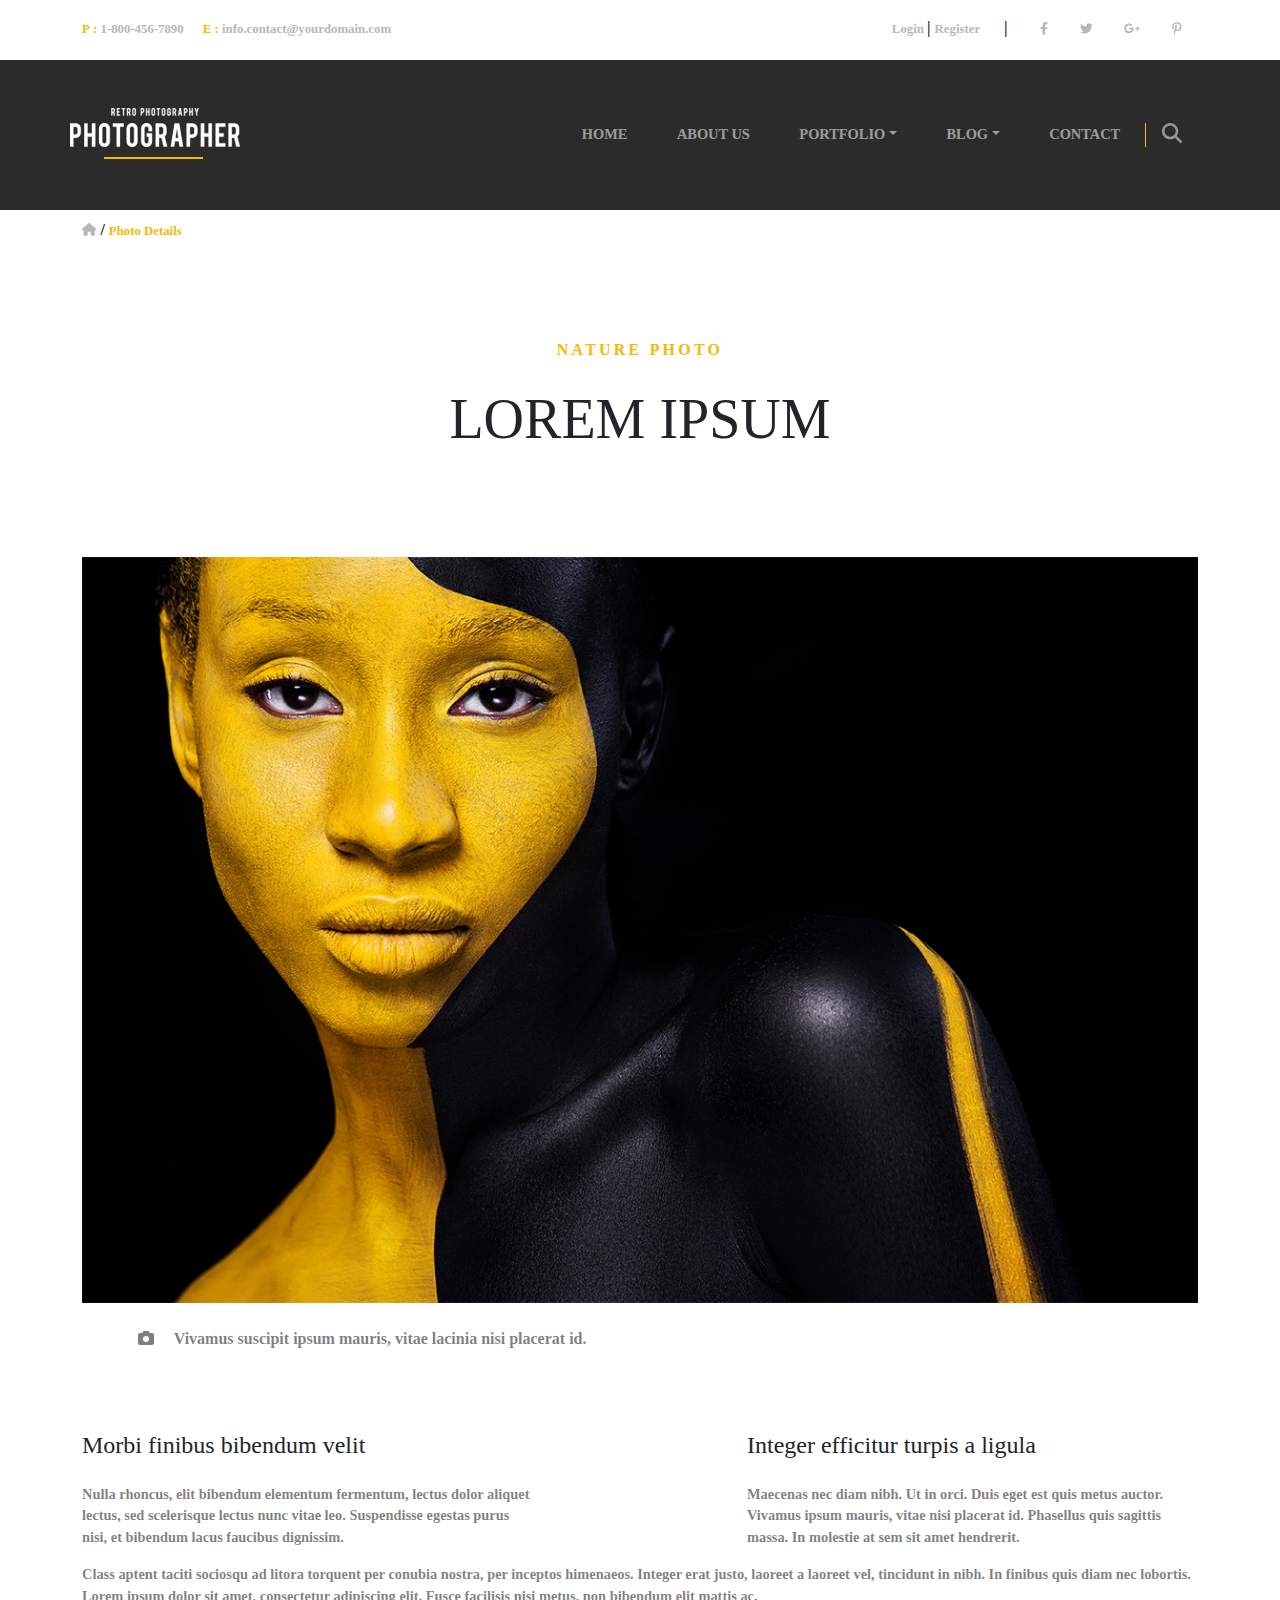
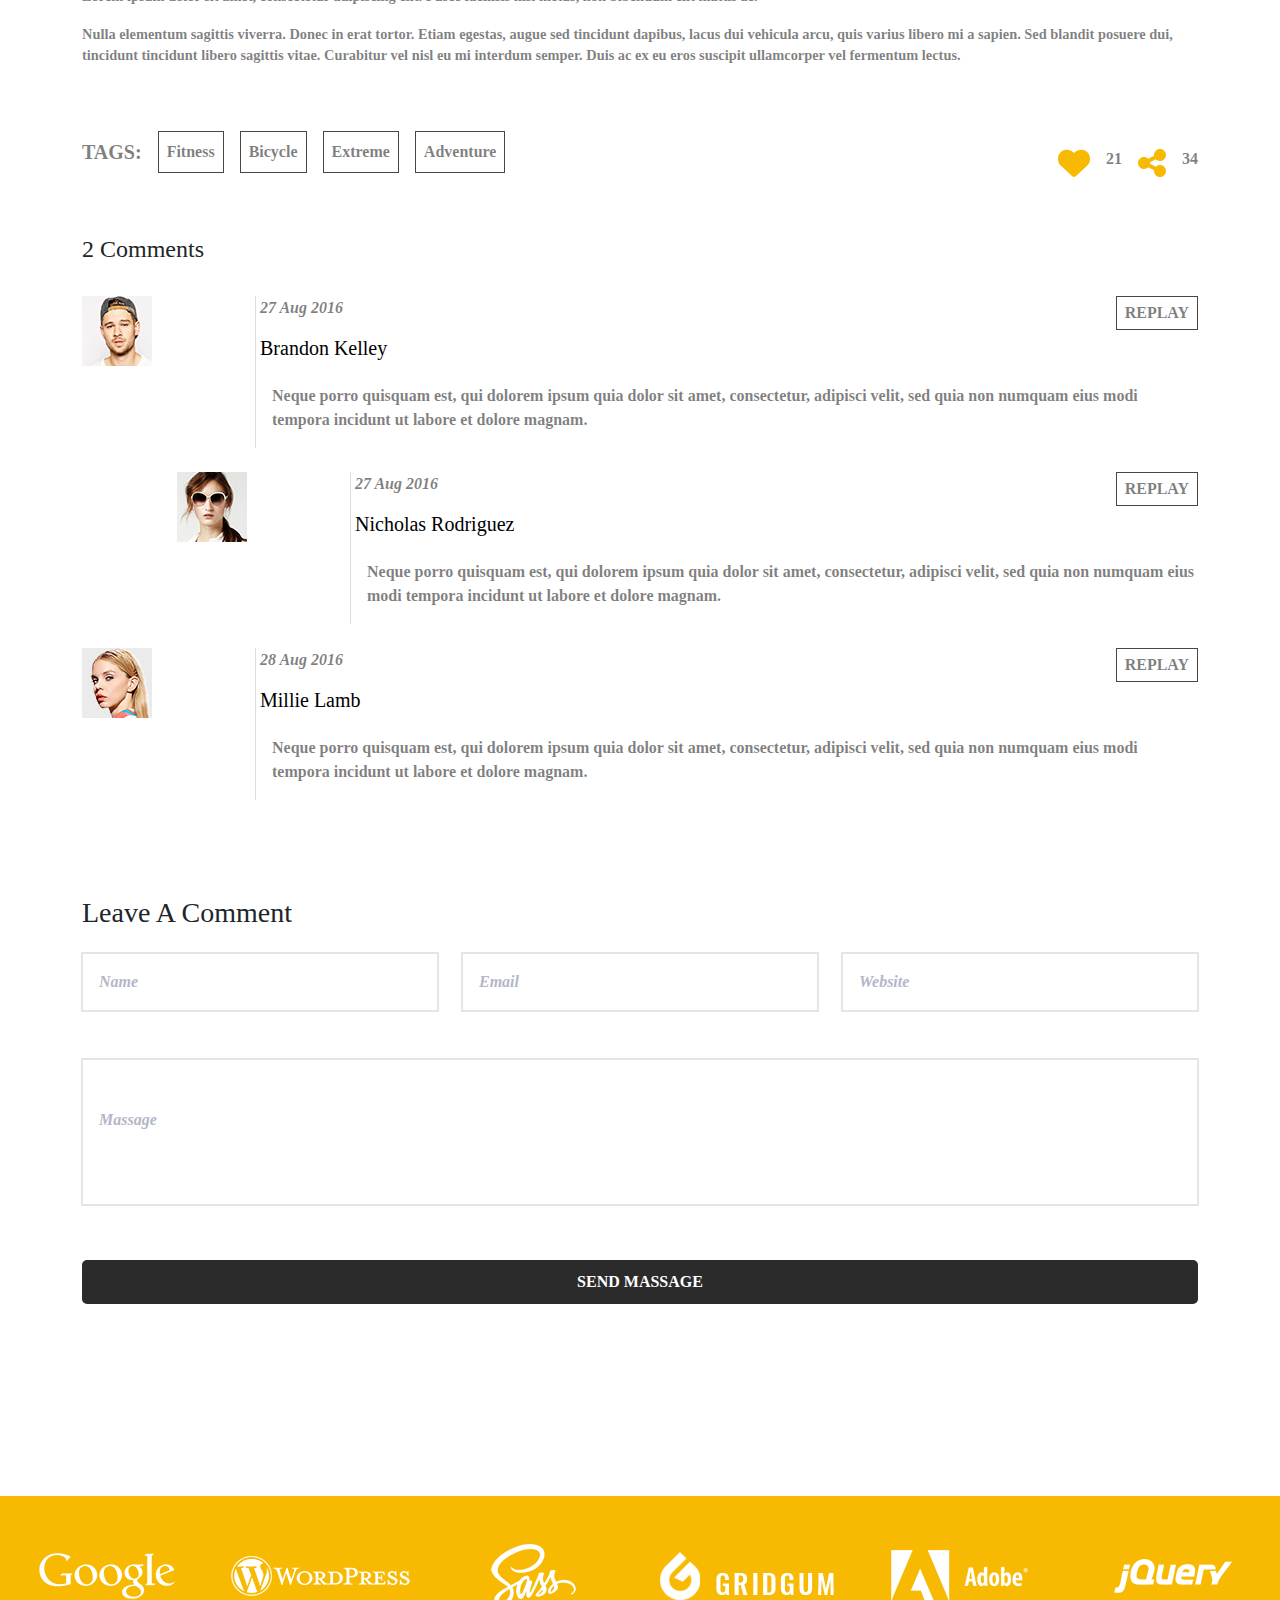
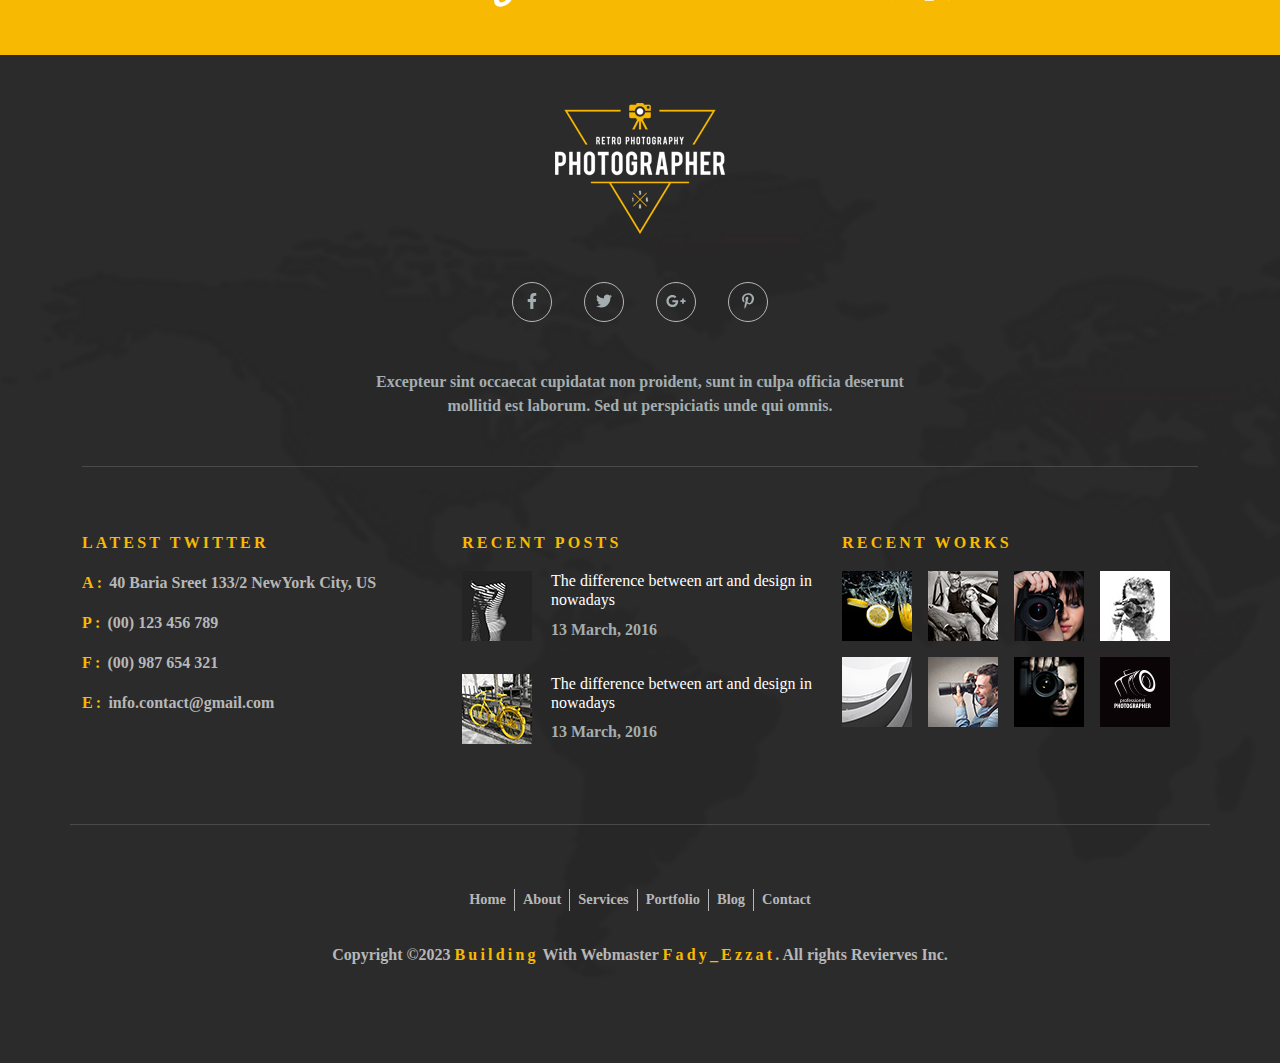
<file: portfolio3.html>
<!DOCTYPE html>
<html lang="en">

<head>
    <meta charset="UTF-8">
    <meta http-equiv="X-UA-Compatible" content="IE=edge">
    <meta name="viewport" content="width=device-width, initial-scale=1.0">
    <title>Detail</title>
    <link rel="stylesheet" href="./css/all.min.css">
    <link rel="stylesheet" href="./css/bootstrap.min.css">
    <link rel="stylesheet" href="style.css">
</head>

<body>
    <div class="connect pt-3 pb-1 d-none d-lg-block">
        <div class="container d-flex">
            <span class="me-auto">
                <a href="tel:01024834947">
                    <span class="color">P:</span>1-800-456-7890
                </a>
                <a href="mailto:fadyezzat2483@gmail.com">
                    <span class="color ms-3">E:</span>info.contact@yourdomain.com
                </a>
            </span>
            <span class="ms-auto">
                <a href="#">
                    Login
                </a>
                |
                <a href="#">
                    Register
                </a>
            </span>
            <span class="ms-4">|</span>
            <span class="ms-3">
                <ul class="list-unstyled d-flex justify-content-center align-items-center">
                    <li class="ms-3 me-3">
                        <a href="#"><i class="fa-brands fa-facebook-f brand"></i></a>
                    </li>
                    <li class=" ms-3 me-3">
                        <a href="#"><i class="fa-brands fa-twitter brand"></i></a>
                    </li>
                    <li class="ms-3 me-3">
                        <a href="#"><i class="fa-brands fa-google-plus-g brand"></i></a>
                    </li>
                    <li class="ms-3 me-3">
                        <a href="#"><i class="fa-brands fa-pinterest-p brand"></i></a>
                    </li>
                </ul>
            </span>
        </div>
    </div>
    <div class="head-link pt-5 pb-5">
        <div class="container">
            <div class="row">
                <div class="col-3 me-auto ms-lg-0 ms-3 ps-0">
                    <img src="./images/logo.png" alt="">
                </div>
                <div class="col-7 ms-auto">
                    <nav class="navbar navbar-expand-lg navbar-dark" aria-label="Twelfth navbar example">

                        <button class="navbar-toggler ms-auto" type="button" data-bs-toggle="collapse"
                            data-bs-target="#navbarsExample10" aria-controls="navbarsExample10" aria-expanded="false"
                            aria-label="Toggle navigation">
                            <i class="fa-solid fa-bars text-light"></i>
                        </button>

                        <div class="collapse navbar-collapse justify-content-md-center ms-md-auto pe-3"
                            id="navbarsExample10">
                            <ul class="navbar-nav justify-content-around w-100">
                                <li class="nav-item">
                                    <a class="nav-link" aria-current="page" href="index.html">HOME</a>
                                </li>
                                <li class="nav-item">
                                    <a class="nav-link" href="about.html">ABOUT US</a>
                                </li>
                                <li class="nav-item dropdown">
                                    <a class="nav-link dropdown-toggle" href="#" id="down" data-bs-toggle="dropdown"
                                        aria-expanded="false">PORTFOLIO</a>
                                    <ul class="dropdown-menu" aria-labelledby="down">
                                        <li><a class="dropdown-item" href="portfolio1.html">PORTFOLIO FULLWIDTH</a></li>
                                        <li><a class="dropdown-item" href="portfolio2.html">PORTFOLIO SIMPLE</a></li>
                                        <li><a class="dropdown-item active" href="#">PORTFOLIO PAGE</a></li>
                                    </ul>
                                </li>
                                <li class="nav-item dropdown">
                                    <a class="nav-link dropdown-toggle" href="#" id="down" data-bs-toggle="dropdown"
                                        aria-expanded="false">BLOG</a>
                                    <ul class="dropdown-menu" aria-labelledby="down">
                                        <li><a class="dropdown-item" href="post.html">BLOG RIGHT SIDE</a></li>
                                        <li><a class="dropdown-item" href="blog.html">BLOG LEFT SIDE</a></li>
                                    </ul>
                                </li>
                                <li class="nav-item">
                                    <a class="nav-link" href="contact.html">CONTACT</a>
                                </li>
                            </ul>
                            <div class="i">
                                <i class="fa fa-search text-white-50 ps-3 fs-5"></i>
                            </div>
                        </div>

                    </nav>
                </div>
            </div>
        </div>
    </div>
    <div class="linking pt-2 pb-5">
        <div class="container">
            <a href="index.html"><i class="fa fa-home"> </i></a> / <a href="#" class="active"> Photo Details</a>
        </div>
    </div>
    <div class="nature pt-5 pb-5">
        <div class="container">
            <div class="row">
                <div class="col-12 mb-5 text-center">
                    <div class="color mb-4">NATURE PHOTO</div>
                    <h1 style="font-size: 3.5rem;">LOREM IPSUM</h1>
                </div>
                <div class="col-12 mt-5">
                    <div class="card">
                        <div class="card-img-top">
                            <img class="img-fluid" src="./images/detail.jpg" alt="">
                        </div>
                        <div class="card-body ps-5">
                            <div class="card-title text-black-50 p-2">
                                <i class="fa fa-camera me-3"></i> Vivamus suscipit ipsum mauris, vitae lacinia nisi
                                placerat id.
                            </div>
                        </div>
                    </div>
                </div>
                <div class="col-lg-5 col-md-5 col-sm-12 mt-5">
                    <h4>Morbi finibus bibendum velit</h4>
                    <p class="text-black-50 mt-4" style="font-size: 0.9rem;">Nulla rhoncus, elit bibendum elementum
                        fermentum, lectus dolor
                        aliquet lectus, sed scelerisque
                        lectus nunc vitae leo.
                        Suspendisse egestas purus nisi, et bibendum lacus faucibus dignissim.</p>
                </div>
                <div class="col-lg-5 col-md-5 col-sm-12 mt-5 ms-auto">
                    <h4>Integer efficitur turpis a ligula</h4>
                    <p class="text-black-50 mt-4" style="font-size: 0.9rem;">Maecenas nec diam nibh. Ut in orci. Duis
                        eget est quis metus auctor. Vivamus ipsum mauris, vitae nisi placerat id.
                        Phasellus quis sagittis massa. In molestie at sem sit amet hendrerit.</p>
                </div>
                <div class="col-12">
                    <p class="text-black-50" style="font-size: 0.9rem;">Class aptent taciti sociosqu ad litora
                        torquent per conubia nostra, per inceptos himenaeos. Integer erat justo, laoreet
                        a laoreet vel, tincidunt in nibh. In finibus quis diam nec lobortis. Lorem ipsum dolor sit amet,
                        consectetur adipiscing
                        elit. Fusce facilisis nisi metus, non bibendum elit mattis ac.</p>
                </div>
                <div class="col-12">
                    <p class="text-black-50" style="font-size: 0.9rem;">Nulla elementum sagittis viverra. Donec in erat
                        tortor. Etiam egestas, augue sed tincidunt dapibus, lacus dui vehicula
                        arcu, quis varius libero mi a sapien. Sed blandit posuere dui, tincidunt tincidunt libero
                        sagittis vitae. Curabitur vel
                        nisl eu mi interdum semper. Duis ac ex eu eros suscipit ullamcorper vel fermentum lectus.</p>
                </div>
            </div>
        </div>
    </div>
    <div class="comment pb-5 mb-5">
        <div class="container">
            <div class="row">
                <div class="col-lg-8 col-md-8 ms-lg-0">
                    <div class="tages text-black-50 d-flex align-items-center">
                        <div class="tage-title fs-5 me-3 mt-lg-0 mt-3">TAGS:</div>
                        <div class="tage-btn p-2  me-3 mt-lg-0 mt-3">Fitness</div>
                        <div class="tage-btn p-2  me-3 mt-lg-0 mt-3">Bicycle</div>
                        <div class="tage-btn p-2  me-3 mt-lg-0 mt-3">Extreme</div>
                        <div class="tage-btn p-2 mt-lg-0 mt-3">Adventure</div>
                    </div>
                </div>
                <div class="col-lg-3 col-md-3 col-12 ms-auto text-black-50 mt-5 mt-lg-0 mt-md-0 mt-5">
                    <div class="interactive d-flex mt-sm-3 ms-3">
                        <div class="interactive-card d-flex align-conten-center ms-lg-auto ms-md-auto ms-0">
                            <div class=""><i class="fa fa-heart fs-2 color"></i></div>
                            <div class="ms-3">
                                <p>21</p>
                            </div>
                        </div>
                        <div class="interactive-card d-flex align-conten-center ms-3">
                            <div class=""><i class="fa fa-share-alt fs-2 color"></i></div>
                            <div class="ms-3">
                                <p>34</p>
                            </div>
                        </div>
                    </div>
                </div>
                <div class="col-12 comments mt-5">
                    <h4>2 Comments</h4>
                </div>
                <div class="comments-card mt-4">
                    <div class="container p-0 m-0">
                        <div class="row">
                            <div class="col-2 comments-img">
                                <img class="img-fluid" src="images/author1.jpg" alt="">
                            </div>
                            <div class="col-10 p-0 comments-text text-black-50">
                                <div class="container p-0 m-0">
                                    <div class="row m-0">
                                        <div class="col-6 p-0">
                                            <p><i> 27 Aug 2016</i></p>
                                            <h5 class="text-black">Brandon Kelley</h5>
                                        </div>
                                        <div class="col-6 text-end">
                                            <button class="replay text-uppercase p-2 pt-1 pb-1">replay</button>
                                        </div>
                                        <div class="col-12 mt-3">
                                            <p>Neque porro quisquam est, qui dolorem ipsum quia dolor sit amet,
                                                consectetur, adipisci velit, sed quia non numquam eius
                                                modi tempora incidunt ut labore et dolore magnam.</p>
                                        </div>
                                    </div>
                                </div>
                            </div>
                        </div>
                    </div>
                </div>
                <div class="comments-card mt-4">
                    <div class="container p-0 m-0">
                        <div class="row">
                            <div class="col-1"></div>
                            <div class="col-2 comments-img ms-auto">
                                <img class="img-fluid" src="images/author2.jpg" alt="">
                            </div>
                            <div class="col-9 p-0 ms-auto comments-text text-black-50">
                                <div class="container p-0 m-0">
                                    <div class="row m-0">
                                        <div class="col-6 p-0">
                                            <p><i> 27 Aug 2016</i></p>
                                            <h5 class="text-black">Nicholas Rodriguez</h5>
                                        </div>
                                        <div class="col-6 text-end">
                                            <button class="replay text-uppercase p-2 pt-1 pb-1">replay</button>
                                        </div>
                                        <div class="col-12 mt-3">
                                            <p>Neque porro quisquam est, qui dolorem ipsum quia dolor sit amet,
                                                consectetur, adipisci velit, sed quia non numquam eius
                                                modi tempora incidunt ut labore et dolore magnam.</p>
                                        </div>
                                    </div>
                                </div>
                            </div>
                        </div>
                    </div>
                </div>
                <div class="comments-card mt-4">
                    <div class="container p-0 m-0">
                        <div class="row">
                            <div class="col-2 comments-img">
                                <img class="img-fluid" src="images/author3.jpg" alt="">
                            </div>
                            <div class="col-10 p-0 comments-text text-black-50">
                                <div class="container p-0 m-0">
                                    <div class="row m-0">
                                        <div class="col-6 p-0">
                                            <p><i> 28 Aug 2016</i></p>
                                            <h5 class="text-black">Millie Lamb</h5>
                                        </div>
                                        <div class="col-6 text-end">
                                            <button class="replay text-uppercase p-2 pt-1 pb-1">replay</button>
                                        </div>
                                        <div class="col-12 mt-3">
                                            <p>Neque porro quisquam est, qui dolorem ipsum quia dolor sit amet,
                                                consectetur, adipisci velit, sed quia non numquam eius
                                                modi tempora incidunt ut labore et dolore magnam.</p>
                                        </div>
                                    </div>
                                </div>
                            </div>
                        </div>
                    </div>
                </div>
            </div>
        </div>
    </div>
    <div class="form pb-5">
        <form action="accept.html">
            <div class="container mb-5">
                <div class="row pb-5">
                    <div class="col-12 mb-3">
                        <h3>Leave A Comment</h3>
                    </div>
                    <div class="col-lg-4 col-12 m-auto mb-5 ">
                        <input type="text" class="w-100 p-3" required minlength="3" placeholder=Name>
                    </div>
                    <div class="col-lg-4 col-12 m-auto mb-5 ">
                        <input type="email" class="w-100 p-3" required placeholder="Email">
                    </div>
                    <div class="col-lg-4 col-12 m-auto mb-5 ">
                        <input type="text" class="w-100 p-3" required placeholder="Website">
                    </div>
                    <div class="col-12 m-auto mb-5">
                        <textarea class="w-100 ps-3 pt-5 pb-5" required placeholder="Massage"></textarea>
                    </div>
                    <div class="col-12">
                        <button type="submit" class="see p-2 w-100 text-uppercase text-white">
                            send massage
                        </button>
                    </div>
                </div>
            </div>
        </form>
    </div>
    <div class="sponsor mt-5 pt-5 pb-5">
        <div class="container-fluid ">
            <div class="row justify-content-center align-items-center">
                <div class="col-lg-2 col-md-4 col-sm-6 mb-lg-0 mb-5"><a href="#"><img class="img-fluid"
                            src="images/partner01.png" alt=""></a></div>
                <div class="col-lg-2 col-md-4 col-sm-6 mb-lg-0 mb-5"><a href="#"><img class="img-fluid"
                            src="images/partner02.png" alt=""></a></div>
                <div class="col-lg-2 col-md-4 col-sm-6 mb-lg-0 mb-5"><a href="#"><img class="img-fluid"
                            src="images/partner03.png" alt=""></a></div>
                <div class="col-lg-2 col-md-4 col-sm-6 mb-lg-0 mb-5"><a href="#"><img class="img-fluid"
                            src="images/partner04.png" alt=""></a></div>
                <div class="col-lg-2 col-md-4 col-sm-6 mb-lg-0 mb-5"><a href="#"><img class="img-fluid"
                            src="images/partner05.png" alt=""></a></div>
                <div class="col-lg-2 col-md-4 col-sm-6 mb-lg-0 mb-5"><a href="#"><img class="img-fluid"
                            src="images/partner06.png" alt=""></a></div>
            </div>
        </div>
    </div>
    <div class="footer pt-5 pb-5">
        <div class="container">
            <div class="row">
                <div class="col-12 text-center m-auto">
                    <img src="images/logo2.png" alt="">
                    <ul
                        class="ul list-unstyled d-flex justify-content-center align-items-center text-center m-auto mt-5">
                        <li class="d-flex justify-content-center align-items-center ms-3 me-3">
                            <a href="#"><i class="fa-brands fa-facebook-f brand"></i></a>
                        </li>
                        <li class="d-flex justify-content-center align-items-center ms-3 me-3">
                            <a href="#"><i class="fa-brands fa-twitter brand"></i></a>
                        </li>
                        <li class="d-flex justify-content-center align-items-center ms-3 me-3">
                            <a href="#"><i class="fa-brands fa-google-plus-g brand"></i></a>
                        </li>
                        <li class="d-flex justify-content-center align-items-center ms-3 me-3">
                            <a href="#"><i class="fa-brands fa-pinterest-p brand"></i></a>
                        </li>
                    </ul>
                    <div class="col-lg-6 .col-9  m-auto">
                        <p class="text-center m-auto mt-5 mb-5">Excepteur sint occaecat cupidatat non
                            proident, sunt in culpa officia deserunt
                            mollitid est laborum. Sed ut perspiciatis unde qui omnis.</p>
                    </div>
                    <hr>
                </div>
                <div class="col-lg-4 col-md-6 col-sm-12 m-auto mt-5 mb-5">
                    <div class="title mb-3 color">LATEST TWITTER</div>
                    <ul class="ul-help list-unstyled">
                        <li class="mb-3"><span class="color">A:</span> 40 Baria Sreet 133/2 NewYork City, US</li>
                        <li class="mb-3"><span class="color">P:</span> (00) 123 456 789</li>
                        <li class="mb-3"><span class="color">F:</span> (00) 987 654 321</li>
                        <a href="mailto:fadyezzat2483@gmail.com">
                            <li class="mb-3"><span class="color">E:</span> info.contact@gmail.com</li>
                        </a>
                    </ul>
                </div>
                <div class="col-lg-4 col-md-6 col-sm-12 m-auto mt-5 mb-5">
                    <div class="title mb-3 color">RECENT POSTS</div>
                    <div class="container-fluid p-0 m-0">
                        <div class="row p-0 m-0">
                            <a class="p-0 m-0 mb-3" href="#">
                                <div class="post-footer d-flex ">
                                    <div class="col-3 "><img class="img-fluid" src="images/recent-posts1.jpg" alt="">
                                    </div>
                                    <div class="col-9 m-0 p-0">
                                        <h6>The difference between art and design in nowadays</h6>
                                        <p>13 March, 2016</p>
                                    </div>
                                </div>
                            </a><a class="p-0 m-0 mb-3" href="#">
                                <div class="post-footer d-flex">
                                    <div class="col-3"><img class="img-fluid" src="images/recent-posts2.jpg" alt="">
                                    </div>
                                    <div class="col-9 m-0 p-0">
                                        <h6>The difference between art and design in nowadays</h6>
                                        <p>13 March, 2016</p>
                                    </div>
                                </div>
                            </a>
                        </div>
                    </div>
                </div>
                <div class="col-lg-4 col-md-6 col-sm-12 m-auto mt-5 mb-5">
                    <div class="title mb-3 color">RECENT WORKS</div>
                    <div class="d-flex recent">
                        <a class="me-3 mb-3 recent-img" href="#"><img src="./images/recent-works1.jpg" alt=""></a>
                        <a class="me-3 mb-3 recent-img" href="#"><img src="./images/recent-works2.jpg" alt=""></a>
                        <a class="me-3 mb-3 recent-img" href="#"><img src="./images/recent-works3.jpg" alt=""></a>
                        <a class="me-3 mb-3 recent-img" href="#"><img src="./images/recent-works4.jpg" alt=""></a>
                        <a class="me-3 mb-3 recent-img" href="#"><img src="./images/recent-works5.jpg" alt=""></a>
                        <a class="me-3 mb-3 recent-img" href="#"><img src="./images/recent-works6.jpg" alt=""></a>
                        <a class="me-3 mb-3 recent-img" href="#"><img src="./images/recent-works7.jpg" alt=""></a>
                        <a class="me-3 mb-3 recent-img" href="#"><img src="./images/recent-works8.jpg" alt=""></a>
                    </div>
                </div>
                <hr>
                <ul class="list-unstyled d-flex mt-5 mb-3 footer-bar justify-content-center align-items-center">
                    <a href="#">
                        <li class="pe-2 ps-2">Home</li>
                    </a><a href="#">
                        <li class="pe-2 ps-2">About</li>
                    </a><a href="#">
                        <li class="pe-2 ps-2">Services</li>
                    </a><a href="#">
                        <li class="pe-2 ps-2">Portfolio</li>
                    </a><a href="#">
                        <li class="pe-2 ps-2">Blog</li>
                    </a><a href="#">
                        <li class="pe-2 ps-2">Contact</li>
                    </a>
                </ul>
                <div class="copyright text-center mt-3 mb-5">Copyright &copy;2023 <span class="color">Building</span>
                    With
                    Webmaster <span class="color">Fady_Ezzat</span>. All rights Revierves Inc.</div>
            </div>
        </div>
    </div>
    <script src="./js/all.min.js"></script>
    <script src="./js/bootstrap.bundle.min.js"></script>
    <script src="./JQuery_Library/jquery-3.7.0.min.js"></script>
    <!-- <script src="./file_jQuery.js"></script>
            <script src="file.js"></script> -->
</body>

</html>
</file>
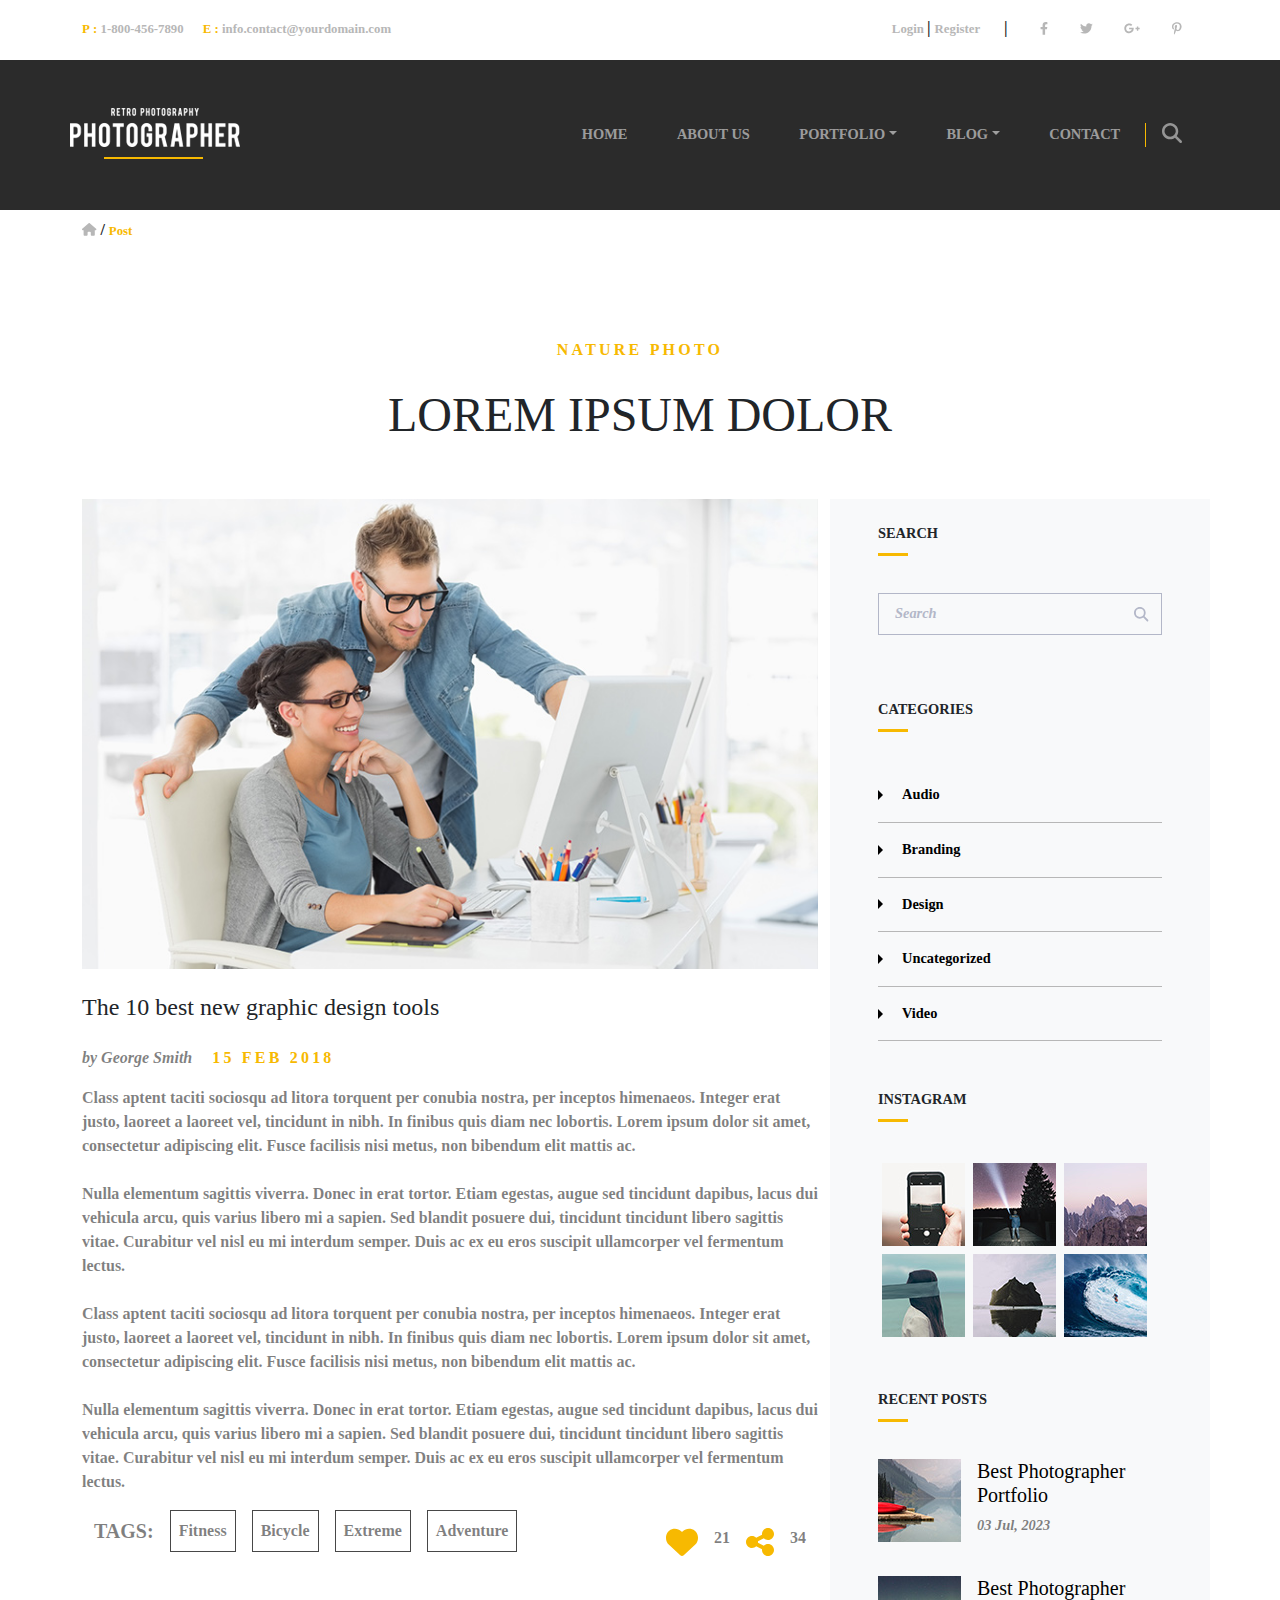
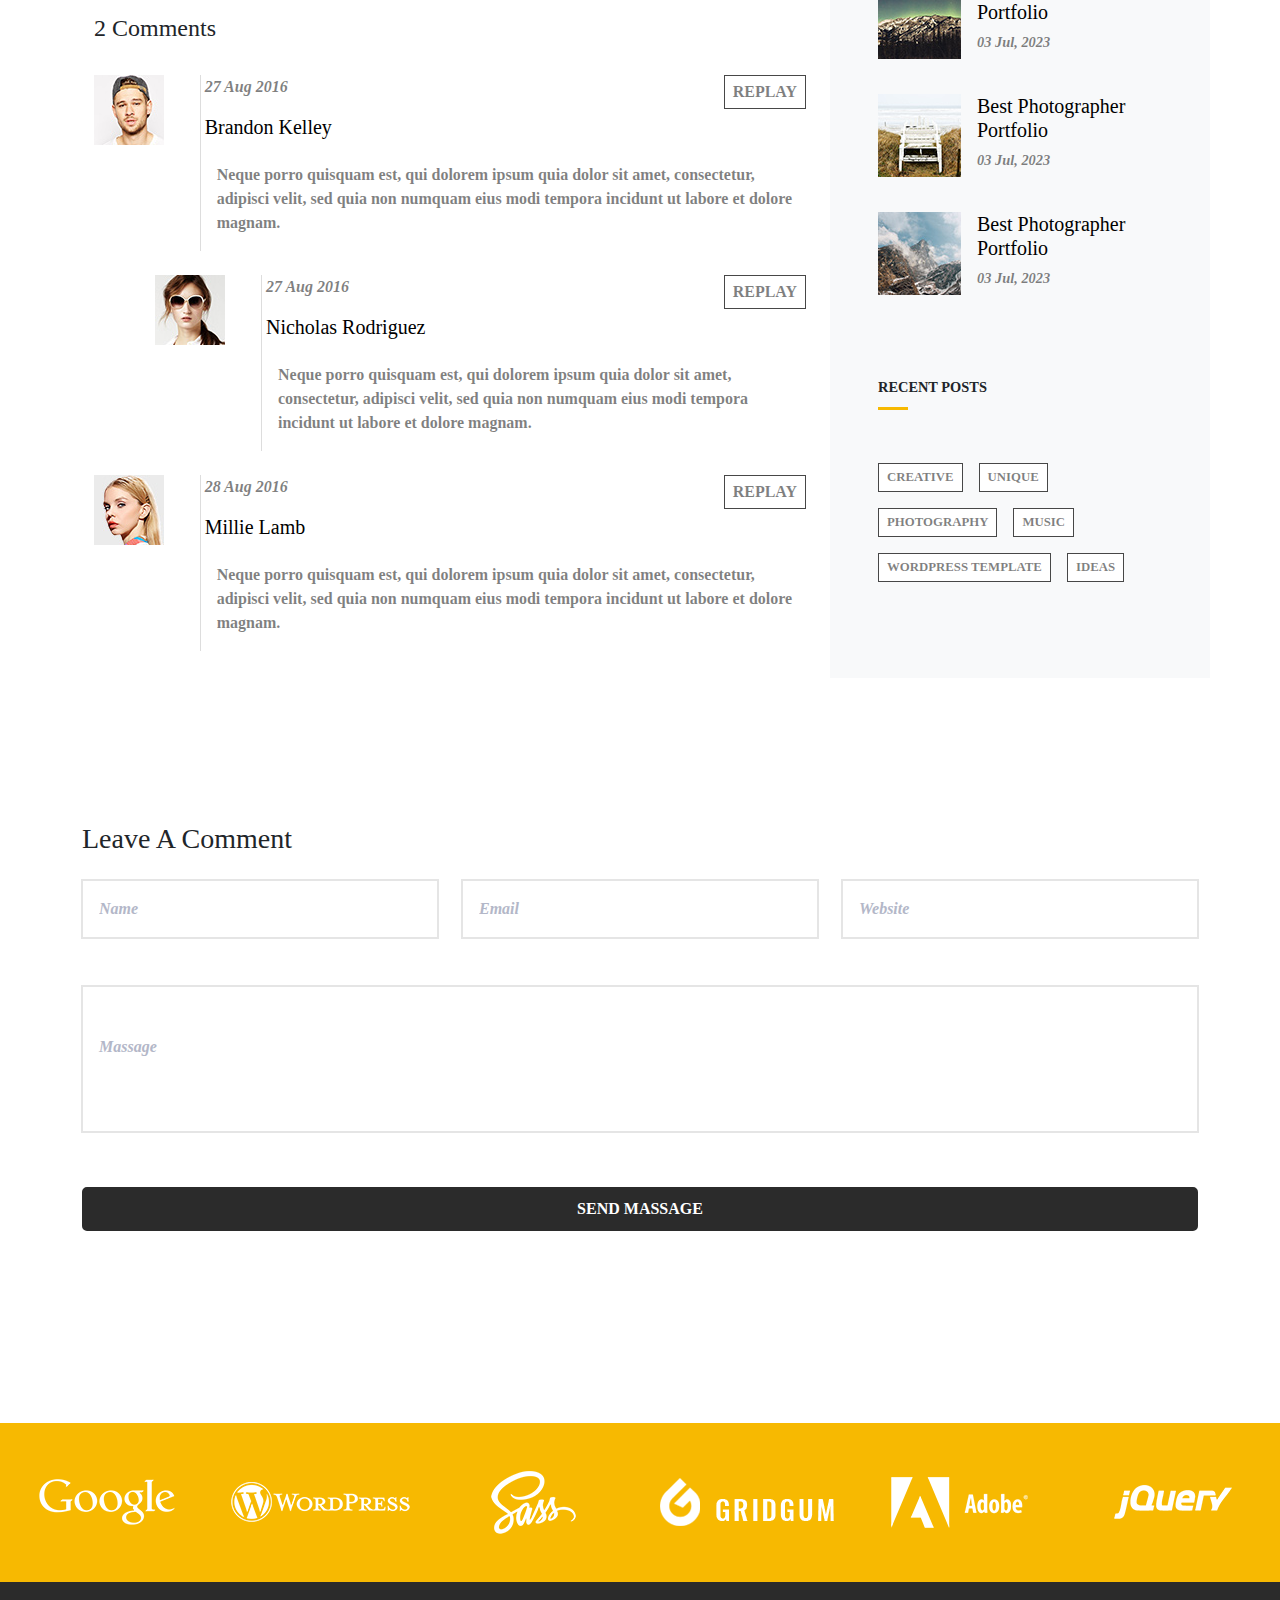
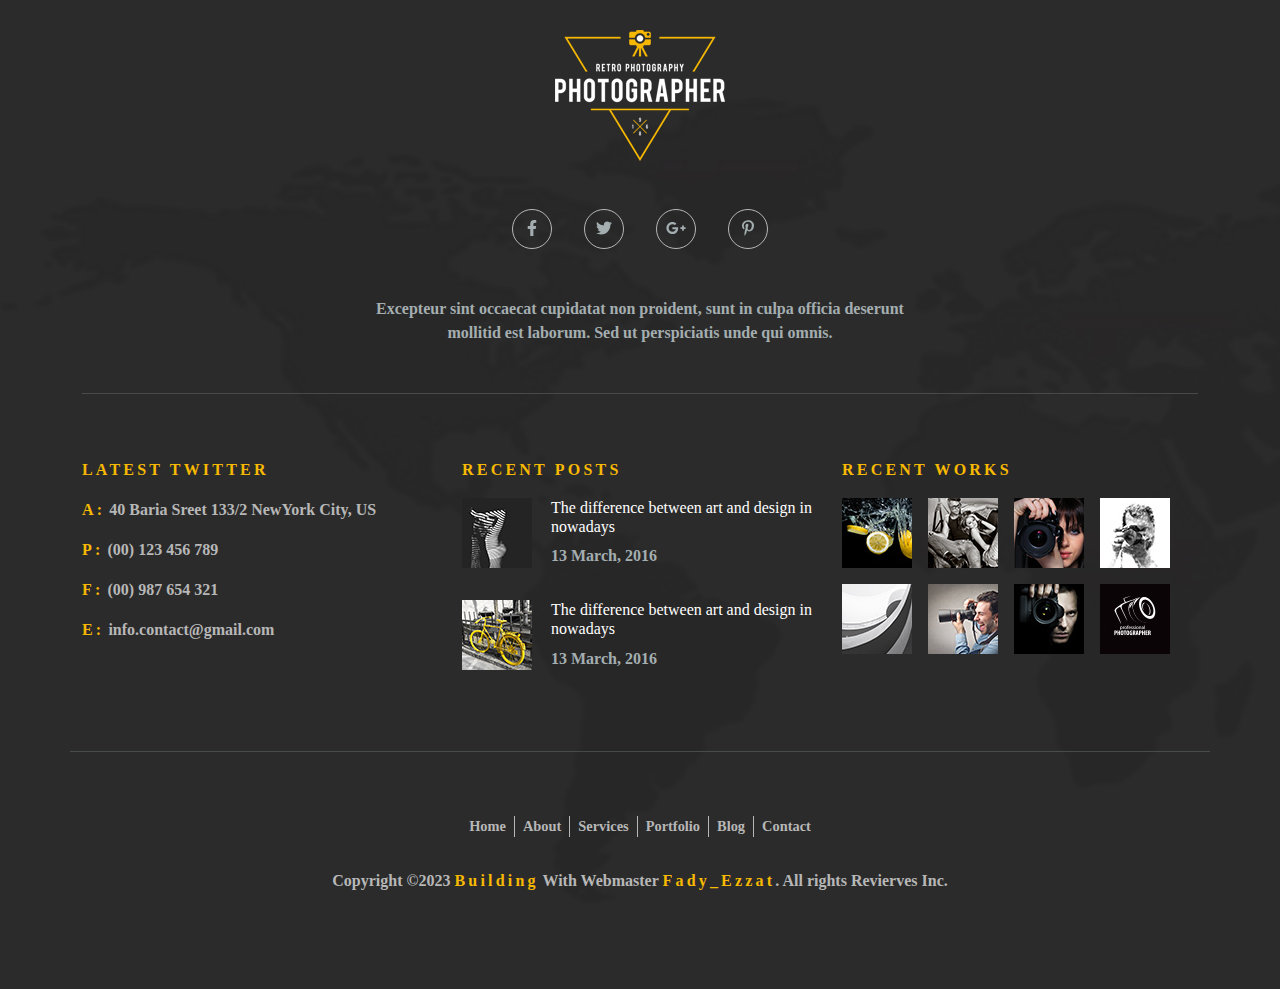
<file: post.html>
<!DOCTYPE html>
<html lang="en">

<head>
    <meta charset="UTF-8">
    <meta http-equiv="X-UA-Compatible" content="IE=edge">
    <meta name="viewport" content="width=device-width, initial-scale=1.0">
    <title>Post</title>
    <link rel="stylesheet" href="./css/all.min.css">
    <link rel="stylesheet" href="./css/bootstrap.min.css">
    <link rel="stylesheet" href="style.css">
</head>

<body>
    <div class="connect pt-3 pb-1 d-none d-lg-block">
        <div class="container d-flex">
            <span class="me-auto">
                <a href="tel:01024834947">
                    <span class="color">P:</span>1-800-456-7890
                </a>
                <a href="mailto:fadyezzat2483@gmail.com">
                    <span class="color ms-3">E:</span>info.contact@yourdomain.com
                </a>
            </span>
            <span class="ms-auto">
                <a href="#">
                    Login
                </a>
                |
                <a href="#">
                    Register
                </a>
            </span>
            <span class="ms-4">|</span>
            <span class="ms-3">
                <ul class="list-unstyled d-flex justify-content-center align-items-center">
                    <li class="ms-3 me-3">
                        <a href="#"><i class="fa-brands fa-facebook-f brand"></i></a>
                    </li>
                    <li class=" ms-3 me-3">
                        <a href="#"><i class="fa-brands fa-twitter brand"></i></a>
                    </li>
                    <li class="ms-3 me-3">
                        <a href="#"><i class="fa-brands fa-google-plus-g brand"></i></a>
                    </li>
                    <li class="ms-3 me-3">
                        <a href="#"><i class="fa-brands fa-pinterest-p brand"></i></a>
                    </li>
                </ul>
            </span>
        </div>
    </div>
    <div class="head-link pt-5 pb-5">
        <div class="container">
            <div class="row">
                <div class="col-3 me-auto ms-lg-0 ms-3 ps-0">
                    <img src="./images/logo.png" alt="">
                </div>
                <div class="col-7 ms-auto">
                    <nav class="navbar navbar-expand-lg navbar-dark" aria-label="Twelfth navbar example">

                        <button class="navbar-toggler ms-auto" type="button" data-bs-toggle="collapse"
                            data-bs-target="#navbarsExample10" aria-controls="navbarsExample10" aria-expanded="false"
                            aria-label="Toggle navigation">
                            <i class="fa-solid fa-bars text-light"></i>
                        </button>

                        <div class="collapse navbar-collapse justify-content-md-center ms-md-auto pe-3"
                            id="navbarsExample10">
                            <ul class="navbar-nav justify-content-around w-100">
                                <li class="nav-item">
                                    <a class="nav-link" aria-current="page" href="index.html">HOME</a>
                                </li>
                                <li class="nav-item">
                                    <a class="nav-link" href="about.html">ABOUT US</a>
                                </li>
                                <li class="nav-item dropdown">
                                    <a class="nav-link dropdown-toggle" href="#" id="down" data-bs-toggle="dropdown"
                                        aria-expanded="false">PORTFOLIO</a>
                                    <ul class="dropdown-menu" aria-labelledby="down">
                                        <li><a class="dropdown-item" href="portfolio1.html">PORTFOLIO FULLWIDTH</a></li>
                                        <li><a class="dropdown-item" href="portfolio2.html">PORTFOLIO SIMPLE</a></li>
                                        <li><a class="dropdown-item " href="portfolio3.html">PORTFOLIO PAGE</a>
                                        </li>
                                    </ul>
                                </li>
                                <li class="nav-item dropdown">
                                    <a class="nav-link dropdown-toggle" href="#" id="down" data-bs-toggle="dropdown"
                                        aria-expanded="false">BLOG</a>
                                    <ul class="dropdown-menu" aria-labelledby="down">
                                        <li><a class="dropdown-item active" href="#">BLOG RIGHT SIDE</a></li>
                                        <li><a class="dropdown-item" href="blog.html">BLOG LEFT SIDE</a></li>
                                    </ul>
                                </li>
                                <li class="nav-item">
                                    <a class="nav-link" href="contact.html">CONTACT</a>
                                </li>
                            </ul>
                            <div class="i">
                                <i class="fa fa-search text-white-50 ps-3 fs-5"></i>
                            </div>
                        </div>

                    </nav>
                </div>
            </div>
        </div>
    </div>
    <div class="linking pt-2 pb-5">
        <div class="container">
            <a href="index.html"><i class="fa fa-home"> </i></a> / <a href="#" class="active"> Post</a>
        </div>
    </div>
    <div class="nature pt-5 pb-5 mb-5">
        <div class="container mb-5">
            <div class="row">
                <div class="col-12 mb-5 text-center">
                    <div class="color mb-4">NATURE PHOTO</div>
                    <h1 style="font-size: 3rem;">LOREM IPSUM DOLOR</h1>
                </div>
                <div class="col-12 p-0 m-0">
                    <div class="container-fluid">
                        <div class="row">
                            <div class="col-lg-8 col-md-8 col-12">
                                <div class="col-12 post-img">
                                    <img class="img-fluid" src="images/post01.jpg" alt="">
                                </div>
                                <div class="col-12 mt-4">
                                    <h4>The 10 best new graphic design tools</h4>
                                    <p class="text-black-50 mt-4"> <i> by George Smith </i><span class="color ms-3"> 15
                                            FEB 2018</span></p>
                                </div>
                                <div class="col-12 text-black-50">
                                    <p>Class aptent taciti sociosqu ad litora torquent per conubia nostra, per inceptos
                                        himenaeos. Integer erat justo, laoreet
                                        a laoreet vel, tincidunt in nibh. In finibus quis diam nec lobortis. Lorem ipsum
                                        dolor sit amet, consectetur adipiscing
                                        elit. Fusce facilisis nisi metus, non bibendum elit mattis ac.</p>
                                    <p class="mt-4">Nulla elementum sagittis viverra. Donec in erat tortor. Etiam
                                        egestas, augue sed tincidunt dapibus, lacus dui vehicula
                                        arcu, quis varius libero mi a sapien. Sed blandit posuere dui, tincidunt
                                        tincidunt libero sagittis vitae. Curabitur vel
                                        nisl eu mi interdum semper. Duis ac ex eu eros suscipit ullamcorper vel
                                        fermentum lectus.</p>
                                    <p class="mt-4">Class aptent taciti sociosqu ad litora torquent per conubia nostra,
                                        per inceptos
                                        himenaeos. Integer erat justo, laoreet
                                        a laoreet vel, tincidunt in nibh. In finibus quis diam nec lobortis. Lorem ipsum
                                        dolor sit amet, consectetur adipiscing
                                        elit. Fusce facilisis nisi metus, non bibendum elit mattis ac.</p>
                                    <p class="mt-4">Nulla elementum sagittis viverra. Donec in erat tortor. Etiam
                                        egestas, augue sed tincidunt dapibus, lacus dui vehicula
                                        arcu, quis varius libero mi a sapien. Sed blandit posuere dui, tincidunt
                                        tincidunt libero sagittis vitae. Curabitur vel
                                        nisl eu mi interdum semper. Duis ac ex eu eros suscipit ullamcorper vel
                                        fermentum lectus.</p>
                                </div>
                                <div class="col-12">
                                    <div class="comment">
                                        <div class="container">
                                            <div class="row">
                                                <div class="col-lg-8 col-md-8 ms-lg-0">
                                                    <div class="tages text-black-50 d-flex align-items-center">
                                                        <div class="tage-title fs-5 me-3 mt-lg-0 mt-3">TAGS:</div>
                                                        <div class="tage-btn p-2  me-3 mt-lg-0 mt-3">Fitness</div>
                                                        <div class="tage-btn p-2  me-3 mt-lg-0 mt-3">Bicycle</div>
                                                        <div class="tage-btn p-2  me-3 mt-lg-0 mt-3">Extreme</div>
                                                        <div class="tage-btn p-2 mt-lg-0 mt-3">Adventure</div>
                                                    </div>
                                                </div>
                                                <div
                                                    class="col-lg-3 col-md-3 col-12 ms-auto text-black-50 mt-5 mt-lg-0 mt-md-0 mt-5">
                                                    <div class="interactive d-flex mt-sm-3 ms-3">
                                                        <div
                                                            class="interactive-card d-flex align-conten-center ms-lg-auto ms-md-auto ms-0">
                                                            <div class=""><i class="fa fa-heart fs-2 color"></i></div>
                                                            <div class="ms-3">
                                                                <p>21</p>
                                                            </div>
                                                        </div>
                                                        <div class="interactive-card d-flex align-conten-center ms-3">
                                                            <div class=""><i class="fa fa-share-alt fs-2 color"></i>
                                                            </div>
                                                            <div class="ms-3">
                                                                <p>34</p>
                                                            </div>
                                                        </div>
                                                    </div>
                                                </div>
                                                <div class="col-12 comments mt-5">
                                                    <h4>2 Comments</h4>
                                                </div>
                                                <div class="comments-card mt-4">
                                                    <div class="container p-0 m-0">
                                                        <div class="row">
                                                            <div class="col-2 comments-img">
                                                                <img class="img-fluid" src="images/author1.jpg" alt="">
                                                            </div>
                                                            <div class="col-10 p-0 comments-text text-black-50">
                                                                <div class="container p-0 m-0">
                                                                    <div class="row m-0">
                                                                        <div class="col-6 p-0">
                                                                            <p><i> 27 Aug 2016</i></p>
                                                                            <h5 class="text-black">Brandon Kelley</h5>
                                                                        </div>
                                                                        <div class="col-6 text-end">
                                                                            <button
                                                                                class="replay text-uppercase p-2 pt-1 pb-1">replay</button>
                                                                        </div>
                                                                        <div class="col-12 mt-3">
                                                                            <p>Neque porro quisquam est, qui dolorem
                                                                                ipsum quia dolor sit amet,
                                                                                consectetur, adipisci velit, sed quia
                                                                                non numquam eius
                                                                                modi tempora incidunt ut labore et
                                                                                dolore magnam.</p>
                                                                        </div>
                                                                    </div>
                                                                </div>
                                                            </div>
                                                        </div>
                                                    </div>
                                                </div>
                                                <div class="comments-card mt-4">
                                                    <div class="container p-0 m-0">
                                                        <div class="row">
                                                            <div class="col-1"></div>
                                                            <div class="col-2 comments-img ms-auto">
                                                                <img class="img-fluid" src="images/author2.jpg" alt="">
                                                            </div>
                                                            <div class="col-9 p-0 ms-auto comments-text text-black-50">
                                                                <div class="container p-0 m-0">
                                                                    <div class="row m-0">
                                                                        <div class="col-6 p-0">
                                                                            <p><i> 27 Aug 2016</i></p>
                                                                            <h5 class="text-black">Nicholas Rodriguez
                                                                            </h5>
                                                                        </div>
                                                                        <div class="col-6 text-end">
                                                                            <button
                                                                                class="replay text-uppercase p-2 pt-1 pb-1">replay</button>
                                                                        </div>
                                                                        <div class="col-12 mt-3">
                                                                            <p>Neque porro quisquam est, qui dolorem
                                                                                ipsum quia dolor sit amet,
                                                                                consectetur, adipisci velit, sed quia
                                                                                non numquam eius
                                                                                modi tempora incidunt ut labore et
                                                                                dolore magnam.</p>
                                                                        </div>
                                                                    </div>
                                                                </div>
                                                            </div>
                                                        </div>
                                                    </div>
                                                </div>
                                                <div class="comments-card mt-4">
                                                    <div class="container p-0 m-0">
                                                        <div class="row">
                                                            <div class="col-2 comments-img">
                                                                <img class="img-fluid" src="images/author3.jpg" alt="">
                                                            </div>
                                                            <div class="col-10 p-0 comments-text text-black-50">
                                                                <div class="container p-0 m-0">
                                                                    <div class="row m-0">
                                                                        <div class="col-6 p-0">
                                                                            <p><i> 28 Aug 2016</i></p>
                                                                            <h5 class="text-black">Millie Lamb</h5>
                                                                        </div>
                                                                        <div class="col-6 text-end">
                                                                            <button
                                                                                class="replay text-uppercase p-2 pt-1 pb-1">replay</button>
                                                                        </div>
                                                                        <div class="col-12 mt-3">
                                                                            <p>Neque porro quisquam est, qui dolorem
                                                                                ipsum quia dolor sit amet,
                                                                                consectetur, adipisci velit, sed quia
                                                                                non numquam eius
                                                                                modi tempora incidunt ut labore et
                                                                                dolore magnam.</p>
                                                                        </div>
                                                                    </div>
                                                                </div>
                                                            </div>
                                                        </div>
                                                    </div>
                                                </div>
                                            </div>
                                        </div>
                                    </div>
                                </div>
                            </div>
                            <div class="col-lg-4 col-md-4 col-12 bg-light p-5 pt-4" style="font-size: 0.9rem;">
                                <div class="bar-card mb-5 pb-3">
                                    <div class="bar-item mb-5">SEARCH</div>
                                    <form class="form" action="#">
                                        <input class="p-3 bg-light" type="search" placeholder="Search" required>
                                        <button class="bg-light d-flex justify-content-center align-items-center"
                                            type="submit"><i class="fa fa-search ii"></i></button>
                                    </form>
                                </div>
                                <div class="bar-card mb-5">
                                    <div class="bar-item mb-5">CATEGORIES</div>
                                    <a class="text-black" href="#">
                                        <div class="bar-items w-100 p-3 ps-4 position-relative">Audio</div>
                                    </a><a class="text-black" href="#">
                                        <div class="bar-items w-100 p-3 ps-4 position-relative">Branding</div>
                                    </a><a class="text-black" href="#">
                                        <div class="bar-items w-100 p-3 ps-4 position-relative">Design</div>
                                    </a><a class="text-black" href="#">
                                        <div class="bar-items w-100 p-3 ps-4 position-relative">Uncategorized</div>
                                    </a><a class="text-black" href="#">
                                        <div class="bar-items w-100 p-3 ps-4 position-relative">Video</div>
                                    </a>
                                </div>
                                <div class="bar-card mb-5">
                                    <div class="bar-item mb-5">INSTAGRAM</div>
                                    <div class="bar-img d-flex">
                                        <a class="bar-imgs position-relative m-1" href="#">
                                            <img src="images/works01.jpg" alt="">
                                            <div class="bar-imgs-hover w-100 h-100 position-absolute"></div>
                                        </a>
                                        <a class="bar-imgs position-relative m-1" href="#">
                                            <img src="images/works02.jpg" alt="">
                                            <div class="bar-imgs-hover w-100 h-100 position-absolute"></div>
                                        </a><a class="bar-imgs position-relative m-1" href="#">
                                            <img src="images/works03.jpg" alt="">
                                            <div class="bar-imgs-hover w-100 h-100 position-absolute"></div>
                                        </a><a class="bar-imgs position-relative m-1" href="#">
                                            <img src="images/works04.jpg" alt="">
                                            <div class="bar-imgs-hover w-100 h-100 position-absolute"></div>
                                        </a><a class="bar-imgs position-relative m-1" href="#">
                                            <img src="images/works05.jpg" alt="">
                                            <div class="bar-imgs-hover w-100 h-100 position-absolute"></div>
                                        </a><a class="bar-imgs position-relative m-1" href="#">
                                            <img src="images/works06.jpg" alt="">
                                            <div class="bar-imgs-hover w-100 h-100 position-absolute"></div>
                                        </a>
                                    </div>
                                </div>
                                <div class="bar-card mb-5">
                                    <div class="bar-item mb-5">RECENT POSTS</div>
                                    <a class="news mb-4" href="#">
                                        <div class="d-flex">
                                            <div class="me-3">
                                                <img src="images/news01.jpg" alt="">
                                            </div>
                                            <div class="text-black mb-4">
                                                <h5>Best Photographer Portfolio</h5>
                                                <p class="text-black-50"> <i> 03 Jul, 2023</i></p>
                                            </div>
                                        </div>
                                    </a><a class="news mb-4" href="#">
                                        <div class="d-flex">
                                            <div class="me-3">
                                                <img src="images/news02.jpg" alt="">
                                            </div>
                                            <div class="text-black mb-4">
                                                <h5>Best Photographer Portfolio</h5>
                                                <p class="text-black-50"> <i> 03 Jul, 2023</i></p>
                                            </div>
                                        </div>
                                    </a><a class="news mb-4" href="#">
                                        <div class="d-flex">
                                            <div class="me-3">
                                                <img src="images/news03.jpg" alt="">
                                            </div>
                                            <div class="text-black mb-4">
                                                <h5>Best Photographer Portfolio</h5>
                                                <p class="text-black-50"> <i> 03 Jul, 2023</i></p>
                                            </div>
                                        </div>
                                    </a><a class="news mb-4" href="#">
                                        <div class="d-flex">
                                            <div class="me-3">
                                                <img src="images/news04.jpg" alt="">
                                            </div>
                                            <div class="text-black mb-4">
                                                <h5>Best Photographer Portfolio</h5>
                                                <p class="text-black-50"> <i> 03 Jul, 2023</i></p>
                                            </div>
                                        </div>
                                    </a>
                                </div>
                                <div class="bar-card mb-5">
                                    <div class="bar-item mb-5">RECENT POSTS</div>
                                    <div class="bar-tages d-flex align-items-center">
                                        <a class="bar-tage-btn p-2 pt-1 pb-1 me-3 mt-3" style="font-size: 0.8rem;"
                                            href="#">
                                            CREATIVE
                                        </a><a class="bar-tage-btn p-2 pt-1 pb-1 me-3 mt-3" style="font-size: 0.8rem;"
                                            href="#">
                                            UNIQUE
                                        </a><a class="bar-tage-btn p-2 pt-1 pb-1 me-3 mt-3" style="font-size: 0.8rem;"
                                            href="#">
                                            PHOTOGRAPHY
                                        </a><a class="bar-tage-btn p-2 pt-1 pb-1 me-3 mt-3" style="font-size: 0.8rem;"
                                            href="#">
                                            MUSIC
                                        </a><a class="bar-tage-btn p-2 pt-1 pb-1 me-3 mt-3" style="font-size: 0.8rem;"
                                            href="#">
                                            WORDPRESS TEMPLATE
                                        </a><a class="bar-tage-btn p-2 pt-1 pb-1 me-3 mt-3" style="font-size: 0.8rem;"
                                            href="#">
                                            IDEAS
                                        </a>
                                    </div>
                                </div>
                            </div>
                        </div>
                    </div>
                </div>
            </div>
        </div>
    </div>
    <div class="form pb-5">
        <form action="accept.html">
            <div class="container mb-5">
                <div class="row pb-5">
                    <div class="col-12 mb-3">
                        <h3>Leave A Comment</h3>
                    </div>
                    <div class="col-lg-4 col-12 m-auto mb-5 ">
                        <input type="text" class="w-100 p-3" required minlength="3" placeholder=Name>
                    </div>
                    <div class="col-lg-4 col-12 m-auto mb-5 ">
                        <input type="email" class="w-100 p-3" required placeholder="Email">
                    </div>
                    <div class="col-lg-4 col-12 m-auto mb-5 ">
                        <input type="text" class="w-100 p-3" required placeholder="Website">
                    </div>
                    <div class="col-12 m-auto mb-5">
                        <textarea class="w-100 ps-3 pt-5 pb-5" required placeholder="Massage"></textarea>
                    </div>
                    <div class="col-12">
                        <button type="submit" class="see p-2 w-100 text-uppercase text-white">
                            send massage
                        </button>
                    </div>
                </div>
            </div>
        </form>
    </div>
    <div class="sponsor mt-5 pt-5 pb-5">
        <div class="container-fluid ">
            <div class="row justify-content-center align-items-center">
                <div class="col-lg-2 col-md-4 col-sm-6 mb-lg-0 mb-5"><a href="#"><img class="img-fluid"
                            src="images/partner01.png" alt=""></a></div>
                <div class="col-lg-2 col-md-4 col-sm-6 mb-lg-0 mb-5"><a href="#"><img class="img-fluid"
                            src="images/partner02.png" alt=""></a></div>
                <div class="col-lg-2 col-md-4 col-sm-6 mb-lg-0 mb-5"><a href="#"><img class="img-fluid"
                            src="images/partner03.png" alt=""></a></div>
                <div class="col-lg-2 col-md-4 col-sm-6 mb-lg-0 mb-5"><a href="#"><img class="img-fluid"
                            src="images/partner04.png" alt=""></a></div>
                <div class="col-lg-2 col-md-4 col-sm-6 mb-lg-0 mb-5"><a href="#"><img class="img-fluid"
                            src="images/partner05.png" alt=""></a></div>
                <div class="col-lg-2 col-md-4 col-sm-6 mb-lg-0 mb-5"><a href="#"><img class="img-fluid"
                            src="images/partner06.png" alt=""></a></div>
            </div>
        </div>
    </div>
    <div class="footer pt-5 pb-5">
        <div class="container">
            <div class="row">
                <div class="col-12 text-center m-auto">
                    <img src="images/logo2.png" alt="">
                    <ul
                        class="ul list-unstyled d-flex justify-content-center align-items-center text-center m-auto mt-5">
                        <li class="d-flex justify-content-center align-items-center ms-3 me-3">
                            <a href="#"><i class="fa-brands fa-facebook-f brand"></i></a>
                        </li>
                        <li class="d-flex justify-content-center align-items-center ms-3 me-3">
                            <a href="#"><i class="fa-brands fa-twitter brand"></i></a>
                        </li>
                        <li class="d-flex justify-content-center align-items-center ms-3 me-3">
                            <a href="#"><i class="fa-brands fa-google-plus-g brand"></i></a>
                        </li>
                        <li class="d-flex justify-content-center align-items-center ms-3 me-3">
                            <a href="#"><i class="fa-brands fa-pinterest-p brand"></i></a>
                        </li>
                    </ul>
                    <div class="col-lg-6 .col-9  m-auto">
                        <p class="text-center m-auto mt-5 mb-5">Excepteur sint occaecat cupidatat non
                            proident, sunt in culpa officia deserunt
                            mollitid est laborum. Sed ut perspiciatis unde qui omnis.</p>
                    </div>
                    <hr>
                </div>
                <div class="col-lg-4 col-md-6 col-sm-12 m-auto mt-5 mb-5">
                    <div class="title mb-3 color">LATEST TWITTER</div>
                    <ul class="ul-help list-unstyled">
                        <li class="mb-3"><span class="color">A:</span> 40 Baria Sreet 133/2 NewYork City, US</li>
                        <li class="mb-3"><span class="color">P:</span> (00) 123 456 789</li>
                        <li class="mb-3"><span class="color">F:</span> (00) 987 654 321</li>
                        <a href="mailto:fadyezzat2483@gmail.com">
                            <li class="mb-3"><span class="color">E:</span> info.contact@gmail.com</li>
                        </a>
                    </ul>
                </div>
                <div class="col-lg-4 col-md-6 col-sm-12 m-auto mt-5 mb-5">
                    <div class="title mb-3 color">RECENT POSTS</div>
                    <div class="container-fluid p-0 m-0">
                        <div class="row p-0 m-0">
                            <a class="p-0 m-0 mb-3" href="#">
                                <div class="post-footer d-flex ">
                                    <div class="col-3 "><img class="img-fluid" src="images/recent-posts1.jpg" alt="">
                                    </div>
                                    <div class="col-9 m-0 p-0">
                                        <h6>The difference between art and design in nowadays</h6>
                                        <p>13 March, 2016</p>
                                    </div>
                                </div>
                            </a><a class="p-0 m-0 mb-3" href="#">
                                <div class="post-footer d-flex">
                                    <div class="col-3"><img class="img-fluid" src="images/recent-posts2.jpg" alt="">
                                    </div>
                                    <div class="col-9 m-0 p-0">
                                        <h6>The difference between art and design in nowadays</h6>
                                        <p>13 March, 2016</p>
                                    </div>
                                </div>
                            </a>
                        </div>
                    </div>
                </div>
                <div class="col-lg-4 col-md-6 col-sm-12 m-auto mt-5 mb-5">
                    <div class="title mb-3 color">RECENT WORKS</div>
                    <div class="d-flex recent">
                        <a class="me-3 mb-3 recent-img" href="#"><img src="./images/recent-works1.jpg" alt=""></a>
                        <a class="me-3 mb-3 recent-img" href="#"><img src="./images/recent-works2.jpg" alt=""></a>
                        <a class="me-3 mb-3 recent-img" href="#"><img src="./images/recent-works3.jpg" alt=""></a>
                        <a class="me-3 mb-3 recent-img" href="#"><img src="./images/recent-works4.jpg" alt=""></a>
                        <a class="me-3 mb-3 recent-img" href="#"><img src="./images/recent-works5.jpg" alt=""></a>
                        <a class="me-3 mb-3 recent-img" href="#"><img src="./images/recent-works6.jpg" alt=""></a>
                        <a class="me-3 mb-3 recent-img" href="#"><img src="./images/recent-works7.jpg" alt=""></a>
                        <a class="me-3 mb-3 recent-img" href="#"><img src="./images/recent-works8.jpg" alt=""></a>
                    </div>
                </div>
                <hr>
                <ul class="list-unstyled d-flex mt-5 mb-3 footer-bar justify-content-center align-items-center">
                    <a href="#">
                        <li class="pe-2 ps-2">Home</li>
                    </a><a href="#">
                        <li class="pe-2 ps-2">About</li>
                    </a><a href="#">
                        <li class="pe-2 ps-2">Services</li>
                    </a><a href="#">
                        <li class="pe-2 ps-2">Portfolio</li>
                    </a><a href="#">
                        <li class="pe-2 ps-2">Blog</li>
                    </a><a href="#">
                        <li class="pe-2 ps-2">Contact</li>
                    </a>
                </ul>
                <div class="copyright text-center mt-3 mb-5">Copyright &copy;2023 <span class="color">Building</span>
                    With
                    Webmaster <span class="color">Fady_Ezzat</span>. All rights Revierves Inc.</div>
            </div>
        </div>
    </div>

    <script src="./js/all.min.js"></script>
    <script src="./js/bootstrap.bundle.min.js"></script>
    <script src="./JQuery_Library/jquery-3.7.0.min.js"></script>
</body>

</html>
</file>
<file: style.css>
* {
    scroll-behavior: smooth;
    transition: 0.5s;
    font-family: serif;
    font-weight: 900;
}

:root {
    --orange-color: #f7b901;
}

.color,
.bar-items:hover {
    color: var(--orange-color);
    letter-spacing: 0.2rem;
}

.colorc {
    color: var(--orange-color);
}

a {
    text-decoration: none;
}

.image {
    height: 100vh;
    width: 100%;
    background-color: #000;
}

.image img {
    z-index: 1;
    position: absolute;
    height: 100%;
    width: 100%;
    opacity: 0;
}

.image img.active {
    z-index: 2;
    opacity: 1;
}

.header,
.heading {
    height: 100vh;
    width: 100%;
    z-index: 2;
    overflow: hidden;
}

.navbar-nav .nav-item {
    font-size: 0.9rem;
}

.navbar-nav .nav-item .active {
    color: var(--orange-color);
}

.navbar-nav *:hover {
    color: var(--orange-color);
}

.collapse .i {
    border-left: 1px solid var(--orange-color);
}

.navbar-nav .dropdown-menu {
    border-radius: 0;
    padding-top: 10px;
    border-top: 3px solid var(--orange-color);
}

.main-header {
    text-align: end;
    color: #fff;
}

.space {
    color: var(--orange-color);
    letter-spacing: 0.8rem;
    font-size: .8rem;
}

.main-header h2 {
    font-size: 3.8rem;
    font-weight: bolder;
}

@media (max-width: 995px) {
    .main-header h2 {
        font-size: 2rem;
    }

    .main-header p {
        font-size: 0.9rem;
    }
}

.changed-header {
    display: none;
    opacity: 0;
}

.changed-header.active {
    display: block;
    opacity: 1;
}

.changed-header p {
    color: var(--orange-color);
    font-style: italic;
    padding-top: 10px;
}

.see {
    background-color: var(--orange-color);
    border: 2px solid var(--orange-color);
    border-radius: 5px;
    color: #000;
    cursor: pointer;
    width: 170px;
    text-align: center;
    padding: 5px 10px;
}

.see:hover {
    background-color: #0000;
    color: #fff;
}

.slides {
    font-size: 1.2rem;
    color: #777;
    height: 20px;
    line-height: 20px;
    margin-top: 100px;
}

@media (max-width: 995px) {
    .slides {
        margin-top: 10px;
    }
}

[src="./images/mouse.png"] {
    position: absolute;
    left: 50%;
    transform: translateX(-50%);
    top: 90%;
    animation: toptobottom 2s infinite linear;
    cursor: pointer;
}

@keyframes toptobottom {
    from {
        transform: translateY(-20px);
    }

    to {
        transform: translateY(0px);
    }
}

.slides .num::before {
    content: "";
    width: 70px;
    height: 1px;
    background-color: #fff;
    position: absolute;
    transform: translate(-90px, 10px);
}

.numnum.active {
    color: var(--orange-color);
    font-size: 1.8rem;
}

.changeSlide div {
    cursor: pointer;
}

.prev {
    border-right: 1px solid #777;
}

.follow {
    height: 100vh;
}

.follow .title {
    position: absolute;
    left: -65px;
    top: 15%;
    transform: rotate(-90deg);
}

.follow .title::before {
    content: "";
    width: 100px;
    height: 1px;
    background-color: #777;
    position: absolute;
    left: -150px;
    top: 20%;
}

.brands {
    bottom: 10%;
    left: 15px;
    position: absolute;
}

.hello h1,
.contact h1 {
    font-size: 3rem;
}

.services {
    background-image: url(./images/parallax1.jpg);
    background-size: cover;
}

.services .fig {
    color: var(--orange-color);
    border: 2px solid var(--orange-color);
    border-radius: 50%;
    height: 50px;
    width: 50px;
}

.services p {
    font-weight: normal;
}

.services .prop-summary {
    width: 80%;
}

.skills .cam {
    background-color: #eee;
}

.rate .rated {
    position: relative;
    height: 8px;
    background-color: #eee;
}

.rate .rated-line {
    position: absolute;
    background-color: var(--orange-color);
}

.rate span {
    position: absolute;
    color: #fff;
    padding: 2px 5px;
    background-color: var(--orange-color);
    transform: translate(-68%, -48px);
}

.rate span::before {
    content: "";
    border: 5px solid;
    border-color: var(--orange-color) #0000 #0000 #0000;
    position: absolute;
    top: 100%;
    left: 50%;
    transform: translateX(-50%);
}

.rate .rated-line::after {
    content: "";
    width: 15px;
    height: 15px;
    border-radius: 50%;
    background-color: var(--orange-color);
    position: absolute;
    right: -1px;
    top: -4px;
}

.rate .rated-line::before {
    content: "";
    width: 30px;
    height: 30px;
    border-radius: 50%;
    background-color: #00000013;
    position: absolute;
    right: -9px;
    top: -11px;
}

.portfolio-bar {
    background-color: var(--orange-color);
}

.portfolio-bar h1 {
    font-size: 3rem;
    color: #000;
}

.portfolio-bar .p {
    letter-spacing: 5px;
}

.portfolio-bar ul li.active,
.portfolio-bar ul li:hover {
    color: #fff;
    cursor: pointer;
}

.portfolio-main {
    background-color: #000;
}

.portfolio-main img {
    filter: grayscale(1);
}

.portfolio-main img:hover {
    filter: grayscale(0);
}

.portfolio-show:not(.portfolio-show.active) {
    display: none;
}

.contact h6 {
    letter-spacing: 1px;
}

.contact .img::before {
    content: "";
    width: 100px;
    height: 1px;
    background-color: #474747;
    position: absolute;
    transform: translate(-120px, 15px);
}

.contact .img::after {
    content: "";
    width: 100px;
    height: 1px;
    background-color: #474747;
    position: absolute;
    transform: translate(15px, 15px);
}

.sponsor {
    background-color: var(--orange-color);
}

.sponsor .row div {
    display: flex;
    flex-flow: row;
    justify-content: center;
    align-items: center;
}

.sponsor .row div img {
    filter: invert(1);
}

.sponsor .row div img:hover {
    filter: invert(0);
}

.footer {
    background-image: url(./images/map.jpg);
    background-size: cover;
}

.footer .ul li {
    width: 40px;
    height: 40px;
    border: 1px solid #b7b7b7;
    border-radius: 50%;
}

.footer .brand,
.footer p,
.footer hr {
    color: #a4aeb0;
    transition: 0.2s;
}

.footer .ul li:hover .brand {
    color: var(--orange-color);
}

.footer .ul li:hover {
    border-color: var(--orange-color);
}

.footer .ul-help li,
.footer .ul-help a,
.footer .copyright {
    color: #b7b7b7;
}

.footer .post-footer h6,
.footer .post-footer:hover p {
    color: #fff;
}

.footer .post-footer:hover h6,
.footer .footer-bar a:hover {
    color: var(--orange-color);
}

.footer .recent {
    flex-flow: row wrap;
}

.footer .recent img:hover {
    transform: scale(1.05);
}

.footer-bar {
    flex-flow: row wrap;
}

.footer .footer-bar a {
    border-right: 1px solid #b7b7b7;
    color: #b7b7b7;
    font-size: 0.9rem;
    transition: 0;
}

.footer .footer-bar a:last-child {
    border-right: none;
}

/* Links */
.head-link {
    background-color: #2b2b2b;
}

.linking a,
.connect a {
    font-size: 0.8rem;
    color: #b7b7b7;
}

.linking a:hover,
.connect a:hover,
.linking a.active {
    color: var(--orange-color);
}

.carding:not(.carding:hover) {
    background-color: #f4f4f4;
    transition: .4s;
}

.carding:hover {
    box-shadow: 0px 0px 20px rgba(0, 0, 0, 0.15);
}

.teem .img {
    width: 270px;
    height: 270px;
}

.teem .img img {
    z-index: 1;
}

.teem .img .img-hover {
    background-color: #f7ba01b7;
    z-index: 2;
    width: 100%;
    height: 100%;
    display: none;
}

/* .teem .img:hover .img-hover {
    display: block;
    opacity: 1;
} */

.form input,
.form textarea {
    color: #b3b7c8;
    border: 1px solid #e5e5e5;
    resize: none;
    outline: 1px solid #e5e5e5;
}

.form ::placeholder,
.ii {
    color: #b3b7c8;
    font-style: italic;
}

.form .see {
    width: auto;
    background-color: #2b2b2b;
    border-color: #2b2b2b;
}

.form .see:hover {
    background-color: var(--orange-color);
}

.portfolio1-bar ul li.active,
.portfolio1-bar ul li:hover {
    color: var(--orange-color);
    cursor: pointer;
}

.portfolio1-show:not(.portfolio1-show.active) {
    display: none;
}

.portfolio1-main .see {
    width: 220px;
    color: #fff;
}

.portfolio1-main .see:hover {
    color: #000;
}

.portfolio1-main .img img {
    width: 100%;
    height: 100%;
}

.portfolio1-main .img .caption {
    z-index: 2;
    background-color: #f7ba01cc;
    opacity: 0;
    top: 0;
    font-size: 0.8rem;
}

.portfolio1-main .caption-content {
    flex-flow: column;
    border: 7px solid #fff;
    width: 90%;
    height: 90%;
}

.portfolio1-main .img:hover .caption-content {
    animation: decrease 1s 0.3s;
}

@keyframes decrease {
    from {
        width: 100%;
        height: 100%;
    }

    to {
        width: 90%;
        height: 90%;
    }
}

.portfolio1-main .img:hover .caption {
    opacity: 1;
}

.portfolio1-main .img .caption-content div {
    border: 1px solid #000;
    max-width: 150px;
    width: 100%;
    cursor: pointer;
}

.card {
    box-shadow: 0 10px 5px 0px rgb(211, 211, 211);
}

.comment .tages {
    flex-flow: wrap row;
}

.comment .tages .tage-btn,
.replay,
.bar-tage-btn {
    border: 1px solid #474747;
    background-color: #fff;
    color: rgba(0, 0, 0, .5);
}

.comment .tages .tage-btn:hover,
.replay:hover,
.bar-tage-btn:hover {
    color: #fff;
    background-color: #474747;
}

.comment .interactive .interactive-card {
    flex-flow: wrap row;
}

.comments-text {
    position: relative;
}

.comments-text::before {
    content: "";
    width: 1px;
    height: 100%;
    background-color: #ddd;
    position: absolute;
    transform: translateX(-5px);
}

.bar-card form {
    border: 1px solid #b3b7c8;
    overflow: hidden;
}

.bar-card form>* {
    border: 0;
    outline: 0;
    float: left;
    height: 40px;
}

.bar-card form input {
    width: calc(100% - 40px);
}

.bar-card form button {
    width: 40px;
}

.bar-card form button:hover .ii {
    color: var(--orange-color);
}

.bar-item::before {
    content: "";
    width: 30px;
    height: 3px;
    background-color: var(--orange-color);
    position: absolute;
    transform: translateY(30px);
}

.bar-items {
    border-bottom: 1px solid #b7b7b7;
}

.bar-items::before {
    content: "";
    border: 5px solid;
    border-color: #0000 #0000 #0000 #000;
    position: absolute;
    left: 0;
    top: 50%;
    transform: translateY(-50%);
}

.bar-img,
.bar-tages {
    flex-flow: row wrap;
}

.bar-imgs-hover {
    top: 0;
    background-color: #f7ba01b9;
    opacity: 0;
}

.bar-imgs:hover .bar-imgs-hover {
    opacity: 1;
}

.news:hover h5 {
    color: var(--orange-color);
}

.nature .card {
    box-shadow: none;
    border-radius: 0;
    border: none;
}

.nature .card:hover {
    box-shadow: 0px 0px 20px 5px rgba(0, 0, 0, 0.15);
}

.imgg {
    transform: scale(0);
    transition: 0.8s;
}

.textt {
    opacity: 0;
    transition: 0.8s;
}

.scale_class {
    transform: scale(1) !important;
}

.apper_class {
    opacity: 1 !important;
}

.apper {
    animation: apper 1s;
}

@keyframes apper {
    from {
        transform: scale(0);
    }

    to {
        transform: scale(1);
    }
}

.rated-line {
    transition: 4s;
}

.line-width {
    width: 0 !important;
}

/* second screen */
.second-screen,
.third-screen {
    overflow: auto;
    top: 0;
    left: 0;
    background-color: #000000c5;
    height: 100vh;
    z-index: 999;
}

.third-screen {
    z-index: 99999;
}

.second-screen.full-mode {
    background-color: #000000ee;
}

.tools-bar {
    max-width: 160px;
    width: 40%;
    background-color: #333;
    border: 1px solid #333;
}

.tools-bar>div {
    cursor: pointer;
    color: #ddd;
    transition: 0.4s;
}

.tools-bar>div:hover {
    box-shadow: inset 0 0 3px 1px #fff;
    color: #fff;
}

.tools-bar .full-screen.full {
    pointer-events: none;
    color: #777;
}

.center-img,
.center-share {
    top: 50%;
    left: 50%;
    transform: translate(-50%, -50%);
}

.center-img img.full {
    transform: scale(1.2);
    cursor: grabbing;
}

.center-share {
    border-radius: 5px;
    width: 90%;
    max-width: 500px;
    min-width: 300px;
}

.center-share * {
    font-family: sans-serif;
}

.xcolse {
    font-size: 0.8rem;
    color: #b7b7b7;
    transition: 0s;
}

.xcolse:hover {
    color: #333;
}

.brands-container {
    flex-flow: wrap row;
}

.brand-icon {
    border-radius: 3px;
    color: #fff;
    transition: 0s;
}

.brand-icon.b1 {
    background-color: #3b5998;
    transition: 0.3s;
}

.brand-icon.b2 {
    background-color: #aa0719;
    transition: 0.3s;
}

.brand-icon.b3 {
    background-color: #007bff;
    transition: 0.3s;
}

.brand-icon:hover {
    color: var(--orange-color);
    filter: brightness(95%);
}

.third-screen input {
    border: 0;
    outline: 0;
    border-bottom: 1px solid gray;
}
</file>
